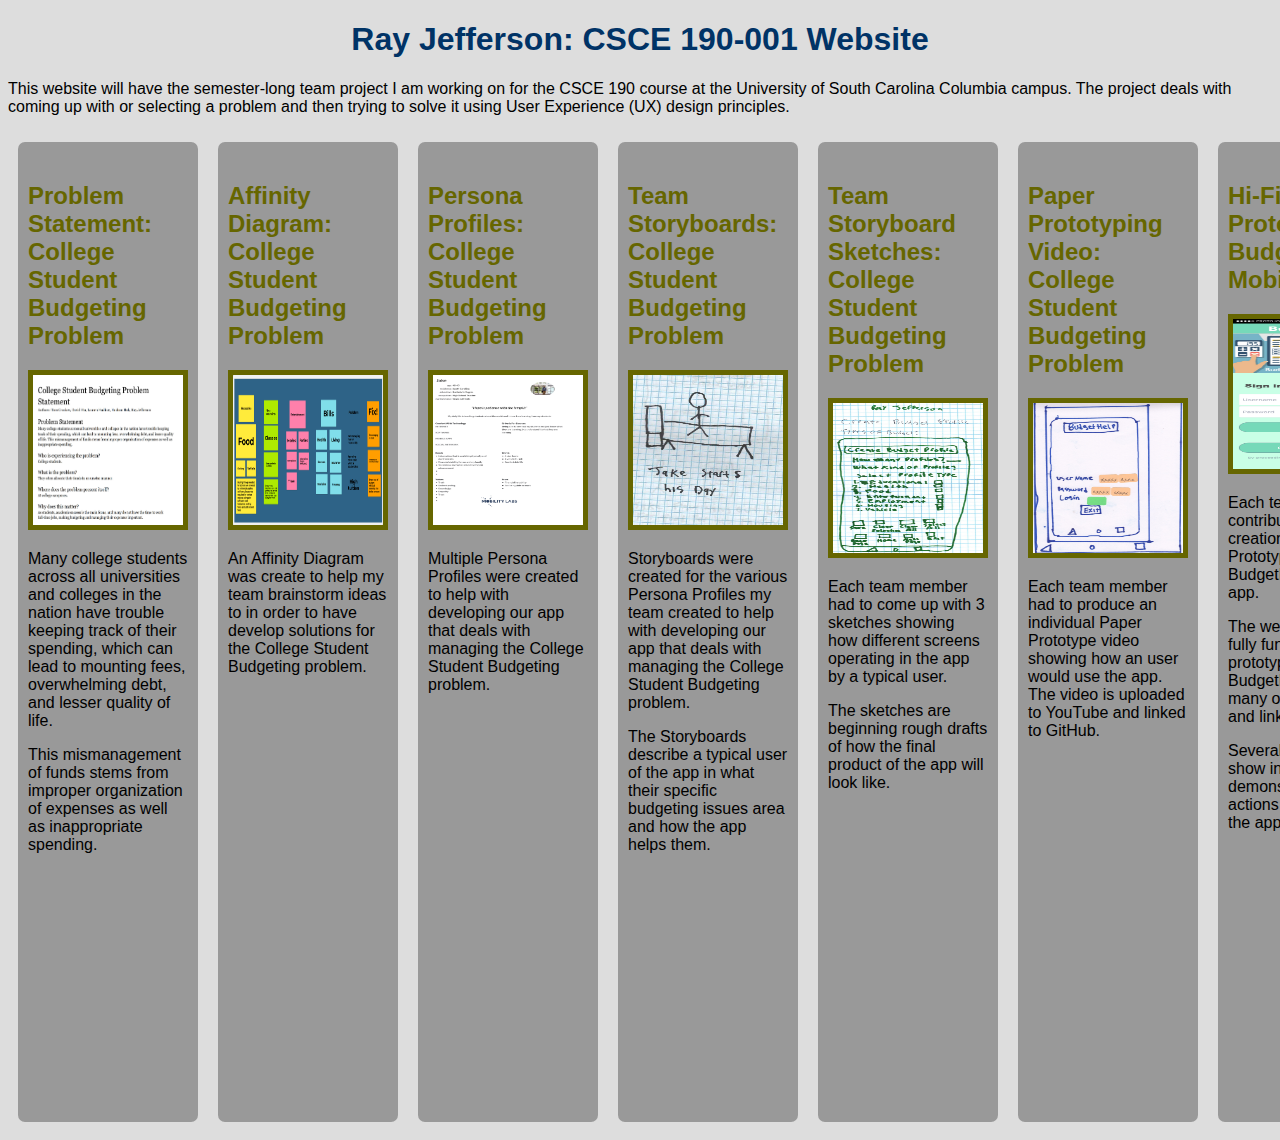
<file: index.html>
<!DOCTYPE html>
<html>
	<head>
		<!-- Homepage title -->
		<title>Ray Jefferson: CSCE 190-001 Webpage</title>
		
		<!--Webpage meta character set -->
		 <meta charset="utf-8">
		
		<!-- Link to CSS file -->
		<link rel="stylesheet" href="190css/190style.css">
	</head>
	
	<body>
		<!-- Homepage Body Title -->
		<h1>Ray Jefferson: CSCE 190-001 Website</h1>
		
		<!-- Describing what the website is about  -->
			<p>
				This website will have the semester-long team project I am working on for the CSCE 190 course at the University of South Carolina Columbia campus. The project deals with coming up with or selecting a problem and then trying to solve it using User Experience (UX) design principles.
			</p>
			
			<!--CSS code for display flex (tile) of assignment & assigndetail class sections on webpage-->
			<div class="displayassignments">
			
				<!-- Assigning Section Class for the Problem statement PDF file and image file. -->
					<section class="assignment">
				
					<!--Title description of clickable image-->
					<a href="190docs/teambprobstatement.pdf"><h2>Problem Statement: College Student Budgeting Problem</h2></a>
					
					<!-- Linked Problem Statement PDF file that is clickable to open image of Problem Statement PDF file on GitHub	-->
						<a href="190docs/teambprobstatement.pdf"><img src="190images/teambprobstatement.jpg" height="150" width="150" style="border:5px solid"></a>
											
							<p>
								<!--The Problem Statement is being described-->
								Many college students across all universities and colleges in the nation have trouble keeping track of their spending, which can lead to mounting fees, overwhelming debt, and lesser quality of life.
							</p>
							
							<p>
								 This mismanagement of funds stems from improper organization of expenses as well as inappropriate spending. 
							</p>
					</section>				
				<!--Assigning Section Class dealing with the Affinity Statement  -->
					<section class="assignment">
					
						<!--Title description of clickable image -->		
						<a href="190docs/teambaffinitydiagram.pdf"><h2>Affinity Diagram: College Student Budgeting Problem</h2></a>
						
						<!--Linked Affinity Diagram PDF file that is clickable to open image of Affinity Diagram PDF file on GitHub -->
						<a href="190docs/teambaffinitydiagram.pdf"><img src="190images/teambaffinitydiagram.jpg" height="150" width="150" style="border:5px solid"></a>
								<p>
									<!--The Affinity Diagram is being described-->
									An Affinity Diagram was create to help my team brainstorm ideas to in order to have develop solutions for the College Student Budgeting problem.
								</p>
					</section>
						
					<!--Assigning Section Class for the Persona profiles.  -->
					<section class="assignment">
					
						<!--Title description of clickable image -->
						<a href="190docs/teambpersonaspdf.pdf"><h2>Persona Profiles: College Student Budgeting Problem</h2></a>
						
						<!--Linked Persona profile PDF file that is clickable to open image of Persona profile PDF file on GitHub -->
						<a href="190docs/teambpersonaspdf.pdf"><img src="190images/teambpersonasimages/teambpersonapageone.jpg" height="150" width="150" style="border:5px solid"></a>
								<p>
									<!-- Describing the Persona Profiles -->
									Multiple Persona Profiles were created to help with developing our app that deals with managing the College Student Budgeting problem.
								</p>
					</section>
					<!--Assigning Section Class for the Team Storyboard.  -->
					<section class="assignment">
					
						<!--Title description of clickable link -->
						<a href="190docs/teambstoryboard/190teambstoryboard.pdf"><h2>Team Storyboards: College Student Budgeting Problem</h2></a>
						
						<!--Linked Team Storyboard PDF file that is clickable to open image of Team Storyboard PDF file on GitHub -->
						<a href="190docs/teambstoryboard/190teambstoryboard.pdf"><img src="190images/jakepersonascans/jakepersonasceneone.jpg" height="150" width="150" style="border:5px solid"></a>
									<p>
										<!-- Describing the team Storyboards -->
										Storyboards were created for the various Persona Profiles my team created to help with developing our app that deals with
										managing the College Student Budgeting problem. 
									</p>
									
									<p>
										The Storyboards describe a typical user of the app in what their specific budgeting issues area
										and how the app helps them.
									</P>
									
					</section>
							
					<!--Assigning Section Class for the Team Storyboard sketches.  -->
					<section class="assignment">
					
						<!--Title description of clickable image -->
						<a href="190docs/teambstoryboardsketches/teambteamsketches.pdf"><h2>Team Storyboard Sketches: College Student Budgeting Problem</h2></a>
						
						<!--Linked Team Storyboard sketches PDF file that is clickable to open image of Team Storybaord sketch PDF file on GitHub -->
						<a href="190docs/teambstoryboardsketches/teambteamsketches.pdf"><img src="190images/teambsketchrayjefferson/appsketchrayjeffersonone.jpg" height="150" width="150"style="border:5px solid"></a>
								
									<p>
										<!-- Describing the Team Storyboard sketches -->
										Each team member had to come up with 3 sketches showing how different screens operating in the app by a typical user. 
									</P>
									
									<p>
										The sketches are beginning rough drafts of how the final product of the app will look like. 
									</P>
					</section>
				

					<!--Assigning Section Class for Paper Prototype video.  -->
					<section class="assignment">
									
						<!--Title description of clickable image -->
						<a href="https://youtu.be/2dvtO7HIzz8hockwavefireexplosion.mp4"><h2>Paper Prototyping Video: College Student Budgeting Problem</h2></a>	
						
						<!--Linked individual app Paper Prototype sketch image PDF file that is clickable to Paper Prototype video file on GitHub -->
						<a href="https://youtu.be/2dvtO7HIzz8"><img src="190images/teambappsketchimagerayjefferson/appsketchimageonerayjeff.jpg" height="150" width="150"style="border:5px solid"></a>
								<p>
								<!-- Describing the Paper Prototype sketches -->
									Each team member had to produce an individual Paper Prototype video showing how an user would use the app. The video is uploaded to YouTube and 
									linked to GitHub.
								</p>						
											
					</section>
					
					<!--Assigning Section Class for High-Fi Prototype app.  -->
					<section class="assignment">
									
						<!--Title description of clickable image -->
						<a href="190docs/budgethelpwebpage/index.html"><h2>Hi-Fi Prototype: BudgetHelp Mobile App</h2></a>	
						
						<!--Linked individual app Hi-Fi Prototype screenshot image file that is clickable to the Hi-Fi Prototype webpage on GitHub -->
						<a href="190docs/budgethelpwebpage/index.html"><img src="190images/teambbudgethelpappscreenshots/signinscreen.png" height="150" width="150"style="border:5px solid"></a>
								<p>
								<!-- Describing the Hi-Fi Prototype website-->
									Each team member contributed to the creation of the Hi-Fi Prototype of BudgetHelp mobile app. 
								</p>		
								
								<p>
									The website shows a fully functioning prototype
									of the BudgetHelp app, with many of the buttons and links functional.
								</p>
								
								<p>
									 Several of the screens show information to demonstrate the actions of a user of the app.
								</p>
								
											
					</section>
					
						<!--Assigning Section Class for High-Fi Prototype presentation video  -->
					<section class="assignment">
									
						<!--Title description of clickable image -->
						<a href="https://www.youtube.com/watch?v=PR2qbeM0Pak"><h2>Hi-Fi Prototype Presentation Video: BudgetHelp Mobile App</h2></a>	
						
						<a href="https://www.youtube.com/watch?v=PR2qbeM0Pak"><img src="190images/teambbudgethelpappscreenshots/signinscreen.png" height="150" width="150"style="border:5px solid"></a>
								<p>
								<!-- Describing the Hi-Fi Prototype Presentation video-->
									The Hi-Fi Prototype Presentation video is my Team B group's final presentation of the semester long User Experience (UX) design project. 
								</p>
								
								<p>
									The problem my team decided on solving was creating a mobile application to help college/university students of all types in the process of managing their personal budget or to give them a way to create and manage a budget.
								</p>
								
								<p>
									 The presentation starts off with an introduction of the app and while there is a need for such an app.The remainder of the presentation is a walkthrough of how the app works.
								</p>						
								</p>
											
					</section>
					
					
				
				<!--Ending div tag -->
				</div>
			
	<!-- End Body tag -->		
	</body>
<!-- End HTML tag -->	
</htm
</file>
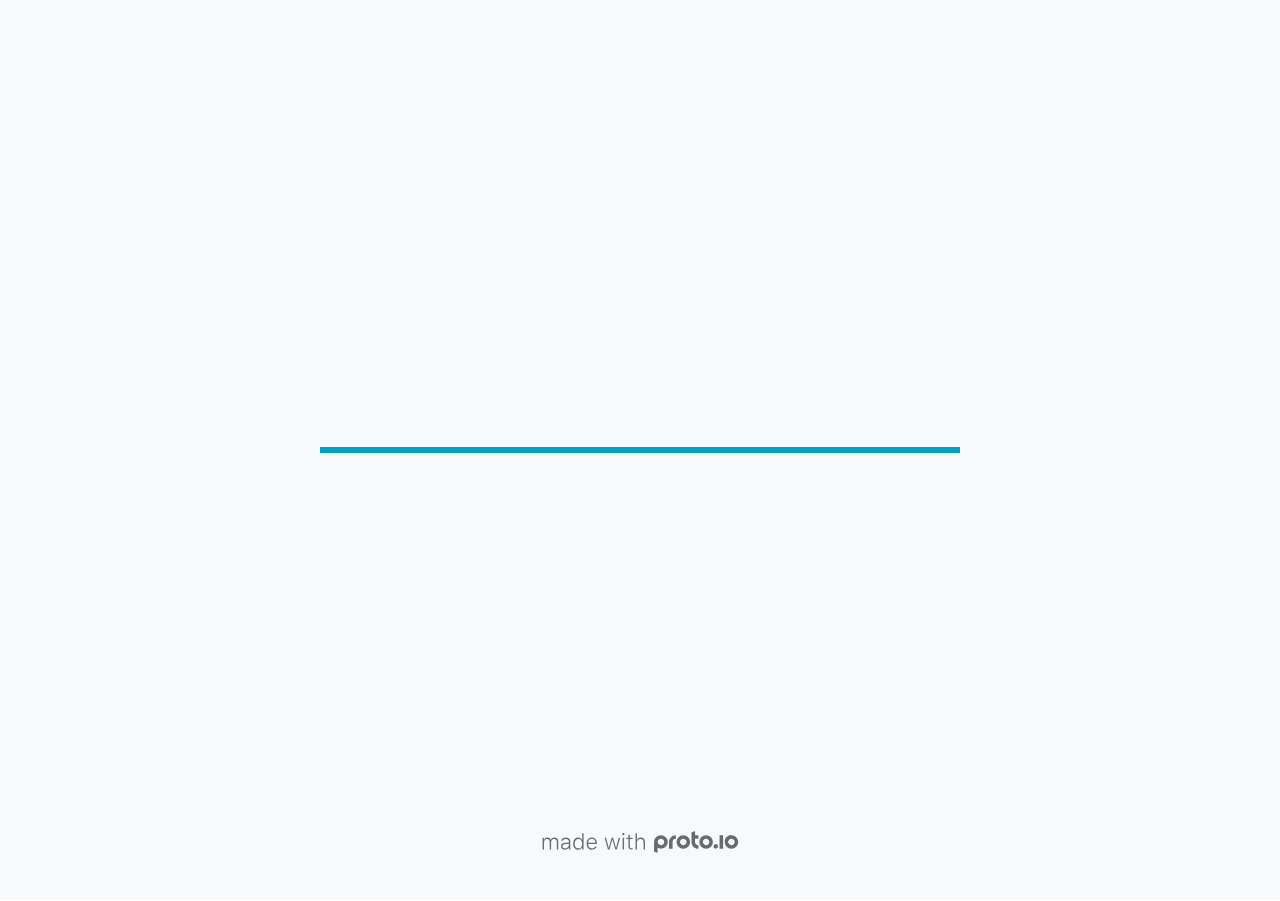
<file: 190docs/budgethelpwebpage/index.html>
<!DOCTYPE HTML>
	<head>

		<meta charset="utf-8">

		<title>Budget Help - Proto.io</title>

		
			<meta name="HandheldFriendly" content="True">
			<meta name="MobileOptimized" content="360"> 

			
			
			
			<meta name="viewport" content="minimum-scale=1.00, maximum-scale=1.00, initial-scale=1.00, user-scalable=no, shrink-to-fit=no" />

			

			<meta name="format-detection" content="telephone=no">


			
				<meta name="mobile-web-app-capable" content="yes">
            

            
            <link rel="icon" sizes="192x192" href="./assets/branding/android-icon-hires.png">
            <link rel="icon" sizes="128x128" href="./assets/branding/android-icon.png">

            
            <link href="./assets/branding/apple-touch-icon-retina180.png" sizes="180x180" rel="apple-touch-icon">

            
            <link href="./assets/branding/apple-touch-icon-retina.png" sizes="114x114" rel="apple-touch-icon">

            
            <link href="./assets/branding/apple-touch-icon.png" sizes="57x57" rel="apple-touch-icon">

            
            <link href="./assets/branding/startup.png" media="(device-width: 320px)" rel="apple-touch-startup-image">

            
            <link href="./assets/branding/startup-retina.png" media="(device-width: 320px) and (device-height: 480px) and (-webkit-device-pixel-ratio: 2)" rel="apple-touch-startup-image">

            
            <link href="./assets/branding/startup-568.png" media="(device-width: 320px) and (device-height: 568px) and (-webkit-device-pixel-ratio: 2)" rel="apple-touch-startup-image">

            
            <link href="./assets/branding/startup-retina-6.png" media="(device-width: 375px) and (device-height: 667px) and (orientation: portrait) and (-webkit-device-pixel-ratio: 2)" rel="apple-touch-startup-image">

            
            <link href="./assets/branding/startup-retina-6plus.png" media="(device-width: 414px) and (device-height: 736px) and (orientation: portrait) and (-webkit-device-pixel-ratio: 3)" rel="apple-touch-startup-image">

            
            <link href="./assets/branding/startup-retina-6plus-landscape.png" media="(device-width: 414px) and (device-height: 736px) and (orientation: landscape) and (-webkit-device-pixel-ratio: 3)" rel="apple-touch-startup-image">

            
            <link href="./assets/branding/startup-ipad.png" media="(device-width: 768px) and (orientation: portrait)" rel="apple-touch-startup-image">

            
            <link href="./assets/branding/startup-ipad-landscape.png" media="(device-width: 768px) and (orientation: landscape)" rel="apple-touch-startup-image">

            
            <link href="./assets/branding/startup-ipad-retina.png" media="(device-width: 768px) and (orientation: portrait) and (-webkit-device-pixel-ratio: 2)" rel="apple-touch-startup-image">

            
            <link href="./assets/branding/startup-ipad-landscape-retina.png" media="(device-width: 768px) and (orientation: landscape) and (-webkit-device-pixel-ratio: 2)" rel="apple-touch-startup-image">

            
            <link href="./assets/branding/startup-ipad-pro.png" media="(device-width: 1024px) and (orientation: portrait) and (-webkit-device-pixel-ratio: 2)" rel="apple-touch-startup-image">

            
            <link href="./assets/branding/startup-ipad-pro-landscape.png" media="(device-width: 1024px) and (orientation: landscape) and (-webkit-device-pixel-ratio: 2)" rel="apple-touch-startup-image">

			<meta http-equiv="cleartype" content="on"> 


			 
		    <script type="text/javascript" src="./scripts/plugins/jquery/jquery.js"></script>

			
				<link rel="stylesheet" href="./stylesheets/player-export.css" />
				<script type="text/javascript" src="./scripts/player-export.js"></script>
			

			
			<script type="text/javascript" src="./libraries/common/components.js"></script> 
			<link type="text/css" rel="Stylesheet" href="./libraries/common/components.1.00.css" /> 

			
					<script type="text/javascript" src="./libraries/generic2/components.js"></script> 
					<link type="text/css" rel="Stylesheet" href="./libraries/generic2/components.1.00.css" /> 
				
					<script type="text/javascript" src="./libraries/ios7/components.js"></script> 
					<link type="text/css" rel="Stylesheet" href="./libraries/ios7/components.1.00.css" /> 
				
					<script type="text/javascript" src="./libraries/material/components.js"></script> 
					<link type="text/css" rel="Stylesheet" href="./libraries/material/components.1.00.css" /> 
				
				<script type="text/javascript" src="./data/data.js"></script> 
			

		<style>
			body { width: 360px; height: 760px; }
			.landscape, .landscape .prx-page { min-height: 360px; }
			.portrait, .portrait .prx-page { min-height: 760px; }
		</style>

		<script type="text/javascript">

			prx.ver = '6.6.76.0';
			prx.url.account = 'https://hudsonhok.proto.io';
			prx.url.staticassets = 'https://gal.proto.io';
			prx.url.devices = 'https://dteyv52hbg2at.cloudfront.net/devices';
			prx.url.static = 'https://dteyv52hbg2at.cloudfront.net';
			prx.url.siteurl = 'proto.io';
			prx.url.crossmsg = 'https://hudsonhok.proto.io';

			prx.nodejsassetsserver = {};
			prx.nodejsassetsserver.host = ".proto.io";
			prx.nodejsassetsserver.subdomainprefix = "https://at";
			prx.nodejsassetsserver.maxsubdomains = "20";

			prx.device_library = 'material';
			prx.devices[prx.device] = {
				name: prx.device
				,defaultOrientation: 'portrait'
				,portrait_applies: 1 //new
				,portrait: [360,760]
				,landscape_applies: 1 //new
				,landscape: [760,360]
				,allow_orientation_change: 1 //new
				,statusbar_skin: 'default' // new
				,statusbarheightportrait: 0
				,statusbarheightlandscape: 0
				,navigationbar_skin: 'default' //new
				,navigationbarheightportrait: 0
				,navigationbarheightlandscape: 0
				,normalportrait: [360,760]
				,normallandscape: [760,360]
				,device_s3bucket: '56b27814-0e70-4def-ab95-fb1dc7d1b049'
				,dpr: '1.00'
				,deviceType: "default"
                ,showiPhoneXNotch: false
                ,hasCustomSkinNotch: false
				,appleWatchRoundedCorners: false
				,scrollType: "default"
				,initialscale: 1.00
				,targetdensitydpi: "device-dpi"
			}
			// save a copy of the device in the player state
			prx.currentPlayerStatus.projectDevice = prx.toolbox.clone(prx.devices[prx.device]);
			prx.currentPlayerStatus.targetDevice = {"ISANDROIDTABLET":0,"ISIPOD":0,"ISCHROME":0,"ISIOS":0,"ISMSIE":0,"ISMOZILLA":0,"isAndroid-Pad":0,"ISOPERA":0,"ISWEBKIT":0,"SOSVERSION":{"CBUILDVER":"","CMAJORVER":"","CMINORVER":"","CTEXT":"","IMINORVER":0,"IMAJORVER":0,"IBUILDVER":0},"ISIPAD":0,"ISMOBILE":1,"ISSAFARI":0,"ISIPHONE":0,"ISWINDOWS":0,"ISWINDOWSTOUCH":0,"ISDEVICE":1,"ISANDROID":1,"ISCUSTOM":0};
			prx.releaseChannel = 'stable';

			prx.projectsettings.id = 'd636b712-4683-4184-aee6-32e5b6d64939';
			prx.projectsettings.s3b = 'hudsonhok-1159038-be38c606-edb1-fa23-8924bbb30961642b';
			prx.projectsettings.account = 'hudsonhok';
			prx.projectsettings.statusbar = '0'; 
			prx.projectsettings.statusbarapplies = '0';
			prx.projectsettings.navigationbar = '0';
			prx.projectsettings.navigationbarapplies = '0';
			prx.projectsettings.initialpageid = -1;
			
			
			prx.projectsettings.flashactions = 1;
			prx.projectsettings.gatrackingcode = '';

			prx.export2html = '1' == true;
			prx.mobPlayer = 0;

			prx.user.country = 'US';

			prx.s3Links = []; 
			var sLinkedAssets = [];
			

			prx.csrf_token = '19DF19ECB0C69CEC8FA8EC33C070A4E7CF22C0B406564F5730CFB6FD62DA5C44';

            

            
                            prx.assetsAccessToken = "eyJ0eXAiOiJKV1QiLCJhbGciOiJIUzI1NiJ9.eyJkIjp7InVpZCI6Ii0xIiwicHJvamVjdF9pZCI6ImQ2MzZiNzEyLTQ2ODMtNDE4NC1hZWU2LTMyZTViNmQ2NDkzOSJ9LCJ2IjowLCJleHAiOjE2MTg0MzM1NTIsImlhdCI6MTYxODI1MzU1Mn0.bM0t4YoII1XZQHGBdQenLplu1aGfjrNXVDS8fNIaREs";

			prx.iniPlayer.iniPreLoad();

		</script>
	</head>

	

			<body class="player device-cursor-touch mobile-device-true " " id="mbd" >

				
				<div id="window-wrapper">
					<div id="dragarea"></div>
					<div id="statusbar"></div>
					<div id="underlay" style=""></div>

					<div class="prx-page" data-role="page" id="p-1" data-id="1"></div>
					
								<div class="prx-page" data-role="page" id="p-5" data-id="5"></div>
							
								<div class="prx-page" data-role="page" id="p-6" data-id="6"></div>
							
								<div class="prx-page" data-role="page" id="p-7" data-id="7"></div>
							
								<div class="prx-page" data-role="page" id="p-10" data-id="10"></div>
							
								<div class="prx-page" data-role="page" id="p-11" data-id="11"></div>
							
								<div class="prx-page" data-role="page" id="p-17" data-id="17"></div>
							
								<div class="prx-page" data-role="page" id="p-18" data-id="18"></div>
							
								<div class="prx-page" data-role="page" id="p-19" data-id="19"></div>
							
								<div class="prx-page" data-role="page" id="p-20" data-id="20"></div>
							
								<div class="prx-page" data-role="page" id="p-21" data-id="21"></div>
							
								<div class="prx-page" data-role="page" id="p-22" data-id="22"></div>
							
								<div class="prx-page" data-role="page" id="p-23" data-id="23"></div>
							
								<div class="prx-page" data-role="page" id="p-24" data-id="24"></div>
							
								<div class="prx-page" data-role="page" id="p-25" data-id="25"></div>
							
					<div id="navigationbar"></div>
					<div id="overlay"></div>
					<div id="trash"></div>
					<div id="quick-audios"></div>
				</div>

				 
			<div id="loader-wrapper">
				
				<div class="progress">
					<div class="progress-bar"></div>
				</div>
				<div id="poweredby"></div>
			</div>
			


			</body>
		

</html>
</file>
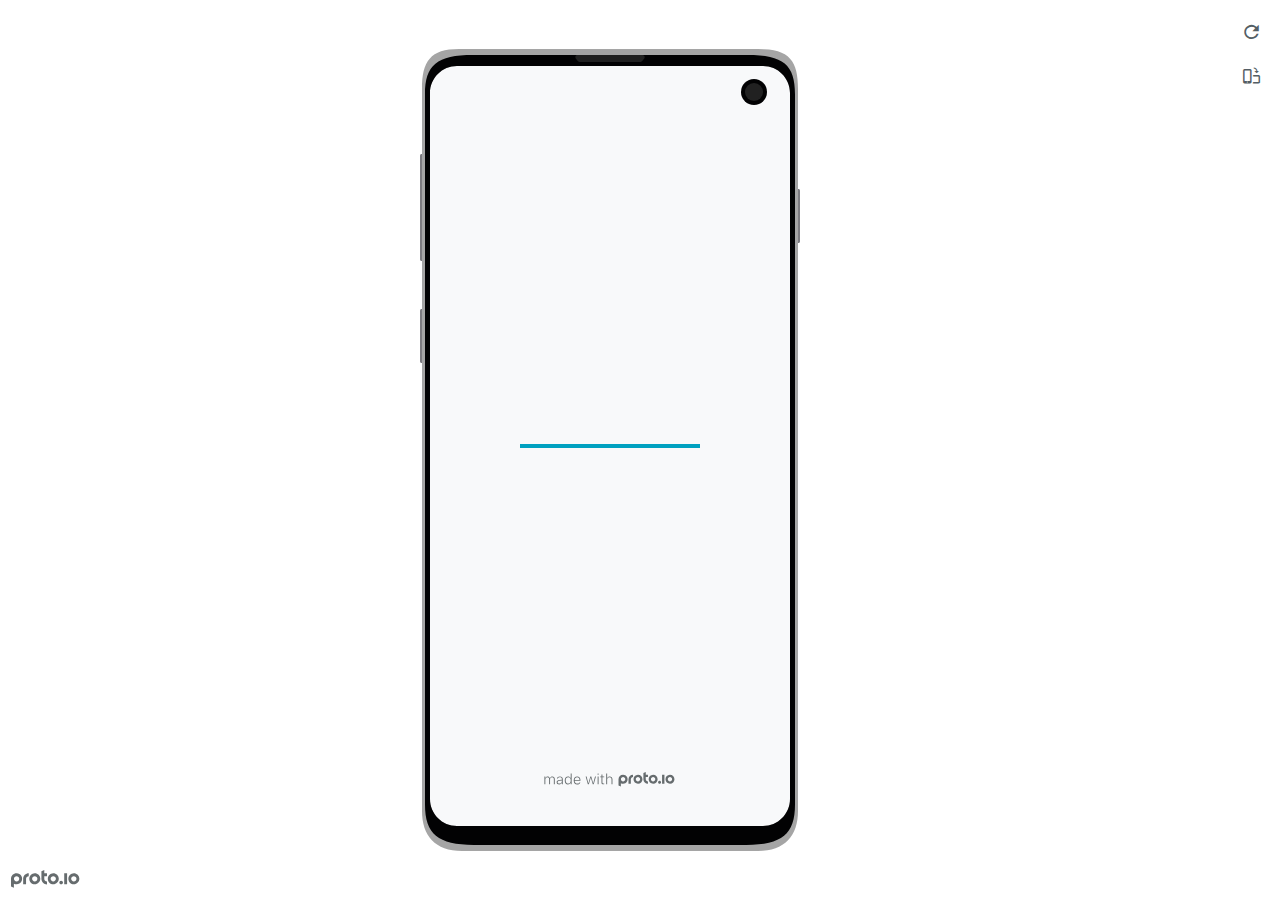
<file: 190docs/budgethelpwebpage/frame.html>
<!DOCTYPE HTML>
    <head>
    <meta charset="utf-8">

    <title>Budget Help - Proto.io player</title>

    

			<link type="text/css" rel="stylesheet" href="./stylesheets/preview-export-min.css">
			<script type="text/javascript" src="./scripts/preview-export-min.js"></script>

		

    <script type="text/javascript">
        var prx = window.prx || {};
        prx.orientation = 'portrait';
        prx.orientations = {};
        prx.orientations.portrait = 1;
        prx.orientations.landscape = 1;
        prx.project = {};
        prx.project.id = 'd636b712-4683-4184-aee6-32e5b6d64939';
        prx.project.title = 'Budget Help';
        prx.project.version = 0;
        prx.project.livepreview = 0;
        prx.project.account = "hudsonhok";
        prx.activePage = {};
        prx.usercountry = "us";
        
            prx.user = false;
        
        prx.skin = 'android-phone-samsungs10-1';
        prx.ver = '6.6.76.0';
        //prx.flashactions = 1;
		prx.flashactions = 1; //we are not using the DB value anymore

        prx.nodejsassetsserver = {};
        prx.nodejsassetsserver.host = ".proto.io";
        prx.nodejsassetsserver.subdomainprefix = "https://at";
        prx.nodejsassetsserver.maxsubdomains = "20";
        prx.account = "hudsonhok";
        prx.browserShowScreenshots = 'true';
        prx.url.crossmsg = 'https://hudsonhok.proto.io';
        prx.playerUrl = 'https://hudsonhok.proto.io/player/';
        prx.spaces = false;
        prx.csrf_token = '8773631B9D31BB3CB5FD65664F8F12A91AA74C7DF3EFCCB1389FEB3B68ED4CDB';

        prx.bShowPlayerBetaPrompt = false;

        
    </script>

    

</head>


<body style="background-color:#FFFFFF">

    

    <div class="page-sidebar">
        
        <div class="sidebar-action-buttons">

            
                <span class="header-action-button player-icon-reload embed-icon-reload" id="refresh-preview">
                    <span class="tooltip">Refresh preview</span>
                </span>
                
                    <span  class="header-action-button player-icon-rotate embed-icon-rotate" id="change-orientation">
                        <span class="tooltip">Change orientation</span>
                    </span>
                

        </div>

    </div>

    <div id="maincontent" class="portrait">

        <div id="shortcut-pressed-outer">
            <div id="shortcut-pressed"></div>
        </div>
        

			<div class="frame_generic">
				
				<div class="body_generic skin_android-phone-samsungs10-1 skin-wrapper skin-os-android skin-device-phone skin-model-samsungs10 skin-size-1 skin-color-white skin-orientation-portrait skin-dimensions-360-760">

					<div class="buttons top"></div>
					<div class="detail-top"></div>
					<div class="web-search"></div>
					<div class="buttons left"></div>

					<div class="body_generic_inner">
						
						<iframe id="pio-playerframe" src="index.html" scrolling="NO" style="width: 360px; height: 760px;" webkitAllowFullScreen mozallowfullscreen allowFullScreen allowvr allow="autoplay"></iframe>
						
                                <script type="text/javascript">
                                    // remove parameter from address bar immediately if no changes
                                    let url = new URL(window.location.href);
                                    url.searchParams.delete('hc');
									url.searchParams.delete('ap');
                                    window.history.replaceState({}, document.title, url.toString());
                                </script>
                            
					</div>

					<div class="buttons right"></div>
					<div class="detail-bottom"></div>
				</div>
				
			</div>
		
    </div>

    

    
            <div id="branding"></div>
        
</body>


<script type="text/javascript">
    
</script>
</html>
</file>
<file: 190css/190style.css>
body {
		background-color: #DDDDDD;
		font-family: "Arial", "Courier New","Times New Roman", "Serif", sans-serif;
		
	}
	 
.assignment {
				width: 20%
				padding: 10px;
				margin: 10px;
				background:#999999;
				padding:20px 10px;
				border-radius: 7px;
	
				
			}
			
.displayassignments {	
											
						display:flex;
						flex-wrap:nowrap;
				
						
							
}

.assignment 190images	{
							width:150px;
							margin:10px;
							border: 5px solid #00FFFF;
							display:block;
							
							
}

h1	{
		color: #003366;
		text-align: center;
}	
										
h1:hover	{
				color: #660000;
			
}

h2: {
		text-align: center;
	
}

	
a {
			text-decoration: none;
			color: #666600;
}


a:hover	{
			color: #00FFFF;
}
</file>
<file: 190docs/budgethelpwebpage/stylesheets/player-export.css>
/*!
 * 
 *                                                                       
 *                              ::;;;;                                   
 *    ::,,,,::    ::,,  ,,,,::::::11ii::,,::,,,,::      ::::,,::,,,,::   
 *  ,,111111ii,,::1111::111111ii::111111::111111ii,,    ii11,,ii111111,, 
 *  11ii::;;11;;ii11::iiii::;;11;;11ii::ii11::::11ii    ii11;;11;;::ii11 
 *  11;;  ::11ii11;;::11ii  ::11ii11ii,,iiii..  iiii    ii11;;11::  ;;11 
 *  1111;;ii11;;11;;,,ii11::ii11;;ii11;;;;11;;;;11;;;;;;ii11::11ii;;11ii 
 *  11111111;;::11;;  ::ii1111;;  ::ii11::ii1111ii::11ii;;11,,;;1111ii:: 
 *  11;;,,::  ,,::,,      ::,,        ::::  ::::    ,,,,::::    ::,,     
 *  ;;;;                                                                 
 *                                                                       
 *  Build: 4/7/2021, 10:17:08 AM
 */

/*!
 * Waves v0.5.5
 * http://fian.my.id/Waves
 *
 * Copyright 2014 Alfiana E. Sibuea and other contributors
 * Released under the MIT license
 * https://github.com/fians/Waves/blob/master/LICENSE
 */.mask-inner{position:relative;background-size:100% 100%;background-repeat:no-repeat}.mask-inner .mask-inner{transform:none!important}.mask-border .mborder,.mask-filter{height:100%;width:100%}.mask-border .mborder{border:1px solid hsla(0,0%,100%,.8);position:absolute;pointer-events:none}.mask-border .area-border{border:1px solid #00a1c0;left:0;top:0;position:absolute;transform-origin:0 0;box-sizing:border-box}.mask-border .mask-radius{width:100%;height:100%;overflow:hidden;position:absolute}.mask-border .mask-radius .mask-radius-border{position:relative;width:100%;height:100%;border:1px solid hsla(0,0%,100%,.8)}.mask-border.hide-handles .prx-resizable-handle{opacity:0;pointer-events:none!important}.mask-border.hide-handles .area-border{border:1px dashed #b4bcbf}.mask-wrapper{overflow:hidden;height:100%;pointer-events:none}.mask-wrapper.borderPos-inside{box-sizing:border-box}.mask-wrapper.borderPos-outside{width:100%;height:100%}.mask-wrapper.borderPos-outside .mask-inner{box-sizing:content-box}.mask-edit-mode-handles{pointer-events:none}.mask-edit-mode-handles.hide-handles .prx-resizable-handle,.mask-edit-mode-handles.hide-handles .prx-rotate-handle{opacity:0;pointer-events:none!important}.mask-edit-mode-handles.hide-handles .xborder{border-color:#b4bcbf!important}abbr,address,article,aside,audio,b,blockquote,body,caption,cite,code,dd,del,dfn,div,dl,dt,em,fieldset,figure,footer,form,h1,h2,h3,h4,h5,h6,header,hgroup,html,i,iframe,img,ins,kbd,label,legend,li,mark,menu,nav,object,ol,p,pre,q,samp,section,small,span,strong,sub,sup,table,tbody,td,tfoot,th,thead,time,tr,ul,var,video{margin:0;padding:0;border:0;outline:0;font-size:100%;background:transparent}article,aside,details,figcaption,figure,footer,header,hgroup,nav,section{display:block}audio,canvas,video{display:inline-block;*display:inline;*zoom:1}[hidden],audio:not([controls]){display:none}html{font-size:100%;-webkit-text-size-adjust:100%;-ms-text-size-adjust:100%}body{margin:0;font-size:13px}body,button,input,select,textarea{font-family:sans-serif;color:#222}a{color:#00e}a:visited{color:#551a8b}a:hover{color:#06e}a:focus{outline:thin dotted}a:active,a:hover{outline:0}abbr[title]{border-bottom:1px dotted}b,strong{font-weight:700}blockquote{margin:1em 40px}dfn{font-style:italic}hr{display:block;height:1px;border:0;border-top:1px solid #ccc;margin:1em 0;padding:0}ins{background:#ff9;text-decoration:none}ins,mark{color:#000}mark{background:#ff0;font-style:italic;font-weight:700}code,kbd,pre,samp{font-family:monospace,serif;_font-family:courier new,monospace;font-size:1em}pre{white-space:pre;white-space:pre-wrap;word-wrap:break-word}q{quotes:none}q:after,q:before{content:"";content:none}small{font-size:85%}sub,sup{font-size:75%;line-height:0;position:relative;vertical-align:baseline}sup{top:-.5em}sub{bottom:-.25em}ol,ul{margin:1em 0;padding:0 0 0 40px}dd{margin:0 0 0 40px}nav ol,nav ul{list-style:none;list-style-image:none;margin:0;padding:0}img{border:0;-ms-interpolation-mode:bicubic}svg:not(:root){overflow:hidden}figure,form{margin:0}fieldset{margin:0}fieldset,legend{border:0;padding:0}legend{*margin-left:-7px}button,input,select,textarea{font-size:100%;margin:0;vertical-align:baseline;*vertical-align:middle}button,input{line-height:normal;*overflow:visible}table button,table input{*overflow:auto}[role=button],button,input[type=button],input[type=reset],input[type=submit]{-webkit-appearance:button}input[type=checkbox],input[type=radio]{box-sizing:border-box;padding:0}input[type=search]{-webkit-appearance:textfield;-moz-box-sizing:content-box;-webkit-box-sizing:content-box;box-sizing:content-box}input[type=search]::-webkit-search-decoration{-webkit-appearance:none}button::-moz-focus-inner{border:0;padding:0}textarea{overflow:auto;vertical-align:top;resize:vertical}input:invalid,textarea:invalid{background-color:#f0dddd}table{border-collapse:collapse;border-spacing:0}td{vertical-align:top}.nocallout{-webkit-touch-callout:none}textarea[contenteditable]{-webkit-appearance:none}.gifhidden{position:absolute;left:-100%}.ir{display:block;border:0;text-indent:-999em;overflow:hidden;background-color:transparent;background-repeat:no-repeat;text-align:left;direction:ltr}.ir br{display:none}.hidden{display:none!important;visibility:hidden}.visuallyhidden{border:0;clip:rect(0 0 0 0);height:1px;margin:-1px;overflow:hidden;padding:0;position:absolute;width:1px}.visuallyhidden.focusable:active,.visuallyhidden.focusable:focus{clip:auto;height:auto;margin:0;overflow:visible;position:static;width:auto}.invisible{visibility:hidden}.clearfix:after,.clearfix:before{content:"";display:table}.clearfix:after{clear:both}.clearfix{*zoom:1}@media print{*{background:transparent!important;color:#000!important;text-shadow:none!important;filter:none!important;-ms-filter:none!important}a,a:visited{text-decoration:underline}a[href]:after{content:" (" attr(href) ")"}abbr[title]:after{content:" (" attr(title) ")"}.ir a:after,a[href^="#"]:after,a[href^="javascript:"]:after{content:""}blockquote,pre{border:1px solid #999;page-break-inside:avoid}thead{display:table-header-group}img,tr{page-break-inside:avoid}img{max-width:100%!important}@page{margin:.5cm}h2,h3,p{orphans:3;widows:3}h2,h3{page-break-after:avoid}}#eval-iframe{display:none}body{-webkit-appearance:none;-webkit-box-flex:1;-webkit-touch-callout:none;-webkit-tap-highlight-color:rgba(0,0,0,0)}*{-webkit-user-select:none;-khtml-user-select:none;-moz-user-select:-moz-none;-o-user-select:none;user-select:none}input,textarea{-webkit-user-select:text;-khtml-user-select:text;-moz-user-select:text;-o-user-select:text;user-select:text}#dragarea{font-family:Helvetica,Arial,sans-serif;text-align:left}.text{height:95%;overflow:auto}.wrap{overflow:hidden}.pos,.spos{position:absolute}.action-highlight{position:absolute;top:0;left:0;height:100%;width:100%;background:rgba(255,255,0,.5);background:rgba(64,208,255,.3);opacity:0;pointer-events:none;-webkit-transition:opacity .2s ease-in;transition:opacity .2s ease-in;border:2px solid #40c8f4;padding:3px;box-sizing:border-box}.action-highlight-simple-visible,.action-highlight-visible{opacity:1}#appModeNote{background-color:#333;border-top:5px solid #000;bottom:0;color:#f0f0f0;display:none;font-family:helvetica;left:0;padding:10px 0;position:fixed;text-align:center;width:100%}#appModeNote em{display:block;font-size:20px;font-weight:700;line-height:26px}#appModeNote span{display:block;font-size:14px;line-height:20px}.hidden{display:none}.prx-page.loadedFrom{display:block}.prx-page.loadedTo{z-index:999999}.prx-page.loadedTo-1{z-index:10000000}.prx-page.loadedTo-2{z-index:10000001}.prx-page.loadedTo-3{z-index:10000002}.prx-page.loadedTo-4{z-index:10000003}.prx-page.loadedTo-5{z-index:10000004}.prx-page.loadedTo-6{z-index:10000005}.prx-page.loadedTo-7{z-index:10000006}.prx-page.loadedTo-8{z-index:10000007}.prx-page.loadedTo-9{z-index:10000008}.prx-page.loadedTo-10{z-index:10000009}.prx-page.loadedTo-11{z-index:10000010}.prx-page.loadedTo-12{z-index:10000011}.prx-page.loadedTo-13{z-index:10000012}.prx-page.loadedTo-14{z-index:10000013}.prx-page.loadedTo-15{z-index:10000014}.prx-page.loadedTo-16{z-index:10000015}.prx-page.loadedTo-17{z-index:10000016}.prx-page.loadedTo-18{z-index:10000017}.prx-page.loadedTo-19{z-index:10000018}.prx-page.loadedTo-20{z-index:10000019}.prx-page.loadedTo-21{z-index:10000020}.prx-page.loadedTo-22{z-index:10000021}.prx-page.loadedTo-23{z-index:10000022}.prx-page.loadedTo-24{z-index:10000023}.prx-page.loadedTo-25{z-index:10000024}.prx-page.loadedTo-26{z-index:10000025}.prx-page.loadedTo-27{z-index:10000026}.prx-page.loadedTo-28{z-index:10000027}.prx-page.loadedTo-29{z-index:10000028}.prx-page.loadedTo-30{z-index:10000029}#navigationbar,#statusbar{background:transparent 0 0;display:block;width:100%;border:0;top:0;position:fixed;z-index:1}#loader-wrapper{background:#f8f9fa;height:100%;left:0;position:fixed;top:0;width:100%;z-index:99999;font-size:11px}#loader-wrapper .progress{position:absolute;top:50%;left:50%;transform:translate(-50%,-50%);-ms-transform:translate(-50%,-50%);-webkit-transform:translate(-50%,-50%);width:50%;height:4px;background-color:#ddd}#loader-wrapper .progress-bar{position:relative;width:0;height:4px;-webkit-transition:.4s linear;-moz-transition:.4s linear;-o-transition:.4s linear;transition:.4s linear;-webkit-transition-property:width,background-color;-moz-transition-property:width,background-color;-o-transition-property:width,background-color;transition-property:width,background-color}#loader-wrapper .progress-bar:before,.progress-bar:after{content:"";position:absolute;top:0;left:0;right:0}#loader-wrapper .progress-bar:before{bottom:0;background-color:#ddd}#loader-wrapper .progress-bar:after{z-index:2;bottom:0;background:#00a1c0}#loader-wrapper #app-icon{position:absolute;top:50%;left:50%;transform:translate(-50%,-150%);-ms-transform:translate(-50%,-150%);-webkit-transform:translate(-50%,-150%);width:114px;height:114px}#loader-wrapper #poweredby{position:absolute;bottom:5%;left:50%;transform:translate(-50%);-ms-transform:translate(-50%);-webkit-transform:translate(-50%);width:100%;height:16px;background-image:url(/images/player/player-logo.svg);background-repeat:no-repeat;background-position:top;background-size:auto 200%;z-index:99999}body{-moz-transition:opacity .3s linear;-o-transition:opacity .3s linear;-webkit-transition:opacity .3s linear;transition:opacity .3s linear}.reloading{background:#fff!important;opacity:0}@media (min-width:481px) and (max-width:1079px){#loader-wrapper .progress,#loader-wrapper .progress-bar{height:4px}}@media (min-width:1080px){#loader-wrapper #poweredby{height:24px}#loader-wrapper .progress,#loader-wrapper .progress-bar{height:6px}}@media (width:1280px) and (height:768px){#loader-wrapper .progress,#loader-wrapper .progress-bar{height:2px}}.pointer-events-none{pointer-events:none!important}body .prx-page{-webkit-trans1form:translate3d(0,0,0)}.prx-page .type-symbol .box{-w1ebkit-transform:translateZ(0)}html{background:transparent}body{background:#fff;overflow:hidden}body.mobile-device-true *{-webkit-text-size-adjust:100%}body.mobile-device-false *{-webkit-text-size-adjust:initial}#window-wrapper{width:100%;height:100%;overflow:hidden;position:relative}#dragarea{background:transparent;display:none}#overlay,#quick-audios,#trash,#underlay{position:absolute;top:0;left:0}#quick-audios,#trash{display:none}.visible{display:block!important}.iScrollHorizontalScrollbar,.iScrollVerticalScrollbar{z-index:auto!important}.overlay{position:fixed;left:0;right:0;bottom:0;top:0}.ui-mobile-viewport-transitioning,.ui-mobile-viewport-transitioning .prx-page{o1verflow:visible!important}.box[style*="z-index:0;"],.box[style*="z-index: 0;"]{z-index:auto!important}.box[data-mpoverlay="1"]{pos1ition:fixed}#temp-for-external-link{display:none}#dragarea,html{background:transparent!important}.hide{display:none!important}*{outline:none}.ghost-component,.ghost-component *,.ghost-component .box *{pointer-events:none!important}#statusbar{position:fixed!important}.prx-page{position:absolute;display:none}.prx-page.prx-page-active,.prx-page[class*=prx-page-transitioning-]{display:block}.prx-page[class*=prx-page-transitioning-]{overflow:hidden}.prx-page.prx-page-transitioning-overlay-in-source,.prx-page.prx-page-transitioning-overlay-out-target{overflow:visible}.prx-page.prx-page-below{z-index:10}.prx-page.prx-page-above{z-index:20}#overlay{z-index:30}.prx-page.prx-page-transition-flip,.prx-page.prx-page-transition-turn{-webkit-backface-visibility:hidden;-moz-backface-visibility:hidden;backface-visibility:hidden}.prx-page.prx-page-transition-turn{-webkit-transform:translateZ(0);-moz-transform:translateZ(0);-webkit-transform-origin:0 center;-moz-transform-origin:0 center;transform-origin:0 center;transform:translateZ(0)}.prx-page.prx-page-transition-flow:not(.prx-page-transition-flow-overlay),.prx-page.prx-page-transition-overlay-top{box-shadow:0 0 20px rgba(0,0,0,.4)}.prx-page-above.prx-page-transition-notificationInWatchOS{transition:background-color .45s ease-out}.prx-page-above.prx-page-transition-notificationInWatchOS.prx-page-transition-notificationInWatchOS-notification-in{background-color:transparent!important;transition:background-color 0s ease-out}.device-cursor-touch,.device-cursor-touch *{cursor:url(/images/player/touch-cursor-64.png) 32 32,default!important;cursor:-webkit-image-set(url("/images/player/touch-cursor-64.png") 1x,url("/images/player/touch-cursor-64@2x.png") 2x) 32 32,default!important}.device-cursor-web,.device-cursor-web *{cursor:default}.device-cursor-web .delayedtap,.device-cursor-web .delayedtap *,.device-cursor-web .interaction-click,.device-cursor-web .interaction-click *,.device-cursor-web .interaction-tap,.device-cursor-web .interaction-tap *,.device-cursor-web .release,.device-cursor-web .release *,.device-cursor-web .touch,.device-cursor-web .touch *{cursor:pointer;cursor:hand}.device-cursor-web [data-component-type=text]{cursor:default}.device-cursor-web .move,.device-cursor-web .move *{cursor:move}.device-cursor-web input,.device-cursor-web textarea{cursor:text}.do-chrome-fix #window-wrapper{-webkit-perspective:1}.do-chrome-fix .pos{-webkit-backface-visibility:hidden;-webkit-transform:translateZ(0)}.do-chrome-fix *{-w1ebkit-transform:translateZ(0) scale(1) scaleX(1) skew(0deg,0deg) skewX(0deg) skewY(0deg) rotateX(0deg) rotateY(0deg) rotate(0deg)}.do-chrome-fix.dont-do-chrome-fix #window-wrapper{-webkit-perspective:none}.do-chrome-fix.dont-do-chrome-fix .pos{-webkit-backface-visibility:visible;-webkit-transform:none}.prx-page-transitioning:not(.prx-page-transitioning-overlay-in-source):not(.loadedFrom) [data-mpoverlay="1"]{display:none}#fps{position:fixed;z-index:9999;font-size:18px;top:20px;left:20px;background:rgba(0,0,0,.8);border-radius:6px;color:#fff;padding:3px 10px}#fps,.cbutton{pointer-events:none}.cbutton{position:absolute;display:inline-block;padding:0;border:none;background:none;color:#286aab;font-size:1.4em;overflow:visible;-webkit-transition:color .7s;transition:color .7s;-webkit-tap-highlight-color:rgba(0,0,0,0)}.cbutton.cbutton--click,.cbutton:focus{outline:none;color:#3c8ddc}.cbutton:after{position:absolute;width:100%;height:100%;border-radius:50%;content:"";opacity:0;pointer-events:none}.cbutton--effect-jelena:after{border:3px solid hsla(0,0%,82.7%,.7)}.cbutton--effect-jelena.cbutton--click:after{-webkit-animation:anim-effect-jelena .3s ease-out forwards;animation:anim-effect-jelena .3s ease-out forwards}@-webkit-keyframes anim-effect-jelena{0%{opacity:1;-webkit-transform:scale3d(.6,.6,1);transform:scale3d(.6,.6,1)}to{opacity:0;-webkit-transform:scale3d(1.2,1.2,1);transform:scale3d(1.2,1.2,1)}}@keyframes anim-effect-jelena{0%{opacity:1;-webkit-transform:scale3d(.5,.5,1);transform:scale3d(.5,.5,1)}to{opacity:0;-webkit-transform:scale3d(1.2,1.2,1);transform:scale3d(1.2,1.2,1)}}.cbutton--effect-sanja:after{background:hsla(0,0%,75.3%,.3)}.cbutton--effect-sanja.cbutton--click:after{-webkit-animation:anim-effect-sanja 1s ease-out forwards;animation:anim-effect-sanja 1s ease-out forwards}@-webkit-keyframes anim-effect-sanja{0%{opacity:1;-webkit-transform:scale3d(.5,.5,1);transform:scale3d(.5,.5,1)}25%{opacity:1;-webkit-transform:scaleX(1);transform:scaleX(1)}to{opacity:0;-webkit-transform:scaleX(1);transform:scaleX(1)}}@keyframes anim-effect-sanja{0%{opacity:1;-webkit-transform:scale3d(.5,.5,1);transform:scale3d(.5,.5,1)}25%{opacity:1;-webkit-transform:scaleX(1);transform:scaleX(1)}to{opacity:0;-webkit-transform:scaleX(1);transform:scaleX(1)}}#log{position:fixed;z-index:9999;font-size:24px;top:20px;right:20px;pointer-events:none}.watchOSscrollbars .iScrollVerticalScrollbar{position:fixed!important;width:12px!important;background-color:hsla(0,0%,100%,.3)!important;border-radius:8px!important;z-index:99999!important}.watchOSscrollbars .iScrollIndicator{background:#fff!important;border-radius:8px!important;left:2px!important;width:8px!important}.applewatch-rounded-corners{-webkit-clip-path:inset(0 0 0 0 round 63px);clip-path:inset(0 0 0 0 round 63px)}.group-action-prediv{position:absolute}.player .type-symbol.type-symbol-transparent .group-action-prediv{pointer-events:auto}.initialise-hidden-container{display:block!important;visibility:hidden!important}.a-enter-vr{height:0!important}.fullscreen-vr .prx-page{transform:none!important;position:fixed!important}

/*!
 * Waves v0.5.5
 * http://fian.my.id/Waves
 *
 * Copyright 2014 Alfiana E. Sibuea and other contributors
 * Released under the MIT license
 * https://github.com/fians/Waves/blob/master/LICENSE
 */.waves-effect{position:relative;overflow:hidden}.waves-effect.box{position:absolute}.waves-effect .waves-ripple{position:absolute;border-radius:50%;width:100px;height:100px;margin-top:-50px;margin-left:-50px;opacity:0;background-color:rgba(0,0,0,.2);pointer-events:none}.waves-effect.waves-light .waves-ripple{background-color:hsla(0,0%,100%,.4)}.waves-button,.waves-circle{-webkit-mask-image:-webkit-radial-gradient(circle,#fff 100%,#000 0);mask-image:radial-gradient(circle,#fff 100%,#000 0)}.waves-button,.waves-button-input,.waves-button:hover,.waves-button:link,.waves-button:visited{white-space:nowrap;vertical-align:middle;cursor:pointer;border:none;outline:none;color:inherit;background-color:transparent;font-size:14px;text-align:center;text-decoration:none;z-index:1}.waves-button{padding:10px 15px;border-radius:2px}.waves-button-input{margin:0;padding:10px 15px}.waves-input-wrapper{border-radius:2px;vertical-align:bottom}.waves-input-wrapper.waves-button{padding:0}.waves-input-wrapper .waves-button-input{position:relative;top:0;left:0;z-index:1}.waves-block{display:block}a.waves-effect .waves-ripple{z-index:-1}#loader-wrapper #poweredby{background-image:url(../images/player/player-logo.svg)!important}.device-cursor-touch,.device-cursor-touch *{cursor:url(../images/player/touch-cursor-64.png) 32 32,default!important;cursor:-webkit-image-set(url("../images/player/touch-cursor-64.png") 1x,url("../images/player/touch-cursor-64@2x.png") 2x) 32 32,default!important}
</file>
<file: 190docs/budgethelpwebpage/libraries/common/components.1.00.css>
.type-shapes .shape-wrapper{width:100%;height:100%;-moz-box-sizing:border-box;-webkit-box-sizing:border-box;box-sizing:border-box;background-clip:content-box}.type-shapes .shapes-text-container{position:absolute;top:0;left:0;right:0;display:table;width:100%;height:100%;text-align:center}.type-shapes .shapes-text-container>span{display:table-cell;vertical-align:middle}.type-shapes svg{overflow:visible}.player .type-symbol{overflow:hidden}.player .type-symbol.symbol-scroll{-webkit-perspective:1000}.player .type-symbol.type-symbol-transparent{pointer-events:none !important}.player .type-symbol.type-symbol-transparent .box{pointer-events:auto}.type-symbol.fullscreen{transform:none !important;width:100vw !important;height:100vh !important}.type-symbol>.type-symbol-hover-message,.type-symbol.ui-draggable-dragging:hover>.type-symbol-hover-message,.type-symbol.prx-resizable-resizing:hover>.type-symbol-hover-message{display:none;position:absolute;color:#fff;font-family:Helvetica, Arial, sans-serif !important;background:rgba(0,0,0,0.7);top:50%;left:50%;text-align:center;position:absolute;pointer-events:none;width:70px;height:30px;line-height:15px;font-size:10px !important;border-radius:3px;margin:-20px 0 0 -40px;padding:5px}.type-symbol:hover>.type-symbol-hover-message{display:block}.type-vrsymbol.fullscreen{transform:none !important;width:100vw !important;height:100vh !important}.type-vrsymbol.fullscreen canvas{width:100vw !important;height:100vh !important}.type-vrsymbol>.type-vrsymbol-hover-message,.type-vrsymbol.ui-draggable-dragging:hover>.type-vrsymbol-hover-message,.type-vrsymbol.prx-resizable-resizing:hover>.type-vrsymbol-hover-message{display:none;position:absolute;color:#fff;font-family:Helvetica, Arial, sans-serif !important;background:rgba(0,0,0,0.7);top:50%;left:50%;text-align:center;position:absolute;pointer-events:none;width:70px;height:30px;line-height:15px;font-size:10px !important;border-radius:3px;margin:-20px 0 0 -40px;padding:5px}.type-vrsymbol:hover>.type-vrsymbol-hover-message{display:block}.type-text.v2-text .text-contents{o1verflow:hidden;width:100%;height:100%}.type-text.v2-text.box [data-editableProperty]{word-wrap:break-word !important}.type-text .autoresize{white-space:nowrap}.player .type-text .autoResize-true{white-space:nowrap}.type-richtext p{margin:0;line-height:normal}.type-rectangle .inner-rec{position:absolute;width:100%;height:100%;-moz-box-sizing:border-box;-webkit-box-sizing:border-box;box-sizing:border-box;background-clip:content-box}.type-rectangle .shapes-image-background{top:0;left:0;width:100%;height:100%;position:absolute;background-position:center;background-repeat:no-repeat}.type-rectangle[data-shape-type="oval"] .shapes-image-background{border-radius:50%}.type-rectangle .shapes-text-container{display:table;width:100%;height:100%;text-align:center}.type-rectangle .shapes-text-container>span{display:table-cell;vertical-align:middle}.type-horizontalline .inner{width:100%;height:0}.type-verticalline .inner{width:0;height:100%}.type-actionarea .inner-rec{width:100%;height:100%}.type-actionarea .inner-rec div{width:100%;height:100%;background:#40C8F4;opacity:0.4;-moz-box-sizing:border-box;-webkit-box-sizing:border-box;box-sizing:border-box}.type-actionarea .inner-rec div:before{content:" ";display:block;position:absolute;top:50%;left:50%;width:24px;height:24px;margin:-12px 0 0 -12px}.player .type-actionarea .inner-rec div{background:transparent}.player .type-actionarea .inner-rec div:before{background-image:none}.type-image,.type-image .type-image-wrapper{background:0 0 repeat;background-size:100% 100%;width:100%;height:100%;background-clip:content-box}.type-image .type-image-wrapper.type-image-svg{background:center center no-repeat;background-size:contain}.type-image .type-image-wrapper img{display:none}.player .type-image .type-image-wrapper.gif img{display:block !important;width:1px;height:1px;opacity:0.1}.type-image.type-image-repeater,.type-image.type-image-repeater .type-image-wrapper{background-size:auto}.type-image .image-inner{width:100%;height:100%}.type-image .image-inner.borderPos-inside .type-image-wrapper{box-sizing:border-box;background-origin:border-box}.type-image .image-inner.borderPos-outside{display:-webkit-box;display:-moz-box;display:-ms-flexbox;display:-webkit-flex;display:flex;-moz-flex-flow:row;-ms-flex-flow:row;-webkit-flex-flow:row;flex-flow:row;-moz-box-orient:horizontal;-ms-box-orient:horizontal;-webkit-box-orient:horizontal;box-orient:horizontal;-ms-align-items:center;-webkit-align-items:center;align-items:center;-ms-box-align:center;-webkit-box-align:center;box-align:center;-ms-flex-align:center;-webkit-flex-align:center;flex-align:center;-ms-justify-content:center;-webkit-justify-content:center;justify-content:center;-ms-box-pack:center;-webkit-box-pack:center;box-pack:center;-ms-flex-pack:center;-webkit-flex-pack:center;flex-pack:center}.type-image .image-inner.borderPos-outside .type-image-wrapper{-ms-flex-shrink:0;-webkit-flex-shrink:0;flex-shrink:0;box-sizing:content-box}.type-image>.type-image-hover-message,.type-image.ui-draggable-dragging:hover>.type-image-hover-message,.type-image.prx-resizable-resizing:hover>.type-image-hover-message{display:none;position:absolute;color:#fff;font-family:Helvetica, Arial, sans-serif !important;background:rgba(0,0,0,0.7);top:50%;left:50%;text-align:center;position:absolute;pointer-events:none;width:70px;height:30px;line-height:15px;font-size:10px !important;border-radius:3px;margin:-20px 0 0 -40px;padding:5px}.type-image:hover>.type-image-hover-message{display:block}.type-placeholder .bg{position:absolute;width:100%;height:100%;-moz-box-sizing:border-box;-webkit-box-sizing:border-box;box-sizing:border-box}.type-placeholder .diagonal{border:0px solid transparent;position:absolute;-moz-box-sizing:border-box;-webkit-box-sizing:border-box;box-sizing:border-box}.type-placeholder .diagonal1{-moz-transform-origin:0 0;-webkit-transform-origin:0 0;-o-transform-origin:0 0;transform-origin:0 0}.type-placeholder .diagonal2{-moz-transform-origin:right top;-webkit-transform-origin:right top;-o-transform-origin:right top;transform-origin:right top}.type-placeholder .contents{width:100%;height:100%;display:-webkit-box;display:-moz-box;display:-ms-flexbox;display:-webkit-flex;display:flex;-ms-justify-content:center;-webkit-justify-content:center;justify-content:center;-ms-box-pack:center;-webkit-box-pack:center;box-pack:center;-ms-flex-pack:center;-webkit-flex-pack:center;flex-pack:center;-ms-align-items:center;-webkit-align-items:center;align-items:center;-ms-box-align:center;-webkit-box-align:center;box-align:center;-ms-flex-align:center;-webkit-flex-align:center;flex-align:center}.type-placeholder .contents>span{display:inline-block}.type-placeholder .contents span[data-editableproperty]:empty{padding:0}.type-webview .webview-scroll-wrapper{width:100%;height:100%;-webkit-overflow-scrolling:touch;overflow:auto}.type-webview iframe{width:100%;height:100%;border:none}.type-html iframe{width:100%;height:100%;overflow:hidden;border:none}.type-animationtarget{position:relative}.type-animationtarget.type-animatiotarget-fixed-positioning{position:absolute}.type-animationtarget .animationtarget-circle{-moz-box-sizing:border-box;-webkit-box-sizing:border-box;box-sizing:border-box;width:0;height:0;position:absolute;top:0;left:0;border-radius:50%;display:none}.type-animationtarget .animationtarget-vertical{position:absolute;top:0}.type-animationtarget .animationtarget-horizontal{position:absolute;top:0%;left:0}.player .type-animationtarget{opacity:0 !important;pointer-events:none !important}.type-bannerad .bannerad-outer{display:table;height:100%;width:100%}.type-bannerad .bannerad-inner{display:table-cell;position:relative;text-align:center;vertical-align:middle;width:100%;background-size:100% 100%}.type-tooltip .tooltip-content-wrapper{width:100%;height:100%;position:relative}.type-tooltip .tooltip-content-wrapper .tooltip-outer{position:absolute;overflow:hidden}.type-tooltip .tooltip-content-wrapper .tooltip{position:absolute;-moz-transform:rotate(45deg);-webkit-transform:rotate(45deg);transform:rotate(45deg);filter:progid:DXImageTransform.Microsoft.Matrix(sizingMethod='auto expand', M11=0.7071067811865476, M12=-0.7071067811865475, M21=0.7071067811865475, M22=0.7071067811865476);-ms-filter:"progid:DXImageTransform.Microsoft.Matrix(SizingMethod='auto expand', M11=0.7071067811865476, M12=-0.7071067811865475, M21=0.7071067811865475, M22=0.7071067811865476)";-moz-box-sizing:border-box;-webkit-box-sizing:border-box;box-sizing:border-box}.type-tooltip .tooltip-content-wrapper .tooltip-content-outer{position:absolute;width:100%;height:100%;-moz-box-sizing:border-box;-webkit-box-sizing:border-box;box-sizing:border-box}.type-tooltip .tooltip-content-wrapper .tooltip-content{width:100%;height:100%;overflow:hidden;padding:10px;-moz-box-sizing:border-box;-webkit-box-sizing:border-box;box-sizing:border-box}.type-tooltip.verticalAlignCenter .tooltip-content{display:-webkit-box;display:-moz-box;display:-ms-flexbox;display:-webkit-flex;display:flex;-ms-box-align:center;-webkit-box-align:center;box-align:center;-ms-flex-align:center;-webkit-flex-align:center;flex-align:center;-ms-align-items:center;-webkit-align-items:center;align-items:center}.type-tooltip.verticalAlignCenter .tooltip-content .tooltip-text{width:100%}.type-vectoranimation .type-vectoranimation-wrapper{width:100%;height:100%}.type-vectoranimation .bodymovin,.type-vectoranimation .bodymovin-player{width:100%;height:100%}.type-vectoranimation .vector-inner{width:100%;height:100%}.type-vectoranimation .vector-inner.borderPos-inside .type-vectoranimation-wrapper{box-sizing:border-box;background-origin:border-box;overflow:hidden}.type-vectoranimation .vector-inner.borderPos-outside{display:-webkit-box;display:-moz-box;display:-ms-flexbox;display:-webkit-flex;display:flex;-moz-flex-flow:row;-ms-flex-flow:row;-webkit-flex-flow:row;flex-flow:row;-moz-box-orient:horizontal;-ms-box-orient:horizontal;-webkit-box-orient:horizontal;box-orient:horizontal;-ms-align-items:center;-webkit-align-items:center;align-items:center;-ms-box-align:center;-webkit-box-align:center;box-align:center;-ms-flex-align:center;-webkit-flex-align:center;flex-align:center;-ms-justify-content:center;-webkit-justify-content:center;justify-content:center;-ms-box-pack:center;-webkit-box-pack:center;box-pack:center;-ms-flex-pack:center;-webkit-flex-pack:center;flex-pack:center}.type-vectoranimation .vector-inner.borderPos-outside .type-vectoranimation-wrapper{-ms-flex-shrink:0;-webkit-flex-shrink:0;flex-shrink:0;box-sizing:content-box}.type-vectoranimation>.type-vectoranimation-hover-message,.type-vectoranimation.ui-draggable-dragging:hover>.type-vectoranimation-hover-message,.type-vectoranimation.prx-resizable-resizing:hover>.type-vectoranimation-hover-message{display:none;position:absolute;color:#fff;font-family:Helvetica, Arial, sans-serif !important;background:rgba(0,0,0,0.7);top:50%;left:50%;text-align:center;position:absolute;pointer-events:none;width:70px;height:45px;line-height:15px;font-size:10px !important;border-radius:3px;margin:-27px 0 0 -40px;padding:5px}.type-vectoranimation:hover>.type-vectoranimation-hover-message{display:block}.type-basic-tabbar ul{margin:0;padding:0;list-style:none;height:100%}.type-basic-tabbar ul li{margin:0;padding:0;float:left;text-align:center;height:100%;position:relative}.type-basic-tabbar ul li:first-child{border-left:0 none !important}.type-basic-tabbar ul li input{display:none}.type-basic-tabbar ul li label{width:100%;height:100%;display:block}.type-basic-tabbar ul li label .icon-wrapper{width:100%;height:100%;display:block}.type-basic-tabbar ul li label .icon{height:100%;background-position:center center;background-repeat:no-repeat;background-size:auto 60%;-webkit-mask-size:auto 60%;mask-size:auto 60%;-webkit-mask-repeat:no-repeat;mask-repeat:no-repeat;-webkit-mask-position:center center;mask-position:center center}.type-basic-tabbar.type-basic-tabbar-icon-top ul li label .icon{height:75%}.type-basic-tabbar.type-basic-tabbar-icon-top ul li label .caption{display:inline-block;width:100%;height:25%;float:left}.type-generic-onoffswitch input[type=checkbox]{display:none}.type-generic-onoffswitch label{display:block;overflow:hidden}.type-generic-onoffswitch .onoffswitch-inner{width:200%;margin-left:-100%;-moz-transition:margin 0.3s ease-in 0s;-webkit-transition:margin 0.3s ease-in 0s;-ms-transition:margin 0.3s ease-in 0s;-o-transition:margin 0.3s ease-in 0s;transition:margin 0.3s ease-in 0s}.type-generic-onoffswitch input:checked+label .onoffswitch-inner{margin-left:0}.type-generic-onoffswitch .onoffswitch-inner div{float:left;width:50%;color:white;font-family:Trebuchet, Arial, sans-serif;font-weight:bold;-moz-box-sizing:border-box;-webkit-box-sizing:border-box;-ms-box-sizing:border-box;-o-box-sizing:border-box;box-sizing:border-box}.type-generic-onoffswitch .onoffswitch-inner .active{background-color:#2FCCFF;color:#FFFFFF}.type-generic-onoffswitch .onoffswitch-inner .inactive{background-color:#EEEEEE;color:#999999;text-align:right}.type-generic-onoffswitch .onoffswitch-switch{background:#FFFFFF;position:absolute;top:0;bottom:0;-moz-transition:right 0.3s ease-in 0s;-webkit-transition:right 0.3s ease-in 0s;-ms-transition:right 0.3s ease-in 0s;-o-transition:right 0.3s ease-in 0s;transition:right 0.3s ease-in 0s}.type-generic-onoffswitch input:checked+label .onoffswitch-switch{right:0px !important}.type-datetime #background{box-sizing:border-box;margin:0;padding:0;height:100%;overflow:hidden;display:-webkit-box;display:-moz-box;display:-ms-flexbox;display:-webkit-flex;display:flex;-ms-justify-content:center;-webkit-justify-content:center;justify-content:center;-ms-box-pack:center;-webkit-box-pack:center;box-pack:center;-ms-flex-pack:center;-webkit-flex-pack:center;flex-pack:center;-ms-align-items:center;-webkit-align-items:center;align-items:center;-ms-box-align:center;-webkit-box-align:center;box-align:center;-ms-flex-align:center;-webkit-flex-align:center;flex-align:center}.type-datetime #datetime{width:100%}.type-basic-button .basic-button-inner{height:100%;width:100%;-moz-box-sizing:border-box;box-sizing:border-box;display:-webkit-box;display:-moz-box;display:-ms-flexbox;display:-webkit-flex;display:flex;-ms-box-pack:center;-webkit-box-pack:center;box-pack:center;-ms-flex-pack:center;-webkit-flex-pack:center;flex-pack:center;-ms-align-items:center;-webkit-align-items:center;align-items:center;-ms-box-align:center;-webkit-box-align:center;box-align:center;-ms-flex-align:center;-webkit-flex-align:center;flex-align:center;-moz-flex-flow:row;-ms-flex-flow:row;-webkit-flex-flow:row;flex-flow:row;-moz-box-orient:horizontal;-ms-box-orient:horizontal;-webkit-box-orient:horizontal;box-orient:horizontal;-ms-align-items:center;-webkit-align-items:center;align-items:center;-ms-box-align:center;-webkit-box-align:center;box-align:center;-ms-flex-align:center;-webkit-flex-align:center;flex-align:center}.type-basic-button .basic-button-icon{height:50%}.type-basic-button .basic-button-icon img{height:50%;vertical-align:middle}.type-basic-slider .slider-bar{position:absolute;top:50%;width:100%}.type-basic-slider .slider-bar-filled{height:100%}.type-basic-slider .slider-button{display:block;position:absolute;top:0;bottom:0}#iphoneX-notch-player{display:none}#iphoneX-notch,#iphoneX-notch-player{background:#000000;position:absolute;z-index:9999999;pointer-events:none}#iphoneX-notch:before,#iphoneX-notch:after,#iphoneX-notch-player:before,#iphoneX-notch-player:after{content:'';display:block;background-color:#191919;position:absolute}#iphoneX-notch:after,#iphoneX-notch-player:after{border-radius:50%}#iphoneX-notch.portrait,#iphoneX-notch.portrait-p,#iphoneX-notch-player.portrait,#iphoneX-notch-player.portrait-p{left:50%;transform:translateX(-50%)}#iphoneX-notch.portrait:before,#iphoneX-notch.portrait-p:before,#iphoneX-notch-player.portrait:before,#iphoneX-notch-player.portrait-p:before{left:50%;transform:translateX(-50%)}#iphoneX-notch.portrait-p,#iphoneX-notch-player.portrait-p{display:block !important}#iphoneX-notch.landscape,#iphoneX-notch.landscape-p,#iphoneX-notch-player.landscape,#iphoneX-notch-player.landscape-p{top:50%;left:0;transform:translateY(-50%)}#iphoneX-notch.landscape:before,#iphoneX-notch.landscape-p:before,#iphoneX-notch-player.landscape:before,#iphoneX-notch-player.landscape-p:before{top:50%;transform:translateY(-50%)}#iphoneX-notch.landscape .iphoneX-notch-corners:before,#iphoneX-notch.landscape .iphoneX-notch-corners:after,#iphoneX-notch.landscape-p .iphoneX-notch-corners:before,#iphoneX-notch.landscape-p .iphoneX-notch-corners:after,#iphoneX-notch-player.landscape .iphoneX-notch-corners:before,#iphoneX-notch-player.landscape .iphoneX-notch-corners:after,#iphoneX-notch-player.landscape-p .iphoneX-notch-corners:before,#iphoneX-notch-player.landscape-p .iphoneX-notch-corners:after{left:auto;top:auto;right:auto}#iphoneX-notch.landscape-p-minus90,#iphoneX-notch-player.landscape-p-minus90{display:block !important;top:50%;right:0 !important;transform:translateY(-50%) rotate(180deg) !important}#iphoneX-notch.landscape-p-minus90:before,#iphoneX-notch-player.landscape-p-minus90:before{top:50%;transform:translateY(-50%)}#iphoneX-notch.landscape-p-minus90 .iphoneX-notch-corners:before,#iphoneX-notch.landscape-p-minus90 .iphoneX-notch-corners:after,#iphoneX-notch-player.landscape-p-minus90 .iphoneX-notch-corners:before,#iphoneX-notch-player.landscape-p-minus90 .iphoneX-notch-corners:after{left:auto;top:auto;right:auto}#iphoneX-notch.landscape-p,#iphoneX-notch-player.landscape-p{display:block !important}#iphoneX-notch .iphoneX-notch-corners,#iphoneX-notch-player .iphoneX-notch-corners{width:100%;height:100%;display:block}#iphoneX-notch .iphoneX-notch-corners:before,#iphoneX-notch .iphoneX-notch-corners:after,#iphoneX-notch-player .iphoneX-notch-corners:before,#iphoneX-notch-player .iphoneX-notch-corners:after{content:" ";display:block;position:absolute;top:0;background-position:0 0;background-repeat:no-repeat}#dragarea,.timeline-dragarea{font-size:16px}.type-richtext{font-size:12px !important}.type-richtext .fr-element{font-size:12px !important;f1ont-family:'Arial,sans-serif'}.type-basic-button.generic .basic-button-inner{padding:0px 10px}.type-basic-button.generic .basic-button-icon,.type-basic-button.generic .basic-button-text{margin:0px 6px}.type-placeholder .bg{border:5px solid #999}.type-placeholder .diagonal1{left:2px}.type-placeholder .diagonal2{right:2px}.type-placeholder .contents>span{margin:0 1px}.type-placeholder .contents span[data-editableproperty]{padding:5px}.type-placeholder .contents span[data-editableproperty] textarea{margin-left:-5px}.type-animationtarget .animationtarget-circle{border:2px solid #09c}.type-animationtarget .animationtarget-vertical{border-left:2px solid #09c;height:24px;margin-top:-4px}.type-animationtarget .animationtarget-horizontal{border-top:2px solid #09c;width:24px;margin-left:-4px}.type-tooltip .tooltip-content-wrapper .tooltip{width:40px;height:40px}.type-tooltip .tooltip-content-wrapper .tooltip-content{padding:10px}.type-basic-tabbar.type-basic-tabbar-icon-top ul li label .caption{margin-top:-5px}.type-generic-onoffswitch label{border:2px solid #999;border-radius:20px}.type-generic-onoffswitch .onoffswitch-inner div{padding:0px 10px;line-height:30px}.type-generic-onoffswitch .onoffswitch-switch{width:32px;border:2px solid #999;border-radius:20px;right:56px;margin:-1px}#iphoneX-notch:before,#iphoneX-notch-player:before{border-radius:6px}#iphoneX-notch:after,#iphoneX-notch-player:after{width:11px;height:11px}#iphoneX-notch.portrait,#iphoneX-notch.portrait-p,#iphoneX-notch-player.portrait,#iphoneX-notch-player.portrait-p{width:210px;height:30px;border-radius:0 0 22px 22px}#iphoneX-notch.portrait:before,#iphoneX-notch.portrait-p:before,#iphoneX-notch-player.portrait:before,#iphoneX-notch-player.portrait-p:before{width:50px;height:6px;top:6px}#iphoneX-notch.portrait:after,#iphoneX-notch.portrait-p:after,#iphoneX-notch-player.portrait:after,#iphoneX-notch-player.portrait-p:after{top:4px;right:54px}#iphoneX-notch.landscape,#iphoneX-notch.landscape-p,#iphoneX-notch.landscape-p-minus90,#iphoneX-notch-player.landscape,#iphoneX-notch-player.landscape-p,#iphoneX-notch-player.landscape-p-minus90{width:30px;height:210px;border-radius:0 22px 22px 0}#iphoneX-notch.landscape:before,#iphoneX-notch.landscape-p:before,#iphoneX-notch.landscape-p-minus90:before,#iphoneX-notch-player.landscape:before,#iphoneX-notch-player.landscape-p:before,#iphoneX-notch-player.landscape-p-minus90:before{width:6px;height:50px;left:6px}#iphoneX-notch.landscape:after,#iphoneX-notch.landscape-p:after,#iphoneX-notch.landscape-p-minus90:after,#iphoneX-notch-player.landscape:after,#iphoneX-notch-player.landscape-p:after,#iphoneX-notch-player.landscape-p-minus90:after{left:4px;top:54px}#iphoneX-notch .iphoneX-notch-corners,#iphoneX-notch-player .iphoneX-notch-corners{width:100%;height:100%}#iphoneX-notch .iphoneX-notch-corners:before,#iphoneX-notch .iphoneX-notch-corners:after,#iphoneX-notch-player .iphoneX-notch-corners:before,#iphoneX-notch-player .iphoneX-notch-corners:after{width:6px;height:6px}#iphoneX-notch .iphoneX-notch-corners:before,#iphoneX-notch-player .iphoneX-notch-corners:before{left:-6px;background-image:radial-gradient(circle at 0 100%, transparent 6px, #000 7px)}#iphoneX-notch .iphoneX-notch-corners:after,#iphoneX-notch-player .iphoneX-notch-corners:after{right:-6px;background-image:radial-gradient(circle at 100% 100%, transparent 6px, #000 7px)}#iphoneX-notch.landscape .iphoneX-notch-corners:before,#iphoneX-notch.landscape-p .iphoneX-notch-corners:before,#iphoneX-notch-player.landscape .iphoneX-notch-corners:before,#iphoneX-notch-player.landscape-p .iphoneX-notch-corners:before{top:-6px;background-image:radial-gradient(circle at 100% 0, transparent 6px, #000 7px)}#iphoneX-notch.landscape .iphoneX-notch-corners:after,#iphoneX-notch.landscape-p .iphoneX-notch-corners:after,#iphoneX-notch-player.landscape .iphoneX-notch-corners:after,#iphoneX-notch-player.landscape-p .iphoneX-notch-corners:after{bottom:-6px;background-image:radial-gradient(circle at 100% 100%, transparent 6px, #000 7px)}a-scene.round-corners-device .a-enter-vr{margin-right:10px}.type-basic-segmentedcontrol .icon{margin:5px}
</file>
<file: 190docs/budgethelpwebpage/libraries/generic2/components.1.00.css>
.type-basic-checkbox label{display:-webkit-box;display:-moz-box;display:-ms-flexbox;display:-webkit-flex;display:flex;-ms-align-items:top;-webkit-align-items:top;align-items:top;-ms-box-align:top;-webkit-box-align:top;box-align:top;-ms-flex-align:top;-webkit-flex-align:top;flex-align:top;height:100%;width:100%}.type-basic-checkbox label .basic-checkbox-text{word-wrap:break-word}.type-basic-checkbox label .basic-checkbox-inner{position:absolute;-moz-box-sizing:border-box;box-sizing:border-box;display:-webkit-box;display:-moz-box;display:-ms-flexbox;display:-webkit-flex;display:flex;-ms-align-items:center;-webkit-align-items:center;align-items:center;-ms-box-align:center;-webkit-box-align:center;box-align:center;-ms-flex-align:center;-webkit-flex-align:center;flex-align:center;-moz-box-orient:horizontal;-ms-box-orient:horizontal;-webkit-box-orient:horizontal;box-orient:horizontal;-ms-justify-content:center;-webkit-justify-content:center;justify-content:center;-ms-box-pack:center;-webkit-box-pack:center;box-pack:center;-ms-flex-pack:center;-webkit-flex-pack:center;flex-pack:center}.type-basic-checkbox input{display:none}.type-basic-checkbox label .basic-checkbox-icon{display:none;height:50%}.type-basic-checkbox input:checked+label .basic-checkbox-inner .basic-checkbox-icon{display:block}.type-basic-searchbar input,.type-basic-searchbar .basic-searchbar-faux-input{-moz-box-sizing:border-box;-webkit-box-sizing:border-box;box-sizing:border-box;height:100%;width:100%;border:medium none;-webkit-appearance:none;-moz-appearance:none;appearance:none}.type-basic-searchbar .basic-searchbar-faux-input{overflow:hidden}.type-basic-searchbar.box.current-component [data-editableProperty] textarea{height:100% !important;vertical-align:initial}.type-basic-searchbar .basic-searchbar-icon{background:center center no-repeat;background-size:contain;display:block;height:100%}.type-basic-searchbar .basic-searchbar-icon-faux{height:100%}.type-basic-searchbar .basic-searchbar-icon-erase{height:40%;background:center center no-repeat;background-size:contain;visibility:hidden}.type-basic-searchbar input,.type-basic-searchbar .basic-searchbar-faux-input{background-color:transparent}.type-basic-searchbar input:valid+.basic-searchbar-input-overlay,.type-basic-searchbar input:focus+.basic-searchbar-input-overlay,.type-basic-searchbar .basic-searchbar-faux-input:not(:empty)+.basic-searchbar-faux-input-overlay{-ms-flex-line-pack:start;-webkit-flex-line-pack:start;align-flex-line-pack:start;-ms-align-content:flex-start;-webkit-align-content:flex-start;align-content:flex-start;-ms-box-pack:start;-webkit-box-pack:start;box-pack:start;-ms-flex-pack:start;-webkit-flex-pack:start;flex-pack:start;-ms-justify-content:flex-start;-webkit-justify-content:flex-start;justify-content:flex-start}.type-basic-searchbar input:valid ~ .basic-searchbar-icon-erase{visibility:visible}.type-basic-searchbar .basic-searchbar-faux-input:not(:empty) ~ .basic-searchbar-icon-erase{visibility:visible}.type-basic-searchbar .basic-searchbar-faux-input:not(:empty)+.basic-searchbar-faux-input-overlay .placeholder-input{display:none}.type-basic-searchbar input:invalid{box-shadow:none}.type-basic-searchbar .basic-searchbar-input-overlay,.type-basic-searchbar .basic-searchbar-faux-input-overlay{width:100%;height:100%;position:absolute;left:0;top:0;pointer-events:none;display:-webkit-box;display:-moz-box;display:-ms-flexbox;display:-webkit-flex;display:flex;-ms-box-align:center;-webkit-box-align:center;box-align:center;-ms-flex-align:center;-webkit-flex-align:center;flex-align:center;-ms-align-items:center;-webkit-align-items:center;align-items:center;-ms-box-pack:center;-webkit-box-pack:center;box-pack:center;-ms-flex-pack:center;-webkit-flex-pack:center;flex-pack:center;-ms-justify-content:center;-webkit-justify-content:center;justify-content:center}.type-basic-searchbar.textAlign-left .basic-searchbar-input-overlay,.type-basic-searchbar.textAlign-left .basic-searchbar-faux-input-overlay{-ms-box-pack:start;-webkit-box-pack:start;box-pack:start;-ms-flex-pack:start;-webkit-flex-pack:start;flex-pack:start;-ms-justify-content:flex-start;-webkit-justify-content:flex-start;justify-content:flex-start}.type-basic-searchbar.textAlign-right input:valid+.basic-searchbar-input-overlay,.type-basic-searchbar.textAlign-right input:focus+.basic-searchbar-input-overlay,.type-basic-searchbar.textAlign-right .basic-searchbar-faux-input:not(:empty)+.basic-searchbar-faux-input-overlay{-ms-flex-line-pack:justify;-webkit-flex-line-pack:justify;align-flex-line-pack:justify;-ms-align-content:space-between;-webkit-align-content:space-between;align-content:space-between;-ms-box-pack:justify;-webkit-box-pack:justify;box-pack:justify;-ms-flex-pack:justify;-webkit-flex-pack:justify;flex-pack:justify;-ms-justify-content:space-between;-webkit-justify-content:space-between;justify-content:space-between}.type-basic-searchbar.textAlign-right .basic-searchbar-input-overlay,.type-basic-searchbar.textAlign-right .basic-searchbar-faux-input-overlay{-ms-box-pack:justify;-webkit-box-pack:justify;box-pack:justify;-ms-flex-pack:justify;-webkit-flex-pack:justify;flex-pack:justify;-ms-justify-content:space-between;-webkit-justify-content:space-between;justify-content:space-between}.type-basic-searchbar .basic-searchbar-input-flex{width:100%;height:100%;position:absolute;-moz-box-sizing:border-box;-webkit-box-sizing:border-box;box-sizing:border-box;display:-webkit-box;display:-moz-box;display:-ms-flexbox;display:-webkit-flex;display:flex;-ms-box-align:center;-webkit-box-align:center;box-align:center;-ms-flex-align:center;-webkit-flex-align:center;flex-align:center;-ms-align-items:center;-webkit-align-items:center;align-items:center;-ms-box-pack:start;-webkit-box-pack:start;box-pack:start;-ms-flex-pack:start;-webkit-flex-pack:start;flex-pack:start;-ms-justify-content:flex-start;-webkit-justify-content:flex-start;justify-content:flex-start}.type-basic-searchbar .basic-searchbar-input-flex .basic-searchbar-icon,.type-basic-searchbar .basic-searchbar-input-flex .basic-searchbar-icon-faux{-ms-flex-grow:0;-webkit-flex-grow:0;flex-grow:0;-ms-flex-shrink:0;-webkit-flex-shrink:0;flex-shrink:0}.type-basic-select .basic-select-contextmenu{display:none;position:absolute;min-width:75%;box-sizing:border-box}.type-basic-select.current-component .basic-select-contextmenu{display:block}.type-basic-select .basic-select-item{position:relative;white-space:nowrap;display:-webkit-box;display:-moz-box;display:-ms-flexbox;display:-webkit-flex;display:flex;-ms-flex-direction:row;-moz-flex-direction:row;-webkit-flex-direction:row;flex-direction:row}.type-basic-select .basic-select-item .error-msg{-ms-align-self:center;-webkit-align-self:center;align-self:center;-ms-flex-item-align:center;-webkit-flex-item-align:center;flex-item-align:center;width:100%}.type-basic-select .basic-select-item .image{-ms-align-self:center;-webkit-align-self:center;align-self:center;-ms-flex-item-align:center;-webkit-flex-item-align:center;flex-item-align:center;display:-webkit-box;display:-moz-box;display:-ms-flexbox;display:-webkit-flex;display:flex;-ms-justify-content:center;-webkit-justify-content:center;justify-content:center;-ms-box-pack:center;-webkit-box-pack:center;box-pack:center;-ms-flex-pack:center;-webkit-flex-pack:center;flex-pack:center}.type-basic-select .basic-select-item .image img{-ms-align-self:center;-webkit-align-self:center;align-self:center;-ms-flex-item-align:center;-webkit-flex-item-align:center;flex-item-align:center;display:none}.type-basic-select .basic-select-item.active img{display:block}.type-basic-select .select-trigger{overflow:hidden;height:100%;-moz-box-sizing:border-box;-webkit-box-sizing:border-box;box-sizing:border-box;text-overflow:ellipsis}.type-basic-select .select-trigger-icon{height:100%;float:right;background:center center no-repeat;background-size:50%}.type-basic-dropdown.position-dropdown-flex-end .basic-dropdown-wrapper{-ms-justify-content:flex-end;-webkit-justify-content:flex-end;justify-content:flex-end;-ms-box-pack:end;-webkit-box-pack:end;box-pack:end;-ms-flex-pack:end;-webkit-flex-pack:end;flex-pack:end}.type-basic-dropdown.position-dropdown-center .basic-dropdown-wrapper{-ms-justify-content:center;-webkit-justify-content:center;justify-content:center;-ms-box-pack:center;-webkit-box-pack:center;box-pack:center;-ms-flex-pack:center;-webkit-flex-pack:center;flex-pack:center}.type-basic-dropdown.position-dropdown-flex-start .basic-dropdown-wrapper{-ms-justify-content:flex-start;-webkit-justify-content:flex-start;justify-content:flex-start;-ms-box-pack:start;-webkit-box-pack:start;box-pack:start;-ms-flex-pack:start;-webkit-flex-pack:start;flex-pack:start}.type-basic-dropdown .basic-dropdown-wrapper{display:-webkit-box;display:-moz-box;display:-ms-flexbox;display:-webkit-flex;display:flex}.type-basic-dropdown .basic-dropdown-contextmenu{display:none}.type-basic-dropdown.current-component .basic-dropdown-contextmenu{display:block}.type-basic-dropdown .basic-dropdown-item{position:relative;white-space:nowrap}.type-basic-dropdown .dropdown-trigger{overflow:hidden;height:100%;-moz-box-sizing:border-box;-webkit-box-sizing:border-box;box-sizing:border-box;display:-webkit-box;display:-moz-box;display:-ms-flexbox;display:-webkit-flex;display:flex;-ms-flex-wrap:nowrap;-moz-flex-wrap:nowrap;-webkit-flex-wrap:nowrap;flex-wrap:nowrap;-ms-justify-content:space-between;-webkit-justify-content:space-between;justify-content:space-between;-ms-box-pack:justify;-webkit-box-pack:justify;box-pack:justify;-ms-flex-pack:justify;-webkit-flex-pack:justify;flex-pack:justify}.type-basic-dropdown .basic-dropdown-active-value{overflow:hidden;text-overflow:ellipsis;white-space:nowrap;display:block;min-width:1px;-ms-flex-grow:99999;-webkit-flex-grow:99999;flex-grow:99999}.type-basic-dropdown .dropdown-trigger-icon{height:100%;-ms-flex-grow:1;-webkit-flex-grow:1;flex-grow:1;display:-webkit-box;display:-moz-box;display:-ms-flexbox;display:-webkit-flex;display:flex;-ms-align-items:center;-webkit-align-items:center;align-items:center}.type-basic-dropdown .dropdown-trigger-icon img{width:auto;height:60%}.type-basic-dropdown iframe.fr-iframe{width:100%}.type-basic-radiobutton label{display:-webkit-box;display:-moz-box;display:-ms-flexbox;display:-webkit-flex;display:flex;-ms-align-items:top;-webkit-align-items:top;align-items:top;-ms-box-align:top;-webkit-box-align:top;box-align:top;-ms-flex-align:top;-webkit-flex-align:top;flex-align:top}.type-basic-radiobutton .bordered-circle{box-sizing:border-box;border-radius:50%;border-style:solid;position:relative}.type-basic-radiobutton .bordered-circle .circle{top:50%;left:50%;display:none;box-sizing:border-box;border-radius:50%;background-clip:content-box;border:0px solid transparent;position:absolute}.type-basic-radiobutton input:checked+label .circle{display:block}.type-basic-switch input{display:none}.type-basic-switch label{display:flex;align-items:center;height:100%;width:100%}.type-basic-switch .switch-background{display:block;position:relative;-webkit-box-sizing:border-box;-moz-box-sizing:border-box;box-sizing:border-box;-webkit-transition:all 0.3s ease-in;-moz-transition:all 0.3s ease-in;-o-transition:all 0.3s ease-in;transition:all 0.3s ease-in}.type-basic-switch .switch{position:absolute;-webkit-box-sizing:border-box;-moz-box-sizing:border-box;box-sizing:border-box;-webkit-transition:all 0.3s ease-in;-moz-transition:all 0.3s ease-in;-o-transition:all 0.3s ease-in;transition:all 0.3s ease-in;top:50%;-webkit-transform:translate(0, -50%);-moz-transform:translate(0, -50%);-o-transform:translate(0, -50%);transform:translate(0, -50%)}.type-basic-pagecontroller .basic-pagecontroller-inner{width:100%;height:100%;-moz-box-sizing:border-box;box-sizing:border-box;display:-webkit-box;display:-webkit-flexbox;display:-ms-flexbox;display:-webkit-flex;display:flex}.type-basic-pagecontroller .basic-pagecontroller-button{height:100%;-webkit-box-flex:1;-webkit-flex-grow:1;-ms-flex-grow:1;flex-grow:1;display:-webkit-box;-webkit-box-orient:horizontal;-webkit-box-pack:center;-webkit-box-align:center;display:-webkit-flexbox;display:-ms-flexbox;display:-webkit-flex;display:flex;-ms-justify-content:center;-webkit-justify-content:center;justify-content:center}.type-basic-pagecontroller .basic-pagecontroller-button input{display:none}.type-basic-pagecontroller .basic-pagecontroller-button label{height:100%;display:block}.type-basic-progressbar .progressbar-bar{width:100%;height:100%}.type-basic-progressbar .progressbar-bar-filled{height:100%}.type-basic-buttongroup .basic-buttongroup-inner{width:100%;height:100%;-moz-box-sizing:border-box;box-sizing:border-box;display:-webkit-box;display:-moz-box;display:-ms-flexbox;display:-webkit-flex;display:flex}.type-basic-buttongroup .basic-buttongroup-button{-webkit-box-flex:1;-ms-flex-grow:1;-webkit-flex-grow:1;flex-grow:1;-ms-flex-basis:1px;-webkit-flex-basis:1px;flex-basis:1px;position:relative;overflow:hidden}.type-basic-buttongroup .basic-buttongroup-button input{display:none}.type-basic-buttongroup .basic-buttongroup-button label{width:100%;height:100%;text-align:center;box-sizing:border-box;display:-webkit-box;-webkit-box-orient:horizontal;-webkit-box-pack:center;-webkit-box-align:center;display:-webkit-box;display:-moz-box;display:-ms-flexbox;display:-webkit-flex;display:flex;-ms-align-items:center;-webkit-align-items:center;align-items:center;-ms-box-align:center;-webkit-box-align:center;box-align:center;-ms-flex-align:center;-webkit-flex-align:center;flex-align:center;-ms-justify-content:center;-webkit-justify-content:center;justify-content:center;-ms-box-pack:center;-webkit-box-pack:center;box-pack:center;-ms-flex-pack:center;-webkit-flex-pack:center;flex-pack:center;position:absolute;top:0;left:0;right:0;bottom:0}.type-basic-buttongroup .basic-buttongroup-button label .icon-wrapper{max-width:100%;position:relative}.type-basic-buttongroup .basic-buttongroup-button label .icon-wrapper .icon{position:absolute;top:0;left:0;right:0;bottom:0}.type-basic-buttongroup .basic-buttongroup-button:first-child{border-left:0 none !important}.type-basic-buttongroup.iconpos-top .basic-buttongroup-button label{-ms-flex-direction:column;-moz-flex-direction:column;-webkit-flex-direction:column;flex-direction:column}.type-basic-buttongroup.iconpos-left .basic-buttongroup-button label,.type-basic-buttongroup.iconpos-right .basic-buttongroup-button label,.type-basic-buttongroup.iconpos-none .basic-buttongroup-button label,.type-basic-buttongroup.iconpos-notext .basic-buttongroup-button label{-ms-flex-direction:row;-moz-flex-direction:row;-webkit-flex-direction:row;flex-direction:row}.type-basic-buttongroup.iconpos-top .basic-buttongroup-button label .caption{-ms-flex-grow:1;-webkit-flex-grow:1;flex-grow:1}.type-basic-buttongroup.iconpos-top.iconSize-1 .basic-buttongroup-button label .icon-wrapper{-ms-flex-grow:1.5;-webkit-flex-grow:1.5;flex-grow:1.5}.type-basic-buttongroup.iconpos-top.iconSize-2 .basic-buttongroup-button label .icon-wrapper{-ms-flex-grow:3;-webkit-flex-grow:3;flex-grow:3}.type-basic-buttongroup.iconpos-top.iconSize-3 .basic-buttongroup-button label .icon-wrapper{-ms-flex-grow:4.5;-webkit-flex-grow:4.5;flex-grow:4.5}.type-basic-buttongroup.iconpos-top.iconSize-4 .basic-buttongroup-button label .icon-wrapper{-ms-flex-grow:6;-webkit-flex-grow:6;flex-grow:6}.type-basic-buttongroup.iconpos-top.iconSize-5 .basic-buttongroup-button label .icon-wrapper{-ms-flex-grow:8.5;-webkit-flex-grow:8.5;flex-grow:8.5}.type-basic-buttongroup .icon{overflow:hidden;background-position:center center;background-repeat:no-repeat;background-size:auto 60%;-webkit-mask-size:auto 60%;mask-size:auto 60%;-webkit-mask-repeat:no-repeat;mask-repeat:no-repeat;-webkit-mask-position:center center;mask-position:center center}.type-basic-buttongroup .icon img{opacity:0}.type-basic-buttongroup.type-basic-buttongroup div div label .top{display:inline-block;width:100%;height:25%;float:left}.type-basic-buttongroup.horizontal.textAlign-right:not(.iconpos-top) .basic-buttongroup-button label{-ms-justify-content:flex-end;-webkit-justify-content:flex-end;justify-content:flex-end;-ms-box-pack:end;-webkit-box-pack:end;box-pack:end;-ms-flex-pack:end;-webkit-flex-pack:end;flex-pack:end;text-align:right}.type-basic-buttongroup.horizontal.textAlign-left:not(.iconpos-top) .basic-buttongroup-button label{-ms-justify-content:flex-start;-webkit-justify-content:flex-start;justify-content:flex-start;-ms-box-pack:flex-start;-webkit-box-pack:flex-start;box-pack:flex-start;-ms-flex-pack:flex-start;-webkit-flex-pack:flex-start;flex-pack:flex-start;text-align:left}.type-basic-buttongroup.horizontal.textAlign-center:not(.iconpos-top) .basic-buttongroup-button label{-ms-justify-content:center;-webkit-justify-content:center;justify-content:center;-ms-box-pack:center;-webkit-box-pack:center;box-pack:center;-ms-flex-pack:center;-webkit-flex-pack:center;flex-pack:center;text-align:center}.type-basic-buttongroup.horizontal.textAlign-right.iconpos-top .basic-buttongroup-button label{-ms-align-items:flex-end;-webkit-align-items:flex-end;align-items:flex-end;-ms-box-align:flex-end;-webkit-box-align:flex-end;box-align:flex-end;-ms-flex-align:flex-end;-webkit-flex-align:flex-end;flex-align:flex-end;text-align:right}.type-basic-buttongroup.horizontal.textAlign-left.iconpos-top .basic-buttongroup-button label{-ms-align-items:flex-start;-webkit-align-items:flex-start;align-items:flex-start;-ms-box-align:flex-start;-webkit-box-align:flex-start;box-align:flex-start;-ms-flex-align:flex-start;-webkit-flex-align:flex-start;flex-align:flex-start;text-align:left}.type-basic-buttongroup.horizontal.textAlign-center.iconpos-top .basic-buttongroup-button label{-ms-align-items:center;-webkit-align-items:center;align-items:center;-ms-box-align:center;-webkit-box-align:center;box-align:center;-ms-flex-align:center;-webkit-flex-align:center;flex-align:center;text-align:center}.type-basic-buttongroup.horizontal.textAlign-justify .basic-buttongroup-button label{text-align:justify}.type-basic-buttongroup.vertical.textAlign-right .basic-buttongroup-button label{-ms-justify-content:flex-end;-webkit-justify-content:flex-end;justify-content:flex-end;-ms-box-pack:end;-webkit-box-pack:end;box-pack:end;-ms-flex-pack:end;-webkit-flex-pack:end;flex-pack:end;text-align:right}.type-basic-buttongroup.vertical.textAlign-left .basic-buttongroup-button label{-ms-justify-content:left;-webkit-justify-content:left;justify-content:left;-ms-box-pack:left;-webkit-box-pack:left;box-pack:left;-ms-flex-pack:left;-webkit-flex-pack:left;flex-pack:left;text-align:left}.type-basic-buttongroup.vertical.textAlign-center .basic-buttongroup-button label{-ms-justify-content:center;-webkit-justify-content:center;justify-content:center;-ms-box-pack:center;-webkit-box-pack:center;box-pack:center;-ms-flex-pack:center;-webkit-flex-pack:center;flex-pack:center;text-align:center}.type-basic-buttongroup.vertical.textAlign-justify .basic-buttongroup-button label{text-align:justify}.type-basic-buttongroup.vertical .icon-wrapper{-ms-flex-shrink:0;-webkit-flex-shrink:0;flex-shrink:0}.type-basic-buttongroup.vertical .basic-buttongroup-inner{-ms-flex-direction:column;-moz-flex-direction:column;-webkit-flex-direction:column;flex-direction:column}.type-basic-buttongroup.vertical .basic-buttongroup-button{position:relative}.type-basic-buttongroup.vertical .basic-buttongroup-button label{position:absolute;top:0;right:0;bottom:0;left:0}.type-basic-checkboxlist .basic-checkboxlist-inner{width:100%;height:100%;-moz-box-sizing:border-box;box-sizing:border-box;overflow:hidden;display:-webkit-box;display:-moz-box;display:-ms-flexbox;display:-webkit-flex;display:flex}.type-basic-checkboxlist .basic-checkboxlist-button{position:relative;-webkit-box-flex:1;-ms-flex-grow:1;-webkit-flex-grow:1;flex-grow:1;-ms-flex-basis:1px;-webkit-flex-basis:1px;flex-basis:1px}.type-basic-checkboxlist .basic-checkboxlist-button:first-child{border-left:0 none !important}.type-basic-checkboxlist .basic-checkboxlist-button input{display:none}.type-basic-checkboxlist .basic-checkboxlist-button label{width:auto;height:100%;text-align:center;box-sizing:border-box;display:-webkit-box;-webkit-box-orient:horizontal;-webkit-box-pack:center;-webkit-box-align:center;display:-webkit-box;display:-moz-box;display:-ms-flexbox;display:-webkit-flex;display:flex;-ms-align-items:center;-webkit-align-items:center;align-items:center;-ms-box-align:center;-webkit-box-align:center;box-align:center;-ms-flex-align:center;-webkit-flex-align:center;flex-align:center;-ms-justify-content:space-between;-webkit-justify-content:space-between;justify-content:space-between;-ms-box-pack:space-between;-webkit-box-pack:space-between;box-pack:space-between;-ms-flex-pack:space-between;-webkit-flex-pack:space-between;flex-pack:space-between}.type-basic-checkboxlist.iconpos-top .basic-checkboxlist-button label{-ms-flex-direction:column;-moz-flex-direction:column;-webkit-flex-direction:column;flex-direction:column}.type-basic-checkboxlist.iconpos-left .basic-checkboxlist-button label,.type-basic-checkboxlist.iconpos-right .basic-checkboxlist-button label,.type-basic-checkboxlist.iconpos-none .basic-checkboxlist-button label,.type-basic-checkboxlist.iconpos-notext .basic-checkboxlist-button label{-ms-flex-direction:row;-moz-flex-direction:row;-webkit-flex-direction:row;flex-direction:row}.type-basic-checkboxlist.iconpos-left .caption{order:2}.type-basic-checkboxlist.iconpos-left .icon{order:1}.type-basic-checkboxlist.iconpos-right .caption{order:1}.type-basic-checkboxlist.iconpos-right .icon{order:2}.type-basic-checkboxlist .icon-box{display:-webkit-box;display:-moz-box;display:-ms-flexbox;display:-webkit-flex;display:flex;-ms-justify-content:space-between;-webkit-justify-content:space-between;justify-content:space-between;-ms-box-pack:space-between;-webkit-box-pack:space-between;box-pack:space-between;-ms-flex-pack:space-between;-webkit-flex-pack:space-between;flex-pack:space-between;-ms-flex-shrink:0;-webkit-flex-shrink:0;flex-shrink:0}.type-basic-checkboxlist label .activeIcon{display:none}.type-basic-checkboxlist label .inactiveIcon{display:block}.type-basic-checkboxlist input:checked+label .activeIcon{display:block}.type-basic-checkboxlist input:checked+label .inactiveIcon{display:none}.type-basic-checkboxlist .icon img{-ms-align-self:center;-webkit-align-self:center;align-self:center;-ms-flex-item-align:center;-webkit-flex-item-align:center;flex-item-align:center;max-width:100%;max-height:100%}.type-basic-checkboxlist .caption{width:100%;-ms-flex-shrink:9999;-webkit-flex-shrink:9999;flex-shrink:9999}.type-basic-checkboxlist.type-basic-checkboxlist div div label .top{display:inline-block;width:100%;height:25%;float:left}.type-basic-checkboxlist.horizontal.textAlign-right:not(.iconpos-top) .basic-checkboxlist-button label{text-align:right}.type-basic-checkboxlist.horizontal.textAlign-left:not(.iconpos-top) .basic-checkboxlist-button label{text-align:left}.type-basic-checkboxlist.horizontal.textAlign-center:not(.iconpos-top) .basic-checkboxlist-button label{text-align:center}.type-basic-checkboxlist.horizontal.textAlign-justify .basic-checkboxlist-button label{text-align:justify}.type-basic-checkboxlist.vertical.textAlign-right .basic-checkboxlist-button label{text-align:right}.type-basic-checkboxlist.vertical.textAlign-left .basic-checkboxlist-button label{text-align:left}.type-basic-checkboxlist.vertical.textAlign-center .basic-checkboxlist-button label{text-align:center}.type-basic-checkboxlist.vertical.textAlign-justify .basic-checkboxlist-button label{text-align:justify}.type-basic-checkboxlist.vertical .basic-checkboxlist-inner{-ms-flex-direction:column;-moz-flex-direction:column;-webkit-flex-direction:column;flex-direction:column}.type-basic-checkboxlist.vertical .basic-checkboxlist-button label{position:absolute;top:0;right:0;bottom:0;left:0}.type-basic-circularprogressbar.type-basic-loader .circularprogressbar{animation:basic-loader-rotation infinite .75s linear}.type-basic-circularprogressbar .circularprogressbar-bar{width:100%;height:100%}.type-basic-circularprogressbar .circularprogressbar-bar-filled{height:100%}@-webkit-keyframes basic-loader-rotation{0%{-webkit-transform:rotate(0);-ms-transform:rotate(0);-o-transform:rotate(0);transform:rotate(0)}100%{-webkit-transform:rotate(360deg);-ms-transform:rotate(360deg);-o-transform:rotate(360deg);transform:rotate(360deg)}}@-moz-keyframes basic-loader-rotation{0%{-webkit-transform:rotate(0);-ms-transform:rotate(0);-o-transform:rotate(0);transform:rotate(0)}100%{-webkit-transform:rotate(360deg);-ms-transform:rotate(360deg);-o-transform:rotate(360deg);transform:rotate(360deg)}}@-o-keyframes basic-loader-rotation{0%{-webkit-transform:rotate(0);-ms-transform:rotate(0);-o-transform:rotate(0);transform:rotate(0)}100%{-webkit-transform:rotate(360deg);-ms-transform:rotate(360deg);-o-transform:rotate(360deg);transform:rotate(360deg)}}@keyframes basic-loader-rotation{0%{-webkit-transform:rotate(0);-ms-transform:rotate(0);-o-transform:rotate(0);transform:rotate(0)}100%{-webkit-transform:rotate(360deg);-ms-transform:rotate(360deg);-o-transform:rotate(360deg);transform:rotate(360deg)}}.type-basic-textfield input,.type-basic-textfield .faux-input{-moz-box-sizing:border-box;-webkit-box-sizing:border-box;box-sizing:border-box;height:100%;width:100%;border:medium none;-webkit-appearance:none;-moz-appearance:none;appearance:none;overflow:hidden}.type-basic-textfield .faux-input{display:-webkit-box;-webkit-box-orient:horizontal;-webkit-box-pack:center;-webkit-box-align:center;display:-webkit-flexbox;display:-ms-flexbox;display:-webkit-flex;display:flex;-webkit-flex-align:center;-ms-flex-align:center;-webkit-align-items:center;align-items:center;white-space:nowrap;overflow:hidden}.type-basic-textfield .faux-input:empty,.type-basic-textfield .faux-input.placeholder-input{display:none}.type-basic-textfield .faux-input:empty+.faux-input.placeholder-input{display:-webkit-box;display:-webkit-flexbox;display:-ms-flexbox;display:-webkit-flex;display:flex}.type-basic-textfield.box.current-component [data-editableProperty] textarea{height:100% !important}.type-basic-textfield.type-basic-textfield-password .faux-input:not(.placeholder-input),.type-basic-textfield.type-basic-textfield-password.box.current-component [data-editableProperty] textarea{-webkit-text-security:disc}.type-basic-textfield input[type=number]::-webkit-inner-spin-button,.type-basic-textfield input[type=number]::-webkit-outer-spin-button{-webkit-appearance:none;margin:0}.type-basic-textarea>textarea,.type-basic-textarea .faux-input{-moz-box-sizing:border-box;-webkit-box-sizing:border-box;box-sizing:border-box;height:100%;width:100%;resize:none;border:medium none;-webkit-appearance:none;-moz-appearance:none;appearance:none}.type-basic-textarea .faux-input:empty,.type-basic-textarea .faux-input.placeholder-input{display:none}.type-basic-textarea .faux-input:empty+.faux-input.placeholder-input{display:block}.type-basic-searchbar input,.type-basic-searchbar .basic-searchbar-faux-input{margin:0 16px}.type-basic-searchbar .basic-searchbar-icon{margin-left:17px}.type-basic-searchbar .basic-searchbar-icon-faux{margin-left:17px}.type-basic-searchbar .basic-searchbar-icon-erase{margin-right:13px}.type-basic-searchbar .basic-searchbar-input-overlay .placeholder-input,.type-basic-searchbar .basic-searchbar-faux-input-overlay .placeholder-input{margin-left:16px;margin-right:17px}.type-basic-searchbar.textAlign-right .basic-searchbar-faux-input-overlay .placeholder-input,.type-basic-searchbar.textAlign-right .basic-searchbar-input-overlay .placeholder-input{margin-right:38px}.type-basic-searchbar .basic-searchbar-icon-faux ~ input,.type-basic-searchbar .basic-searchbar-icon-faux ~ .basic-searchbar-faux-input{margin:0 12px}.type-basic-searchbar .basic-searchbar-icon-faux ~ .basic-searchbar-input-overlay .placeholder-input,.type-basic-searchbar .basic-searchbar-icon-faux ~ .basic-searchbar-faux-input-overlay .placeholder-input{margin-left:12px}.type-basic-select .basic-select-contextmenu{padding:8px 0px}.type-basic-select .basic-select-contextmenu .basic-select-item .error-msg{margin-right:8px}.type-basic-select .basic-select-contextmenu .basic-select-item .image{width:16px;height:16px;margin:0px 8px}.type-basic-select .basic-select-contextmenu .basic-select-item .image img{max-width:16px;max-height:16px}.type-basic-select .select-trigger{padding-left:16px}.type-basic-dropdown .basic-dropdown-contextmenu{padding:8px 0px}.type-basic-dropdown .basic-dropdown-item{padding:8px 26px}.type-basic-dropdown .dropdown-trigger{padding-left:10px}.type-basic-dropdown .dropdown-trigger-icon img{padding:0 16px 0 12px}.type-basic-radiobutton label{border-width:2px}.type-basic-tabbar.type-basic-tabbar-icon-top ul li label .caption{margin-top:-5px}.type-basic-checkboxlist label{padding:0px 12px}.type-basic-checkboxlist .icon,.type-basic-checkboxlist .caption{margin:0px 4px}.type-basic-buttongroup label{padding:0 12px}.type-basic-buttongroup .icon-wrapper,.type-basic-buttongroup .caption{margin:0 4px}.type-basic-buttongroup.iconpos-top .caption{margin-top:8px}.type-basic-buttongroup.iconpos-top .icon-wrapper{margin-top:8px}.type-basic-textfield input,.type-basic-textfield .faux-input{padding:0 16px}.type-basic-textarea>textarea,.type-basic-textarea .faux-input{padding:16px}
</file>
<file: 190docs/budgethelpwebpage/libraries/ios7/components.1.00.css>
.type-ios7-navbar .ios7-navbar-inner{width:100%;height:100%;-moz-box-sizing:border-box;box-sizing:border-box;background-clip:padding-box}.type-ios7-navbar .ios7-navbar-title{display:-webkit-box;display:-moz-box;display:-ms-flexbox;display:-webkit-flex;display:flex;-ms-justify-content:center;-webkit-justify-content:center;justify-content:center;-ms-box-pack:center;-webkit-box-pack:center;box-pack:center;-ms-flex-pack:center;-webkit-flex-pack:center;flex-pack:center;-ms-align-items:center;-webkit-align-items:center;align-items:center;-ms-box-align:center;-webkit-box-align:center;box-align:center;-ms-flex-align:center;-webkit-flex-align:center;flex-align:center;text-align:center;height:100%}.type-ios7-navbar .ios7-navbar-button{display:-webkit-box;display:-moz-box;display:-ms-flexbox;display:-webkit-flex;display:flex;-ms-align-items:center;-webkit-align-items:center;align-items:center;-ms-box-align:center;-webkit-box-align:center;box-align:center;-ms-flex-align:center;-webkit-flex-align:center;flex-align:center;height:100%}.type-ios7-navbar .ios7-navbar-button-left{position:absolute;top:0;-ms-justify-content:flex-start;-webkit-justify-content:flex-start;justify-content:flex-start;-ms-box-pack:start;-webkit-box-pack:start;box-pack:start;-ms-flex-pack:start;-webkit-flex-pack:start;flex-pack:start}.type-ios7-navbar .ios7-navbar-button-right{position:absolute;top:0;-ms-justify-content:flex-end;-webkit-justify-content:flex-end;justify-content:flex-end;-ms-box-pack:end;-webkit-box-pack:end;box-pack:end;-ms-flex-pack:end;-webkit-flex-pack:end;flex-pack:end}.type-ios7-navbar .ios7-navbar-button-icon{height:50%}.type-ios7-toolbar .ios7-toolbar-inner{height:100%;-moz-box-sizing:border-box;box-sizing:border-box;display:-webkit-box;-webkit-box-orient:horizontal;display:-webkit-flexbox;display:-ms-flexbox;display:-webkit-flex;display:flex}.type-ios7-toolbar .ios7-toolbar-button{position:relative;height:100%;float:left;background:no-repeat center center;background-size:auto 50%;-webkit-box-flex:1;-webkit-flex-grow:1;-ms-flex-grow:1;flex-grow:1;-webkit-flex-basis:1px;-ms-flex-basis:1px;flex-basis:1px}.type-ios7-statusbar .ios7-statusbar-inner{width:100%;height:100%;display:-webkit-box;-webkit-box-orient:horizontal;-webkit-box-pack:center;-webkit-box-align:center;display:-webkit-flexbox;display:-ms-flexbox;display:-webkit-flex;display:flex;-ms-justify-content:center;-webkit-justify-content:center;justify-content:center;-webkit-flex-align:center;-ms-flex-align:center;-webkit-align-items:center;align-items:center;position:relative}.type-ios7-statusbar .ios7-statusbar-signal{-webkit-box-flex:1;-webkit-flex-grow:1;-ms-flex-grow:1;flex-grow:1;-webkit-flex-basis:1px;-ms-flex-basis:1px;flex-basis:1px}.type-ios7-statusbar .ios7-statusbar-signal-dot{border-radius:50%;float:left}.type-ios7-statusbar .ios7-statusbar-signal-dot-empty{background-color:transparent !important}.type-ios7-statusbar .ios7-statusbar-provider{float:left;height:100%}.type-ios7-statusbar .ios7-statusbar-time{font-family:HelveticaNeue-Medium,Helvetica,Verdana,Arial,sans-serif;-webkit-box-flex:0;-webkit-flex-grow:0;-ms-flex-grow:0;flex-grow:0;text-align:center}.type-ios7-statusbar .ios7-statusbar-battery-life{-webkit-box-flex:1;-webkit-flex-grow:1;-ms-flex-grow:1;flex-grow:1;-webkit-flex-basis:1px;-ms-flex-basis:1px;flex-basis:1px;text-align:right}.type-ios7-statusbar .ios7-statusbar-battery-life-text{float:right;height:100%}.type-ios7-statusbar .ios7-statusbar-battery-life-icon{float:right;background:#000;background-clip:content-box;-moz-box-sizing:border-box;box-sizing:border-box;position:relative}.type-ios7-statusbar .ios7-statusbar-battery-life-icon-battery-pole{position:absolute;top:0;bottom:0;overflow:hidden}.type-ios7-statusbar .ios7-statusbar-battery-life-icon-battery-pole-inner{content:" ";display:block;position:absolute}.type-ios11-statusbar .ios11-statusbar-inner{display:-webkit-box;display:-moz-box;display:-ms-flexbox;display:-webkit-flex;display:flex;-ms-align-items:center;-webkit-align-items:center;align-items:center;-ms-box-align:center;-webkit-box-align:center;box-align:center;-ms-flex-align:center;-webkit-flex-align:center;flex-align:center;width:100%;height:100%;box-sizing:border-box}.type-ios11-statusbar .ios11-statusbar-inner .ios11-statusbar-time{-ms-flex-grow:1;-webkit-flex-grow:1;flex-grow:1;display:-webkit-box;display:-moz-box;display:-ms-flexbox;display:-webkit-flex;display:flex;-ms-align-items:center;-webkit-align-items:center;align-items:center;-ms-box-align:center;-webkit-box-align:center;box-align:center;-ms-flex-align:center;-webkit-flex-align:center;flex-align:center}.type-ios11-statusbar .ios11-statusbar-inner .ios11-statusbar-icons{-ms-flex-grow:0;-webkit-flex-grow:0;flex-grow:0;-ms-flex-shrink:0;-webkit-flex-shrink:0;flex-shrink:0;display:-webkit-box;display:-moz-box;display:-ms-flexbox;display:-webkit-flex;display:flex;-ms-align-items:center;-webkit-align-items:center;align-items:center;-ms-box-align:center;-webkit-box-align:center;box-align:center;-ms-flex-align:center;-webkit-flex-align:center;flex-align:center}.type-ios7-button .ios7-button-inner{height:100%;width:100%;-moz-box-sizing:border-box;box-sizing:border-box;display:-webkit-box;-webkit-box-orient:horizontal;-webkit-box-pack:center;-webkit-box-align:center;display:-webkit-flexbox;display:-ms-flexbox;display:-webkit-flex;display:flex;-webkit-flex-align:center;-ms-flex-align:center;-webkit-align-items:center;align-items:center}.type-ios7-button .ios7-button-icon{height:50%}.type-ios7-button .ios7-button-icon img{height:50%;v1ertical-align:middle}.type-ios7-segmentedcontrol .ios7-segmentedcontrol-inner{width:100%;height:100%;-moz-box-sizing:border-box;box-sizing:border-box;display:-webkit-box;display:-webkit-flexbox;display:-ms-flexbox;display:-webkit-flex;display:flex}.type-ios7-segmentedcontrol .ios7-segmentedcontrol-button{height:100%;-webkit-box-flex:1;-webkit-flex-grow:1;-ms-flex-grow:1;flex-grow:1;-webkit-flex-basis:1px;-ms-flex-basis:1px;flex-basis:1px;position:relative}.type-ios7-segmentedcontrol .ios7-segmentedcontrol-button:first-child{border-left:0 none !important}.type-ios7-segmentedcontrol .ios7-segmentedcontrol-button input{display:none}.type-ios7-segmentedcontrol .ios7-segmentedcontrol-button label{width:100%;height:100%;text-align:center;display:-webkit-box;-webkit-box-orient:horizontal;-webkit-box-pack:center;-webkit-box-align:center;display:-webkit-flexbox;display:-ms-flexbox;display:-webkit-flex;display:flex;-webkit-flex-align:center;-ms-flex-align:center;-webkit-align-items:center;align-items:center;-ms-justify-content:center;-webkit-justify-content:center;justify-content:center}.type-ios7-segmentedcontrol.type-ios13-segmentedcontrol .ios7-segmentedcontrol-inner{overflow:hidden}.type-ios7-segmentedcontrol.type-ios13-segmentedcontrol .ios7-segmentedcontrol-button input:not(:checked)+label .label-separator{content:"";height:40%;width:0;position:absolute}.type-ios7-pagecontroller .ios7-pagecontroller-inner{width:100%;height:100%;-moz-box-sizing:border-box;box-sizing:border-box;display:-webkit-box;display:-webkit-flexbox;display:-ms-flexbox;display:-webkit-flex;display:flex}.type-ios7-pagecontroller .ios7-pagecontroller-button{height:100%;-webkit-box-flex:1;-webkit-flex-grow:1;-ms-flex-grow:1;flex-grow:1;display:-webkit-box;-webkit-box-orient:horizontal;-webkit-box-pack:center;-webkit-box-align:center;display:-webkit-flexbox;display:-ms-flexbox;display:-webkit-flex;display:flex;-ms-justify-content:center;-webkit-justify-content:center;justify-content:center}.type-ios7-pagecontroller .ios7-pagecontroller-button input{display:none}.type-ios7-pagecontroller .ios7-pagecontroller-button label{height:100%;display:block}.type-ios7-label .ios7-label-inner{height:100%;width:100%;display:-webkit-box;-webkit-box-orient:horizontal;-webkit-box-pack:center;-webkit-box-align:center;display:-webkit-flexbox;display:-ms-flexbox;display:-webkit-flex;display:flex;-webkit-flex-align:center;-ms-flex-align:center;-webkit-align-items:center;align-items:center}.type-ios7-textfield input,.type-ios7-textfield .faux-input{-moz-box-sizing:border-box;-webkit-box-sizing:border-box;box-sizing:border-box;height:100%;width:100%;border:medium none;-webkit-appearance:none;-moz-appearance:none;appearance:none;overflow:hidden}.type-ios7-textfield .faux-input{display:-webkit-box;-webkit-box-orient:horizontal;-webkit-box-pack:center;-webkit-box-align:center;display:-webkit-flexbox;display:-ms-flexbox;display:-webkit-flex;display:flex;-webkit-flex-align:center;-ms-flex-align:center;-webkit-align-items:center;align-items:center;white-space:nowrap;overflow:hidden}.type-ios7-textfield .faux-input:empty,.type-ios7-textfield .faux-input.placeholder-input{display:none}.type-ios7-textfield .faux-input:empty+.faux-input.placeholder-input{display:-webkit-box;display:-webkit-flexbox;display:-ms-flexbox;display:-webkit-flex;display:flex}.type-ios7-textfield.box.current-component [data-editableProperty] textarea{height:100% !important}.type-ios7-textfield.type-ios7-textfield-password .faux-input:not(.placeholder-input),.type-ios7-textfield.type-ios7-textfield-password.box.current-component [data-editableProperty] textarea{-webkit-text-security:disc}.type-ios7-textfield input[type=number]::-webkit-inner-spin-button,.type-ios7-textfield input[type=number]::-webkit-outer-spin-button{-webkit-appearance:none;margin:0}.type-ios7-textarea>textarea,.type-ios7-textarea .faux-input{-moz-box-sizing:border-box;-webkit-box-sizing:border-box;box-sizing:border-box;height:100%;width:100%;resize:none;border:medium none;-webkit-appearance:none;-moz-appearance:none;appearance:none}.type-ios7-textarea .faux-input:empty,.type-ios7-textarea .faux-input.placeholder-input{display:none}.type-ios7-textarea .faux-input:empty+.faux-input.placeholder-input{display:block}.type-ios7-checkbox .ios7-checkbox-inner{height:100%;width:100%;-moz-box-sizing:border-box;box-sizing:border-box;display:-webkit-box;-webkit-box-orient:horizontal;-webkit-box-pack:center;-webkit-box-align:center;display:-webkit-flexbox;display:-ms-flexbox;display:-webkit-flex;display:flex;-webkit-flex-align:center;-ms-flex-align:center;-webkit-align-items:center;align-items:center;-ms-justify-content:center;-webkit-justify-content:center;justify-content:center}.type-ios7-checkbox input{display:none}.type-ios7-checkbox input:checked+.ios7-checkbox-inner{border-width:0 !important}.type-ios7-checkbox .ios7-checkbox-icon{display:none;height:50%}.type-ios7-checkbox input:checked+.ios7-checkbox-inner .ios7-checkbox-icon{display:block}.type-ios7-switch input{display:none}.type-ios7-switch label{display:block;width:100%;height:100%;-moz-box-sizing:border-box;-webkit-box-sizing:border-box;box-sizing:border-box;-moz-transition:all 0.3s ease-in;-webkit-transition:all 0.3s ease-in;transition:all 0.3s ease-in}.type-ios7-switch .switch{position:absolute;border-radius:50%;-moz-box-sizing:border-box;-webkit-box-sizing:border-box;box-sizing:border-box;-moz-transition:all 0.3s ease-in;-webkit-transition:all 0.3s ease-in;transition:all 0.3s ease-in}.type-ios7-slider .slider-bar{position:absolute;top:50%;width:100%}.type-ios7-slider .slider-bar-filled{height:100%}.type-ios7-slider .slider-button{display:block;position:absolute;top:0;bottom:0}.player .type-ios7-picker ul{-webkit-perspective:1000;margin:0;right:0}.type-ios7-picker .outer{height:100%}.type-ios7-picker .inner{height:100%;overflow:hidden;position:relative;background:white}.type-ios7-picker .inner ul{list-style:none}.type-ios7-picker .inner ul input{display:none}.type-ios7-picker .inner ul label{display:inline;white-space:nowrap;overflow:hidden;text-overflow:ellipsis}.type-ios7-picker .inner ul input:checked+label{color:#2A3666;font-size:120%}.type-ios7-picker .inner ul input+label span{visibility:hidden;float:left;display:inline-block}.type-ios7-picker .inner ul input:checked+label span{visibility:visible}.type-ios7-picker .bar{width:100%;position:absolute;top:50%;pointer-events:none}.type-ios8-searchbar input,.type-ios8-searchbar .ios8-searchbar-faux-input{-moz-box-sizing:border-box;-webkit-box-sizing:border-box;box-sizing:border-box;height:100%;width:100%;border:medium none;-webkit-appearance:none;-moz-appearance:none;appearance:none}.type-ios8-searchbar .ios8-searchbar-faux-input{overflow:hidden}.type-ios8-searchbar.box.current-component [data-editableProperty] textarea{height:100% !important}.type-ios8-searchbar .ios8-searchbar-icon{background:center center no-repeat;background-size:contain;display:block;height:100%}.type-ios8-searchbar .ios8-searchbar-icon-faux{height:100%}.type-ios8-searchbar .ios8-searchbar-icon-erase{height:40%;background:center center no-repeat;background-size:contain;display:none}.type-ios8-searchbar input,.type-ios8-searchbar .ios8-searchbar-faux-input{background-color:transparent;text-align:left !important}.type-ios8-searchbar input:valid+.ios8-searchbar-input-overlay,.type-ios8-searchbar input:focus+.ios8-searchbar-input-overlay,.type-ios8-searchbar .ios8-searchbar-faux-input:not(:empty)+.ios8-searchbar-faux-input-overlay{-webkit-box-pack:start;-webkit-box-align:start;-ms-justify-content:flex-start;-webkit-justify-content:flex-start;justify-content:flex-start}.type-ios8-searchbar input:valid ~ .ios8-searchbar-icon-erase,.type-ios8-searchbar .ios8-searchbar-faux-input:not(:empty) ~ .ios8-searchbar-icon-erase{display:block}.type-ios8-searchbar .ios8-searchbar-faux-input:not(:empty)+.ios8-searchbar-faux-input-overlay .placeholder-input{display:none}.type-ios8-searchbar input:invalid{box-shadow:none}.type-ios8-searchbar .ios8-searchbar-input-overlay,.type-ios8-searchbar .ios8-searchbar-faux-input-overlay{width:100%;height:100%;position:absolute;left:0;top:0;pointer-events:none;display:-webkit-box;display:-moz-box;display:-ms-flexbox;display:-webkit-flex;display:flex;-ms-justify-content:center;-webkit-justify-content:center;justify-content:center;-ms-box-pack:center;-webkit-box-pack:center;box-pack:center;-ms-flex-pack:center;-webkit-flex-pack:center;flex-pack:center;-ms-align-items:center;-webkit-align-items:center;align-items:center;-ms-box-align:center;-webkit-box-align:center;box-align:center;-ms-flex-align:center;-webkit-flex-align:center;flex-align:center}.type-ios8-searchbar .ios8-searchbar-input-overlay.ios13,.type-ios8-searchbar .ios8-searchbar-faux-input-overlay.ios13{-ms-justify-content:flex-start;-webkit-justify-content:flex-start;justify-content:flex-start;-ms-box-pack:start;-webkit-box-pack:start;box-pack:start;-ms-flex-pack:start;-webkit-flex-pack:start;flex-pack:start}.type-ios8-searchbar .ios8-searchbar-input-flex{width:100%;height:100%;position:absolute;-moz-box-sizing:border-box;-webkit-box-sizing:border-box;box-sizing:border-box;display:-webkit-box;-webkit-box-orient:horizontal;-webkit-box-pack:center;-webkit-box-align:center;display:-webkit-flexbox;display:-ms-flexbox;display:-webkit-flex;display:flex;-webkit-flex-align:center;-ms-flex-align:center;-webkit-align-items:center;align-items:center;-ms-justify-content:flex-start;-webkit-justify-content:flex-start;justify-content:flex-start}.type-ios8-searchbar .ios8-searchbar-input-flex .ios8-searchbar-icon,.type-ios8-searchbar .ios8-searchbar-input-flex .ios8-searchbar-icon-faux{-webkit-flex-grow:0;-ms-flex-grow:0;flex-grow:0;-webkit-flex-shrink:0;-ms-flex-shrink:0;flex-shrink:0}.type-ios7-list .ios7-list-inner{display:-webkit-box;-webkit-box-orient:vertical;-webkit-box-pack:center;-webkit-box-align:center;display:-webkit-flexbox;display:-ms-flexbox;display:-webkit-flex;display:flex;-webkit-flex-align:center;-ms-flex-align:center;-webkit-align-items:center;align-items:center;-ms-justify-content:center;-webkit-justify-content:center;justify-content:center;-webkit-flex-direction:column;-ms-flex-direction:column;flex-direction:column;height:100%;-moz-box-sizing:border-box;box-sizing:border-box;border-left:0 none !important;border-right:0 none !important}.type-ios7-list .ios7-list-listitem{width:100%;-webkit-box-flex:1;-webkit-flex-grow:1;-ms-flex-grow:1;flex-grow:1;-webkit-flex-basis:1px;-ms-flex-basis:1px;flex-basis:1px;position:relative}.type-ios7-list .ios7-list-listitem label{-moz-box-sizing:border-box;box-sizing:border-box;display:-webkit-box;-webkit-box-orient:horizontal;-webkit-box-pack:center;-webkit-box-align:center;display:-webkit-flexbox;display:-ms-flexbox;display:-webkit-flex;display:flex;-ms-justify-content:center;-webkit-justify-content:center;justify-content:center;-webkit-flex-align:center;-ms-flex-align:center;-webkit-align-items:center;align-items:center;position:absolute;top:0;left:0;right:0;bottom:0}.type-ios7-list .ios7-list-listitem input{display:none}.type-ios7-list .ios7-list-thumb,.type-ios7-list .ios7-list-icon{background:center center no-repeat;background-clip:content-box;background-size:contain;-ms-flex-shrink:0;-webkit-flex-shrink:0;flex-shrink:0}.type-ios7-list .ios7-list-thumb{height:60%}.type-ios7-list .ios7-list-listitem .bordered-container{-webkit-box-flex:1;-webkit-flex-grow:1;-ms-flex-grow:1;flex-grow:1;display:-webkit-box;-webkit-box-orient:horizontal;-webkit-box-pack:center;-webkit-box-align:center;display:-webkit-flexbox;display:-ms-flexbox;display:-webkit-flex;display:flex;-ms-justify-content:center;-webkit-justify-content:center;justify-content:center;-webkit-flex-align:center;-ms-flex-align:center;-webkit-align-items:center;align-items:center;height:100%}.type-ios7-list .ios7-list-listitem:first-child .bordered-container{border-top:0 none !important}.type-ios7-list .ios7-list-listitem .bordered-container .text-and-subtitle{-webkit-box-flex:1;-webkit-flex-grow:1;-ms-flex-grow:1;flex-grow:1}.type-ios7-list .ios7-list-listitem-type-checkbox .ios7-list-icon,.type-ios7-list .ios7-list-listitem-type-radio .ios7-list-icon{visibility:hidden}.type-ios7-list .ios7-list-listitem-type-checkbox input:checked+label .ios7-list-icon,.type-ios7-list .ios7-list-listitem-type-radio input:checked+label .ios7-list-icon{visibility:visible}.type-ios7-list label,.type-ios7-list label .ios7-list-subtitle,.type-ios7-list label .ios7-list-value{-webkit-transition:all 0.2s ease-in;-moz-transition:all 0.2s ease-in;-o-transition:all 0.2s ease-in;transition:all 0.2s ease-in}.type-ios7-list label:active,.type-ios7-list label:active .ios7-list-subtitle,.type-ios7-list label:active .ios7-list-value{-webkit-transition:all 0s ease-in;-moz-transition:all 0s ease-in;-o-transition:all 0s ease-in;transition:all 0s ease-in}.type-ios7-list-header .ios7-list-header-inner{text-align:center;display:-webkit-box;-webkit-box-orient:horizontal;-webkit-box-pack:center;-webkit-box-align:center;display:-webkit-flexbox;display:-ms-flexbox;display:-webkit-flex;display:flex;-webkit-flex-align:center;-ms-flex-align:center;-webkit-align-items:center;align-items:center;-ms-justify-content:center;-webkit-justify-content:center;justify-content:center;height:100%;width:100%;-moz-box-sizing:border-box;box-sizing:border-box}.type-ios7-alert .ios7-alert-inner{height:100%;overflow:hidden}.type-ios7-alert .ios7-alert-text,.type-ios7-alert .ios7-alert-title{text-align:center}.type-ios7-alert .ios7-alert-buttons{position:absolute;bottom:0;left:0;right:0;display:-webkit-box;display:-webkit-box;display:-moz-box;display:-ms-flexbox;display:-webkit-flex;display:flex}.type-ios7-alert .ios7-alert-button{-webkit-box-flex:1;-ms-flex-grow:1;-webkit-flex-grow:1;flex-grow:1;-ms-flex-basis:1px;-webkit-flex-basis:1px;flex-basis:1px;display:-webkit-box;display:-moz-box;display:-ms-flexbox;display:-webkit-flex;display:flex;-ms-justify-content:center;-webkit-justify-content:center;justify-content:center;-ms-box-pack:center;-webkit-box-pack:center;box-pack:center;-ms-flex-pack:center;-webkit-flex-pack:center;flex-pack:center;-ms-align-items:center;-webkit-align-items:center;align-items:center;-ms-box-align:center;-webkit-box-align:center;box-align:center;-ms-flex-align:center;-webkit-flex-align:center;flex-align:center;position:relative}.type-ios7-alert .ios7-alert-button:first-child{border-left:0 none}.type-ios10-vertical-alert .ios7-alert-buttons{-moz-flex-flow:column;-ms-flex-flow:column;-webkit-flex-flow:column;flex-flow:column;-moz-box-orient:vertical;-ms-box-orient:vertical;-webkit-box-orient:vertical;box-orient:vertical}.type-ios10-vertical-alert .ios7-alert-button{-ms-flex-basis:auto;-webkit-flex-basis:auto;flex-basis:auto;box-sizing:border-box}.type-ios10-vertical-alert .ios7-alert-button:first-child{border-top:0 none}.type-ios7-actionsheet .ios7-actionsheet-inner{display:-webkit-box;-webkit-box-orient:vertical;-webkit-box-pack:center;-webkit-box-align:center;display:-webkit-flexbox;display:-ms-flexbox;display:-webkit-flex;display:flex;-webkit-flex-align:center;-ms-flex-align:center;-webkit-align-items:center;align-items:center;-ms-justify-content:center;-webkit-justify-content:center;justify-content:center;-webkit-flex-direction:column;-ms-flex-direction:column;flex-direction:column;height:100%}.type-ios7-actionsheet .ios7-actionsheet-buttons{width:100%;text-align:center;display:-webkit-box;-webkit-box-orient:vertical;-webkit-box-pack:center;-webkit-box-align:center;display:-webkit-flexbox;display:-ms-flexbox;display:-webkit-flex;display:flex;-webkit-flex-align:center;-ms-flex-align:center;-webkit-align-items:center;align-items:center;-ms-justify-content:center;-webkit-justify-content:center;justify-content:center;-webkit-flex-direction:column;-ms-flex-direction:column;flex-direction:column;-webkit-box-flex:1;-webkit-flex-grow:1;-ms-flex-grow:1;flex-grow:1}.type-ios7-actionsheet .ios7-actionsheet-button{-webkit-box-flex:1;-webkit-flex-grow:1;-ms-flex-grow:1;flex-grow:1;display:-webkit-box;-webkit-box-orient:vertical;-webkit-box-pack:center;-webkit-box-align:center;display:-webkit-flexbox;display:-ms-flexbox;display:-webkit-flex;display:flex;-webkit-flex-align:center;-ms-flex-align:center;-webkit-align-items:center;align-items:center;-ms-justify-content:center;-webkit-justify-content:center;justify-content:center;-webkit-flex-direction:column;-ms-flex-direction:column;flex-direction:column;width:100%;position:relative}.type-ios7-actionsheet .ios7-actionsheet-button:first-child{border-top:0 none}.type-ios7-actionsheet .ios7-actionsheet-button-title{-webkit-box-flex:1;-webkit-flex-grow:1;-ms-flex-grow:1;flex-grow:1;-moz-box-sizing:border-box;box-sizing:border-box}.type-ios7-control-popover .ios7-control-popover-inner{width:100%;height:100%;-moz-box-sizing:border-box;box-sizing:border-box;display:-webkit-box;display:-webkit-flexbox;display:-ms-flexbox;display:-webkit-flex;display:flex;border:0px solid transparent}.type-ios7-control-popover .ios7-control-popover-buttons{width:100%;height:100%;display:-webkit-box;display:-webkit-flexbox;display:-ms-flexbox;display:-webkit-flex;display:flex}.type-ios7-control-popover .ios7-control-popover-button{height:100%;-webkit-box-flex:1;-webkit-flex-grow:1;-ms-flex-grow:1;flex-grow:1;text-align:center;display:-webkit-box;-webkit-box-orient:horizontal;-webkit-box-pack:center;-webkit-box-align:center;display:-webkit-flexbox;display:-ms-flexbox;display:-webkit-flex;display:flex;-webkit-flex-align:center;-ms-flex-align:center;-webkit-align-items:center;align-items:center;-ms-justify-content:center;-webkit-justify-content:center;justify-content:center}.type-ios7-control-popover .ios7-control-popover-button:first-child{border-left:0 none !important}.type-ios7-control-popover .ios7-control-popover-tooltip{position:absolute;bottom:0;overflow:hidden}.type-ios7-control-popover .ios7-control-popover-tooltip-inner{width:100%;height:200%;-moz-transform:rotate(45deg);-webkit-transform:rotate(45deg);-o-transform:rotate(45deg);-ms-transform:rotate(45deg);transform:rotate(45deg)}.type-ios7-popover .ios7-popover-inner{width:100%;height:100%;-moz-box-sizing:border-box;box-sizing:border-box;border:0px solid transparent;position:absolute}.type-ios7-popover .ios7-popover-body{width:100%;height:100%}.type-ios7-popover .ios7-popover-tooltip{position:absolute;overflow:hidden}.type-ios7-popover .ios7-popover-tooltip-inner{width:100%;height:100%;-moz-transform:rotate(45deg);-webkit-transform:rotate(45deg);-o-transform:rotate(45deg);-ms-transform:rotate(45deg);transform:rotate(45deg)}.type-ios7-progressbar .progressbar-bar{width:100%;height:100%}.type-ios7-progressbar .progressbar-bar-filled{height:100%}.type-ios7-badge .ios7-badge-inner{width:100%;height:100%;display:-webkit-box;-webkit-box-orient:horizontal;-webkit-box-pack:center;-webkit-box-align:center;display:-webkit-flexbox;display:-ms-flexbox;display:-webkit-flex;display:flex;-webkit-flex-align:center;-ms-flex-align:center;-webkit-align-items:center;align-items:center;-ms-justify-content:center;-webkit-justify-content:center;justify-content:center}.type-ios8-map-tag .ios8-map-tag-wrapper{display:-webkit-box;-webkit-box-orient:horizontal;-webkit-box-pack:center;-webkit-box-align:center;display:-webkit-flexbox;display:-ms-flexbox;display:-webkit-flex;display:flex;-webkit-flex-align:center;-ms-flex-align:center;-webkit-align-items:center;align-items:center;-ms-justify-content:center;-webkit-justify-content:center;justify-content:center;height:100%;position:relative}.type-ios8-map-tag .ios8-map-tag-point{display:block;width:0;height:0;border-style:solid;border-right-color:transparent !important;border-bottom-color:transparent !important;border-left-color:transparent !important;position:absolute;left:50%}.type-ios8-map-tag .ios8-map-tag-icon-right{background:center center no-repeat;background-size:contain}.type-ios8-map-tag .ios8-map-tag-text{-webkit-box-flex:1;-webkit-flex-grow:1;-ms-flex-grow:1;flex-grow:1}.type-ios8-map-tag .ios8-map-tag-left-info{height:100%;position:relative;-webkit-flex-shrink:0;-ms-flex-shrink:0;flex-shrink:0;display:-webkit-box;-webkit-box-orient:vertical;-webkit-box-pack:center;-webkit-box-align:center;display:-webkit-flexbox;display:-ms-flexbox;display:-webkit-flex;display:flex;-webkit-flex-align:center;-ms-flex-align:center;-webkit-align-items:center;align-items:center;-ms-justify-content:center;-webkit-justify-content:center;justify-content:center;-webkit-flex-direction:column;-ms-flex-direction:column;flex-direction:column}.type-ios8-map-tag .ios8-map-tag-icon-left{width:100%;background:center center no-repeat;background-size:contain;background-clip:content-box;background-origin:content-box;margin:0 auto;-webkit-box-flex:1;-webkit-flex-grow:1;-ms-flex-grow:1;flex-grow:1;-webkit-box-sizing:border-box;-moz-box-sizing:border-box;box-sizing:border-box}.type-ios8-map-tag .ios8-map-tag-duration{text-align:center}.type-ios8-map-tag .ios8-map-tag-duration:empty{padding:0}.type-ios8-message-bubble .ios8-message-bubble-wrapper{position:relative;border-style:solid;border-width:0px;width:100%;height:100%;-moz-box-sizing:border-box;-webkit-box-sizing:border-box;box-sizing:border-box;overflow:hidden;text-align:left}.type-ios8-message-bubble .ios8-message-bubble-wrapper:before,.type-ios8-message-bubble .ios8-message-bubble-wrapper:after{content:"";display:table}.type-ios8-message-bubble .ios8-message-bubble-wrapper:after{clear:both}.type-ios8-message-bubble .ios8-message-bubble-thumb{background-size:cover;background-position:center center;display:inline-block}.type-ios8-message-bubble .ios8-message-bubble-tip{position:absolute;border:0 solid transparent;-webkit-transform:rotate(-81deg);-moz-transform:rotate(-81deg);-ms-transform:rotate(-81deg);-o-transform:rotate(-81deg)}.type-ios8-message-bubble .ios8-message-bubble-tip.right{left:auto;-webkit-transform:rotate(81deg);-moz-transform:rotate(81deg);-ms-transform:rotate(81deg);-o-transform:rotate(81deg)}.type-ios10-widget .ios10-widget-wrapper{width:100%;height:100%}.type-ios10-widget .ios10-widget-wrapper .ios10-widget-title-bar{display:-webkit-box;display:-moz-box;display:-ms-flexbox;display:-webkit-flex;display:flex;-ms-align-items:center;-webkit-align-items:center;align-items:center;-ms-box-align:center;-webkit-box-align:center;box-align:center;-ms-flex-align:center;-webkit-flex-align:center;flex-align:center;box-sizing:border-box}.type-ios10-widget .ios10-widget-wrapper .ios10-widget-title-bar .ios10-widget-title-bar-icon{-ms-flex-grow:0;-webkit-flex-grow:0;flex-grow:0;-ms-flex-shrink:0;-webkit-flex-shrink:0;flex-shrink:0;background:rgba(255,255,255,0.5);background-size:contain !important;background-position:center center !important}.type-ios10-widget .ios10-widget-wrapper .ios10-widget-title-bar .ios10-widget-title-bar-title{-ms-flex-grow:1;-webkit-flex-grow:1;flex-grow:1}.type-ios10-widget .ios10-widget-wrapper .ios10-widget-title-bar .ios10-widget-title-bar-more{-ms-flex-grow:0;-webkit-flex-grow:0;flex-grow:0;-ms-flex-shrink:0;-webkit-flex-shrink:0;flex-shrink:0}.type-ios10-widget .ios10-widget-wrapper .ios10-widget-content{box-sizing:border-box}.type-ios11-home-indicator .ios11-home-indicator-wrapper{width:100%;height:100%;box-sizing:border-box}.type-ios11-home-indicator .ios11-home-indicator-wrapper .ios11-home-indicator-inner{margin:0 auto}.type-ios13-contextmenu .ios7-list-listitem label{padding-left:0 !important;padding-right:0 !important}.player .type-ios11-home-indicator{pointer-events:none}.player .type-ios11-home-indicator .ios11-home-indicator-inner{pointer-events:auto}.type-ios7-navbar .ios7-navbar-inner{padding:0 8px}.type-ios7-navbar .ios7-navbar-button-left{left:8px}.type-ios7-navbar .ios7-navbar-button-right{right:8px}.type-ios7-navbar .ios7-navbar-button-left .ios7-navbar-button-icon{margin-right:3px}.type-ios7-navbar .ios7-navbar-button-right .ios7-navbar-button-icon{margin-left:3px}.ios7-statusbar-signal{padding-left:8px}.type-ios7-statusbar .ios7-statusbar-inner{font-size:12px}.type-ios7-statusbar .ios7-statusbar-signal-dot{height:5px;width:5px;margin:auto 2px auto 0;border:1px solid #000}.type-ios7-statusbar .ios7-statusbar-signal-dot-empty{margin-right:5px}.type-ios7-statusbar .ios7-statusbar-battery-life{padding-right:8px}.type-ios7-statusbar .ios7-statusbar-battery-life-icon{border:1px solid #000;border-radius:2px;padding:1px 2px 1px 1px;margin:auto 2px 0 5px}.type-ios7-statusbar .ios7-statusbar-battery-life-icon-battery-pole{right:-3px;width:2px}.type-ios7-statusbar .ios7-statusbar-battery-life-icon-battery-pole-inner{width:3px;height:3px;border-radius:25px;left:-2px;top:3px}.type-ios11-statusbar .ios11-statusbar-inner{padding:12px 14px 9px 29px}.type-ios11-statusbar .ios11-statusbar-inner .ios11-statusbar-time{font-size:15px}.type-ios11-statusbar .ios11-statusbar-inner .ios11-statusbar-icons{padding-top:2px}.type-ios11-statusbar .ios11-statusbar-inner .ios11-statusbar-icons>div{display:-webkit-box;display:-moz-box;display:-ms-flexbox;display:-webkit-flex;display:flex}.type-ios11-statusbar .ios11-statusbar-inner .ios11-statusbar-icons .ios11-statusbar-signal{margin-right:4px}.type-ios11-statusbar .ios11-statusbar-inner .ios11-statusbar-icons .ios11-statusbar-wifi{margin-right:5px}.type-ios7-textfield input,.type-ios7-textfield .faux-input{padding:0 8px}.type-ios7-textarea>textarea,.type-ios7-textarea .faux-input{padding:4px}.type-ios7-slider .slider-bar,.type-ios7-slider .slider-bar-filled{border-radius:2px}.type-ios7-slider .slider-button{box-shadow:0 0 1px 1px rgba(0,0,0,0.3)}.type-ios7-picker .inner{font-size:16px}.type-ios7-picker .inner ul li{height:32px;line-height:32px;padding:0 20px}.type-ios7-picker .inner ul input+label span{padding:0 10px 0 0}.type-ios7-picker .bar{height:32px;margin:-16px 0 auto;border:1px solid #000;border-width:1px 0}.type-ios8-searchbar input,.type-ios8-searchbar .ios8-searchbar-faux-input{margin:0 5px}.type-ios8-searchbar .ios8-searchbar-icon{margin-left:5px}.type-ios8-searchbar .ios8-searchbar-icon-faux{margin-left:5px}.type-ios8-searchbar .ios8-searchbar-icon-erase{margin-right:2px}.type-ios8-searchbar .ios8-searchbar-input-overlay .placeholder-input,.type-ios8-searchbar .ios8-searchbar-faux-input-overlay .placeholder-input{margin-left:5px}.type-ios7-list .ios7-list-listitem label{padding-left:15px}.type-ios7-list .ios7-list-listitem label .bordered-container{padding-right:15px}.type-ios7-list .ios7-list-thumb{margin-right:15px}.type-ios7-list .ios7-list-icon-left{margin-right:15px}.type-ios7-list .ios7-list-icon-right{margin-left:15px}.type-ios7-list .ios7-list-value{margin-left:15px}.type-ios7-list .ios7-list-badge{border-radius:10px;padding:1px 4px;margin-left:15px}.type-ios7-list-header .ios7-list-header-inner{padding:0 15px}.type-ios7-alert .ios7-alert-text,.type-ios7-alert .ios7-alert-title{margin:15px 15px 0}.type-ios7-alert .ios7-alert-text{margin-top:8px}.type-ios7-alert .ios7-alert-buttons{border-top:1px solid #ccc}.type-ios7-alert .ios7-alert-button{border-left:1px solid #ccc;padding:10px 3px}.type-ios10-vertical-alert .ios7-alert-button{height:40px}.type-ios10-vertical-alert .ios7-alert-button{border-left:0 none;border-top:1px solid #ccc;padding:10px 3px}.type-ios7-actionsheet .ios7-actionsheet-buttons+.ios7-actionsheet-buttons{margin-top:5px}.type-ios7-actionsheet .ios7-actionsheet-button{border-top:1px solid transparent}.type-ios7-actionsheet .ios7-actionsheet-button-title{padding:5px 10px}.type-ios7-progressbar .progressbar-bar,.type-ios7-progressbar .progressbar-bar-filled{border-radius:2px}.type-ios8-map-tag .ios8-map-tag-icon-right{width:8px;height:8px;margin-right:5px}.type-ios8-map-tag .ios8-map-tag-text{padding:0 5px}.type-ios8-map-tag .ios8-map-tag-icon-left{padding:5px}.type-ios8-map-tag .ios8-map-tag-duration{padding:0 3px 3px 3px}.type-ios8-map-tag .ios8-map-tag-duration:first-child{padding-top:3px}.type-ios8-message-bubble .ios8-message-bubble-wrapper{padding:8px;border-radius:10px 10px 10px 5px}.type-ios8-message-bubble .ios8-message-bubble-wrapper.right{border-radius:10px 10px 5px 10px}.type-ios8-message-bubble .ios8-message-bubble-thumb-wrapper{margin-top:5px}.type-ios8-message-bubble .ios8-message-bubble-thumb{width:50px;height:50px}.type-ios8-message-bubble .ios8-message-bubble-tip{border-bottom:4px solid;border-radius:0 0 0 10px;bottom:-3px;left:-5px;width:8px;height:5px}.type-ios8-message-bubble .ios8-message-bubble-tip.right{border-radius:0 0 10px 0;right:-5px}.type-ios10-widget .ios10-widget-title-bar{padding:6px 8px}.type-ios10-widget .ios10-widget-title-bar .ios10-widget-title-bar-icon{width:20px;height:20px;margin-right:10px;border-radius:5px}.type-ios10-widget .ios10-widget-title-bar .ios10-widget-title-bar-more{margin-left:10px}.type-ios10-widget .ios10-widget-content{padding:12px 14px}.type-ios11-home-indicator .ios11-home-indicator-wrapper{padding:9px 0 0}.type-ios11-home-indicator .ios11-home-indicator-wrapper .ios11-home-indicator-inner{width:134px;height:5px;padding:10px 5px}.type-ios11-home-indicator .ios11-home-indicator-wrapper .ios11-home-indicator-inner .ios11-home-indicator-icon{width:134px;height:5px;border-radius:100px}.type-ios13-contextmenu .ios7-list-inner{border-radius:15px;border:none !important}.type-ios13-contextmenu .ios7-list-inner .ios7-list-listitem label .bordered-container{padding-left:15px !important;padding-right:15px !important}.type-ios13-contextmenu .ios7-list-inner .ios7-list-listitem:first-child label{border-radius:15px 15px 0 0}.type-ios13-contextmenu .ios7-list-inner .ios7-list-listitem:last-child label{border-radius:0 0 15px 15px}.type-ios13-segmentedcontrol .ios7-segmentedcontrol-button label{border-radius:7px;border:1px solid transparent}.type-ios13-segmentedcontrol .ios7-segmentedcontrol-button input:checked+label{box-shadow:0px 3px 3px rgba(0,0,0,0.12)}.type-ios13-segmentedcontrol .ios7-segmentedcontrol-inner{padding:1px}.type-ios13-segmentedcontrol .ios7-segmentedcontrol-button:not(:last-child) input:not(:checked)+label .label-separator{border-right:1px solid rgba(142,142,147,0.3);right:-3px}
</file>
<file: 190docs/budgethelpwebpage/libraries/material/components.1.00.css>
.prx-material-ripple-roundoverflow{width:100%;height:100%;position:absolute;left:0;top:0;border-radius:50%;pointer-events:none}.type-material-tabbar-fixed .material-tabbar-fixed-indicator{position:absolute;left:0;bottom:0}.type-material-tabbar-fixed .material-tabbar-fixed-list{width:100%;height:100%;margin:0;padding:0;overflow:hidden;display:-webkit-box;display:-moz-box;display:-ms-flexbox;display:-webkit-flex;display:flex;-moz-flex-flow:row;-ms-flex-flow:row;-webkit-flex-flow:row;flex-flow:row;-moz-box-orient:horizontal;-ms-box-orient:horizontal;-webkit-box-orient:horizontal;box-orient:horizontal;-ms-justify-content:center;-webkit-justify-content:center;justify-content:center;-ms-box-pack:center;-webkit-box-pack:center;box-pack:center;-ms-flex-pack:center;-webkit-flex-pack:center;flex-pack:center;-ms-align-items:center;-webkit-align-items:center;align-items:center;-ms-box-align:center;-webkit-box-align:center;box-align:center;-ms-flex-align:center;-webkit-flex-align:center;flex-align:center}.type-material-tabbar-fixed .material-tabbar-fixed-list-item{height:100%;list-style:none;-ms-flex-grow:1;-webkit-flex-grow:1;flex-grow:1;-ms-flex-shrink:1;-webkit-flex-shrink:1;flex-shrink:1;-ms-flex-basis:1px;-webkit-flex-basis:1px;flex-basis:1px}.type-material-tabbar-fixed .material-tabbar-fixed-list-item-input{display:none}.type-material-tabbar-fixed .material-tabbar-fixed-list-item-label{width:100%;height:100%;box-sizing:border-box;display:-webkit-box;display:-moz-box;display:-ms-flexbox;display:-webkit-flex;display:flex;-moz-flex-flow:column;-ms-flex-flow:column;-webkit-flex-flow:column;flex-flow:column;-moz-box-orient:vertical;-ms-box-orient:vertical;-webkit-box-orient:vertical;box-orient:vertical;-ms-justify-content:center;-webkit-justify-content:center;justify-content:center;-ms-box-pack:center;-webkit-box-pack:center;box-pack:center;-ms-flex-pack:center;-webkit-flex-pack:center;flex-pack:center;-ms-align-items:center;-webkit-align-items:center;align-items:center;-ms-box-align:center;-webkit-box-align:center;box-align:center;-ms-flex-align:center;-webkit-flex-align:center;flex-align:center}.type-material-tabbar-fixed .material-tabbar-fixed-icon{background-size:contain;background-repeat:no-repeat;background-position:center}.type-material-tabbar-scrollable .material-tabbar-scrollable-indicator{position:absolute;left:0;right:0;bottom:0}.type-material-tabbar-scrollable .material-tabbar-scrollable-inner{height:100%;position:relative;overflow:hidden}.type-material-tabbar-scrollable .material-tabbar-scrollable-list{width:auto;height:100%;margin:0;white-space:nowrap;display:inline-block}.type-material-tabbar-scrollable .material-tabbar-scrollable-list-item{height:100%;list-style:none;display:inline-block}.type-material-tabbar-scrollable .material-tabbar-scrollable-list-item-input{display:none}.type-material-tabbar-scrollable .material-tabbar-scrollable-list-item-label{width:100%;height:100%;box-sizing:border-box;display:-webkit-box;display:-moz-box;display:-ms-flexbox;display:-webkit-flex;display:flex;-moz-flex-flow:column;-ms-flex-flow:column;-webkit-flex-flow:column;flex-flow:column;-moz-box-orient:vertical;-ms-box-orient:vertical;-webkit-box-orient:vertical;box-orient:vertical;-ms-justify-content:center;-webkit-justify-content:center;justify-content:center;-ms-box-pack:center;-webkit-box-pack:center;box-pack:center;-ms-flex-pack:center;-webkit-flex-pack:center;flex-pack:center;-ms-align-items:center;-webkit-align-items:center;align-items:center;-ms-box-align:center;-webkit-box-align:center;box-align:center;-ms-flex-align:center;-webkit-flex-align:center;flex-align:center}.type-material-tabbar-scrollable .waves-ripple{-webkit-transition-delay:0.1s;-moz-transition-delay:0.1s;-o-transition-delay:0.1s;transition-delay:0.1s}.type-material-tabbar-scrollable .scrolling .waves-ripple{display:none}.type-material-tabbar-button .material-tabbar-button-list{width:100%;height:100%;margin:0;padding:0;overflow:hidden;display:-webkit-box;-webkit-box-orient:horizontal;-webkit-box-pack:center;-webkit-box-align:center;display:-webkit-flexbox;display:-ms-flexbox;display:-webkit-flex;display:flex;-ms-justify-content:center;-webkit-justify-content:center;justify-content:center;-webkit-flex-align:center;-ms-flex-align:center;-webkit-align-items:center;align-items:center}.type-material-tabbar-button .material-tabbar-button-list-item{width:100%;height:100%;list-style:none;-webkit-box-flex:1;-webkit-flex-grow:1;-ms-flex-grow:1;flex-grow:1;-webkit-flex-shrink:1;-ms-flex-shrink:1;flex-shrink:1;-webkit-flex-basis:1px;-ms-flex-basis:1px;flex-basis:1px;display:-webkit-box;-webkit-box-orient:horizontal;-webkit-box-pack:center;-webkit-box-align:center;display:-webkit-flexbox;display:-ms-flexbox;display:-webkit-flex;display:flex;-webkit-flex-align:center;-ms-flex-align:center;-webkit-align-items:center;align-items:center;-ms-justify-content:center;-webkit-justify-content:center;justify-content:center}.type-material-tabbar-button .material-tabbar-button-list-item-icon-wrapper{width:100%;height:100%;display:block;display:-webkit-box;-webkit-box-orient:horizontal;-webkit-box-pack:center;-webkit-box-align:center;display:-webkit-flexbox;display:-ms-flexbox;display:-webkit-flex;display:flex;-webkit-flex-align:center;-ms-flex-align:center;-webkit-align-items:center;align-items:center;-ms-justify-content:center;-webkit-justify-content:center;justify-content:center}.type-material-tabbar-button .material-tabbar-button-list-item-icon{display:block;background-position:center center;background-repeat:no-repeat;background-size:100% auto;-webkit-mask-size:100% auto;mask-size:100% auto;-webkit-mask-repeat:no-repeat;mask-repeat:no-repeat;-webkit-mask-position:center center;mask-position:center center}.type-material-tabbar-button .material-tabbar-button-list-item-input{display:none}.type-material-tabbar-button .material-tabbar-button-list-item-label{width:100%;height:100%;box-sizing:border-box;display:-webkit-box;-webkit-box-orient:horizontal;-webkit-box-pack:center;-webkit-box-align:center;display:-webkit-flexbox;display:-ms-flexbox;display:-webkit-flex;display:flex;-ms-justify-content:center;-webkit-justify-content:center;justify-content:center;-webkit-flex-align:center;-ms-flex-align:center;-webkit-align-items:center;align-items:center}.type-toolbar .inner-rec{width:100%;height:100%;-moz-box-sizing:border-box;-webkit-box-sizing:border-box;box-sizing:border-box;background-clip:content-box}.type-toolbar .toolbar-text-container{display:table;width:100%;height:100%;text-align:center}.type-toolbar .toolbar-text-container>span{display:table-cell;vertical-align:middle}.type-rectangle-shadow .inner-rec{width:100%;height:100%;-moz-box-sizing:border-box;-webkit-box-sizing:border-box;box-sizing:border-box;background-clip:content-box}.type-rectangle-shadow .rectangle-shadow-text-container{display:table;width:100%;height:100%;text-align:center}.type-rectangle-shadow .rectangle-shadow-text-container>span{display:table-cell;vertical-align:middle}.material-statusbar-signal{height:40%;position:relative}.type-material-statusbar .material-statusbar-inner{width:100%;height:100%;display:-webkit-box;-webkit-box-orient:horizontal;-webkit-box-pack:center;-webkit-box-align:center;display:-webkit-flexbox;display:-ms-flexbox;display:-webkit-flex;display:flex;-webkit-flex-align:center;-ms-flex-align:center;-webkit-align-items:center;align-items:center;-ms-justify-content:flex-end;-webkit-justify-content:flex-end;justify-content:flex-end;font-family:Roboto Regular, sans-serif;background-color:black;color:white;position:relative;overflow:hidden;-moz-box-sizing:border-box;-webkit-box-sizing:border-box;-ms-box-sizing:border-box;-o-box-sizing:border-box;box-sizing:border-box}.type-material-statusbar .material-statusbar-inner>div{height:70%;background-size:contain;background-repeat:no-repeat}.type-material-statusbar .material-statusbar-inner>div:not(.material-statusbar-time){height:100%}.type-material-statusbar .material-statusbar-wifi{position:relative}.type-material-statusbar .material-statusbar-wifi>div{width:100%;height:100%}.type-material-statusbar .material-wifi-quarter{position:absolute;-webkit-transform:rotate(45deg);transform:rotate(45deg);-webkit-transform-origin:0 0;transform-origin:0 0;left:50%}.type-material-statusbar .material-wifi-quarter.outer{height:50%;opacity:0.5}.type-material-statusbar .material-wifi-quarter.inner{height:25%;top:35%}.type-material-statusbar .material-statusbar-signal{position:relative}.type-material-statusbar .material-signal-triangle{position:absolute;left:25%;width:0;height:0}.type-material-statusbar .material-signal-triangle.outer{top:20%;opacity:0.5}.type-material-statusbar .material-signal-triangle.inner{top:45%}.type-material-statusbar .material-statusbar-battery-life{position:relative}.type-material-statusbar .material-battery-container{position:absolute;left:25%}.type-material-statusbar .material-battery-container.outer{height:50%;top:20%;opacity:0.5}.type-material-statusbar .material-battery-container.inner{height:25%;top:45%;border-top-left-radius:0;border-top-right-radius:0}.type-material-statusbar .material-battery-tip{position:relative;left:50%}.type-material-statusbar .material-statusbar-time{display:-webkit-box;-webkit-box-orient:horizontal;-webkit-box-pack:center;-webkit-box-align:center;display:-webkit-flexbox;display:-ms-flexbox;display:-webkit-flex;display:flex;-webkit-flex-align:center;-ms-flex-align:center;-webkit-align-items:center;align-items:center}.type-material-navigationbar .material-navigationbar-inner{width:100%;height:100%;display:-webkit-box;-webkit-box-orient:horizontal;-webkit-box-pack:center;-webkit-box-align:center;display:-webkit-flexbox;display:-ms-flexbox;display:-webkit-flex;display:flex;-webkit-flex-align:center;-ms-flex-align:center;-webkit-align-items:center;align-items:center;background-color:black;color:white;box-sizing:border-box}.type-material-navigationbar .material-navigationbar-button{-webkit-box-flex:1;-webkit-flex-grow:1;-ms-flex-grow:1;flex-grow:1;height:74%;background:no-repeat center center;background-size:contain;box-sizing:border-box}.type-material-chip .material-chip-container{width:100%;height:100%;position:relative;display:-webkit-box;display:-moz-box;display:-ms-flexbox;display:-webkit-flex;display:flex;-ms-align-items:center;-webkit-align-items:center;align-items:center;-ms-box-align:center;-webkit-box-align:center;box-align:center;-ms-flex-align:center;-webkit-flex-align:center;flex-align:center}.type-material-chip .material-chip-container .material-chip-icon-wrapper{border-radius:50%;position:relative;overflow:hidden;-ms-flex-grow:0;-webkit-flex-grow:0;flex-grow:0;-ms-flex-shrink:0;-webkit-flex-shrink:0;flex-shrink:0;display:-webkit-box;display:-moz-box;display:-ms-flexbox;display:-webkit-flex;display:flex;-ms-justify-content:center;-webkit-justify-content:center;justify-content:center;-ms-box-pack:center;-webkit-box-pack:center;box-pack:center;-ms-flex-pack:center;-webkit-flex-pack:center;flex-pack:center;-ms-align-items:center;-webkit-align-items:center;align-items:center;-ms-box-align:center;-webkit-box-align:center;box-align:center;-ms-flex-align:center;-webkit-flex-align:center;flex-align:center}.type-material-chip .material-chip-container .material-chip-icon-wrapper .material-chip-icon{width:70%;height:70%;background-size:contain;background-repeat:no-repeat;background-position:center}.type-material-chip .material-chip-container .material-chip-icon-wrapper .material-chip-avatar{width:100%;height:100%;background-size:cover}.type-material-chip .material-chip-container .material-chip-icon-wrapper .material-chip-initials-wrapper{width:100%;height:100%}.type-material-chip .material-chip-container .material-chip-icon-wrapper .material-chip-initials-wrapper>span{width:100%;height:100%;display:-webkit-box;display:-moz-box;display:-ms-flexbox;display:-webkit-flex;display:flex;-ms-justify-content:center;-webkit-justify-content:center;justify-content:center;-ms-box-pack:center;-webkit-box-pack:center;box-pack:center;-ms-flex-pack:center;-webkit-flex-pack:center;flex-pack:center;-ms-align-items:center;-webkit-align-items:center;align-items:center;-ms-box-align:center;-webkit-box-align:center;box-align:center;-ms-flex-align:center;-webkit-flex-align:center;flex-align:center}.type-material-chip .material-chip-container .material-chip-text-wrapper{-ms-flex-grow:1;-webkit-flex-grow:1;flex-grow:1}.type-material-chip .material-chip-container .material-chip-delete-button{-ms-flex-shrink:0;-webkit-flex-shrink:0;flex-shrink:0;cursor:pointer;background-size:contain;background-repeat:no-repeat;background-position:center}.type-material-button .material-button-container{display:-webkit-box;-webkit-box-orient:horizontal;-webkit-box-pack:center;-webkit-box-align:center;display:-webkit-flexbox;display:-ms-flexbox;display:-webkit-flex;display:flex;-webkit-flex-align:center;-ms-flex-align:center;-webkit-align-items:center;align-items:center;-ms-justify-content:center;-webkit-justify-content:center;justify-content:center;width:100%;height:100%}.type-material-button .material-button-icon{width:45%;height:45%;background:center center no-repeat;background-size:contain}.type-material-button .material-button-ripple-container{position:absolute;top:0;left:0;width:100%;height:100%;pointer-events:none}.player .type-material-button .material-button-ripple-container{pointer-events:auto}.type-material-button.button-round .material-button-container,.type-material-button.button-round .material-button-ripple-container{border-radius:50%}.type-material-actionoverflow .actionOverflow{width:100%;height:100%;display:-webkit-box;-webkit-box-orient:vertical;-webkit-box-pack:center;-webkit-box-align:center;display:-webkit-flexbox;display:-ms-flexbox;display:-webkit-flex;display:flex;-webkit-flex-align:center;-ms-flex-align:center;-webkit-align-items:center;align-items:center;-ms-justify-content:space-around;-webkit-justify-content:space-around;justify-content:space-around;-webkit-flex-direction:column;-ms-flex-direction:column;flex-direction:column;-moz-box-sizing:border-box;-webkit-box-sizing:border-box;-ms-box-sizing:border-box;-o-box-sizing:border-box;box-sizing:border-box;text-align:center}.type-material-actionoverflow .actionOverflow .AO{border-radius:50%}.type-material-morphing-lines label{display:inline-block;width:100%;height:100%;transition:0.5s;user-select:none;padding:0;display:-webkit-box;-webkit-box-orient:horizontal;-webkit-box-pack:center;-webkit-box-align:center;display:-webkit-flexbox;display:-ms-flexbox;display:-webkit-flex;display:flex;-ms-justify-content:center;-webkit-justify-content:center;justify-content:center;-webkit-flex-align:center;-ms-flex-align:center;-webkit-align-items:center;align-items:center}.type-material-morphing-lines label:hover{opacity:1}.type-material-morphing-lines label:active{t1ransition:0}.type-material-morphing-lines label:hover{opacity:1}.type-material-morphing-lines label:hover:before{top:225%}.type-material-morphing-lines label:hover:after{top:-225%}.type-material-morphing-lines .lines{display:block;position:relative;transition:1s}.type-material-morphing-lines .lines.lines-before,.type-material-morphing-lines .lines.lines-after{width:100%;height:100%;display:block;position:absolute;left:0;content:'';transition:1s;-webkit-transform-origin:14% center;transform-origin:14% center;background-color:inherit}.type-material-morphing-lines .lines.lines-before{top:200%}.type-material-morphing-lines .lines.lines-after{top:-200%}.type-material-morphing-lines input:checked+label.x .lines:not(.lines-before):not(.lines-after){background:transparent !important;transition-duration:0.5s;transition-delay:0s}.type-material-morphing-lines input:checked+label.x .lines.lines-before,.type-material-morphing-lines input:checked+label.x .lines.lines-after{width:100%;-webkit-transform-origin:50% 50% !important;transform-origin:50% 50% !important;top:0 !important}.type-material-morphing-lines input:checked+label.x .lines.lines-before{-webkit-transform:rotate3d(0, 0, 1, 45deg);transform:rotate3d(0, 0, 1, 45deg)}.type-material-morphing-lines input:checked+label.x .lines.lines-after{-webkit-transform:rotate3d(0, 0, 1, -45deg);transform:rotate3d(0, 0, 1, -45deg)}.type-material-morphing-lines label.arrow-left{-webkit-transform:rotate3d(0, 0, 1, 180deg);transform:rotate3d(0, 0, 1, 180deg)}.type-material-morphing-lines input:checked+label.arrow-left{-webkit-transform:scale3d(0.8, 0.8, 0.8) rotate3d(0, 0, 1, 360deg);transform:scale3d(0.8, 0.8, 0.8) rotate3d(0, 0, 1, 360deg)}.type-material-morphing-lines input:checked+label.arrow-left .lines{border-radius:50% 0 0 50%}.type-material-morphing-lines input:checked+label.arrow-left .lines.lines-before,.type-material-morphing-lines input:checked+label.arrow-left .lines.lines-after{width:55%;top:0 !important;border-radius:2px 0 0 2px}.type-material-morphing-lines input:checked+label.arrow-left .lines.lines-before{-webkit-transform:rotate3d(0, 0, 1, 40deg);transform:rotate3d(0, 0, 1, 40deg)}.type-material-morphing-lines input:checked+label.arrow-left .lines.lines-after{-webkit-transform:rotate3d(0, 0, 1, -40deg);transform:rotate3d(0, 0, 1, -40deg)}.type-material-textfield{display:-webkit-box !important;display:-moz-box !important;display:-ms-flexbox !important;display:-webkit-flex !important;display:flex !important;-ms-align-items:center;-webkit-align-items:center;align-items:center;-ms-box-align:center;-webkit-box-align:center;box-align:center;-ms-flex-align:center;-webkit-flex-align:center;flex-align:center}.type-material-textfield .material-textfield-field-wrapper{-ms-flex-grow:1;-webkit-flex-grow:1;flex-grow:1;height:100%;box-sizing:border-box;float:left}.type-material-textfield .material-textfield-icon-wrapper{-ms-flex-shrink:0;-webkit-flex-shrink:0;flex-shrink:0;display:-webkit-box;display:-moz-box;display:-ms-flexbox;display:-webkit-flex;display:flex;-ms-justify-content:center;-webkit-justify-content:center;justify-content:center;-ms-box-pack:center;-webkit-box-pack:center;box-pack:center;-ms-flex-pack:center;-webkit-flex-pack:center;flex-pack:center;-ms-align-items:center;-webkit-align-items:center;align-items:center;-ms-box-align:center;-webkit-box-align:center;box-align:center;-ms-flex-align:center;-webkit-flex-align:center;flex-align:center;width:100%;height:100%;box-sizing:border-box;float:left}.type-material-textfield .material-textfield-icon{width:50%;height:50%;background-position:center center;background-repeat:no-repeat;background-size:100% auto;-webkit-mask-size:100% auto;mask-size:100% auto;-webkit-mask-repeat:no-repeat;mask-repeat:no-repeat;-webkit-mask-position:center center;mask-position:center center}.type-material-textfield input,.type-material-textfield .faux-input{display:-webkit-box;display:-moz-box;display:-ms-flexbox;display:-webkit-flex;display:flex;-ms-justify-content:flex-start;-webkit-justify-content:flex-start;justify-content:flex-start;-ms-box-pack:start;-webkit-box-pack:start;box-pack:start;-ms-flex-pack:start;-webkit-flex-pack:start;flex-pack:start;-ms-align-items:center;-webkit-align-items:center;align-items:center;-ms-box-align:center;-webkit-box-align:center;box-align:center;-ms-flex-align:center;-webkit-flex-align:center;flex-align:center;box-sizing:border-box;height:100%;width:100%;outline:none !important;box-shadow:none !important;border:0 none;-webkit-tap-highlight-color:rgba(255,255,255,0);white-space:nowrap;overflow:hidden;background:transparent;-webkit-appearance:none;-moz-appearance:none;appearance:none;-webkit-border-radius:0;border-radius:0}.type-material-textfield input,.type-material-textfield .faux-input.placeholder-input{display:-webkit-box;display:-moz-box;display:-ms-flexbox;display:-webkit-flex;display:flex;-ms-align-items:center;-webkit-align-items:center;align-items:center;-ms-box-align:center;-webkit-box-align:center;box-align:center;-ms-flex-align:center;-webkit-flex-align:center;flex-align:center}.type-material-textfield input:focus{-webkit-tap-highlight-color:rgba(255,255,255,0)}.type-material-textfield .faux-input:empty,.type-material-textfield .faux-input.placeholder-input{display:none}.type-material-textfield .faux-input:empty+.faux-input.placeholder-input{display:-webkit-box;display:-moz-box;display:-ms-flexbox;display:-webkit-flex;display:flex;-ms-justify-content:flex-start;-webkit-justify-content:flex-start;justify-content:flex-start;-ms-box-pack:start;-webkit-box-pack:start;box-pack:start;-ms-flex-pack:start;-webkit-flex-pack:start;flex-pack:start;-ms-align-items:center;-webkit-align-items:center;align-items:center;-ms-box-align:center;-webkit-box-align:center;box-align:center;-ms-flex-align:center;-webkit-flex-align:center;flex-align:center}.type-material-textfield input[type=number]::-webkit-inner-spin-button,.type-material-textfield input[type=number]::-webkit-outer-spin-button{-webkit-appearance:none;margin:0}.type-material-textfield.type-material-textfield-password .faux-input:not(.placeholder-input),.type-material-textfield.type-material-textfield-password.box.current-component [data-editableProperty] textarea{-webkit-text-security:disc}.type-material-textarea{display:-webkit-box !important;display:-moz-box !important;display:-ms-flexbox !important;display:-webkit-flex !important;display:flex !important;-moz-flex-flow:column;-ms-flex-flow:column;-webkit-flex-flow:column;flex-flow:column;-moz-box-orient:vertical;-ms-box-orient:vertical;-webkit-box-orient:vertical;box-orient:vertical;-ms-justify-content:flex-start;-webkit-justify-content:flex-start;justify-content:flex-start;-ms-box-pack:start;-webkit-box-pack:start;box-pack:start;-ms-flex-pack:start;-webkit-flex-pack:start;flex-pack:start}.type-material-textarea .material-textarea-bg-wrapper>textarea,.type-material-textarea .material-textarea-bg-wrapper .faux-input{-ms-flex-grow:1;-webkit-flex-grow:1;flex-grow:1;display:-webkit-box;display:-moz-box;display:-ms-flexbox;display:-webkit-flex;display:flex;-ms-justify-content:flex-start;-webkit-justify-content:flex-start;justify-content:flex-start;-ms-box-pack:start;-webkit-box-pack:start;box-pack:start;-ms-flex-pack:start;-webkit-flex-pack:start;flex-pack:start;-ms-align-items:flex-start;-webkit-align-items:flex-start;align-items:flex-start;-ms-box-align:start;-webkit-box-align:start;box-align:start;-ms-flex-align:start;-webkit-flex-align:start;flex-align:start;box-sizing:border-box;width:100%;height:100%;outline:none !important;box-shadow:none !important;border:0 none;-webkit-tap-highlight-color:rgba(255,255,255,0);resize:none;position:relative;background:transparent;-webkit-appearance:none;-moz-appearance:none;appearance:none;-webkit-border-radius:0;border-radius:0}.type-material-textarea textarea:focus{-webkit-tap-highlight-color:rgba(255,255,255,0)}.type-material-textarea .faux-input:empty,.type-material-textarea .faux-input.placeholder-input{display:none}.type-material-textarea .faux-input:empty+.faux-input.placeholder-input{display:-webkit-box;display:-moz-box;display:-ms-flexbox;display:-webkit-flex;display:flex;-ms-justify-content:flex-start;-webkit-justify-content:flex-start;justify-content:flex-start;-ms-box-pack:start;-webkit-box-pack:start;box-pack:start;-ms-flex-pack:start;-webkit-flex-pack:start;flex-pack:start;-ms-align-items:flex-start;-webkit-align-items:flex-start;align-items:flex-start;-ms-box-align:start;-webkit-box-align:start;box-align:start;-ms-flex-align:start;-webkit-flex-align:start;flex-align:start}.type-material-floating-label{display:-webkit-box;-webkit-box-orient:horizontal;-webkit-box-pack:center;-webkit-box-align:center;display:-webkit-flexbox;display:-ms-flexbox;display:-webkit-flex;display:flex;-webkit-flex-align:flex-start;-ms-flex-align:flex-start;-webkit-align-items:flex-start;align-items:flex-start;height:100%}.type-material-floating-label .material-floating-label-field-wrapper{box-sizing:border-box;position:relative;-webkit-box-flex:1;-webkit-flex-grow:1;-ms-flex-grow:1;flex-grow:1;display:-webkit-box;-webkit-box-orient:horizontal;-webkit-box-pack:center;-webkit-box-align:center;display:-webkit-flexbox;display:-ms-flexbox;display:-webkit-flex;display:flex;-webkit-flex-align:center;-ms-flex-align:center;-webkit-align-items:center;align-items:center;height:100%}.type-material-floating-label input,.type-material-floating-label .faux-input,.type-material-floating-label .material-floating-label-field-wrapper textarea{box-sizing:border-box;height:100%;width:100%;outline:none !important;box-shadow:none !important;border:0 none;-webkit-tap-highlight-color:rgba(255,255,255,0);overflow:hidden;position:relative;background:transparent;-webkit-appearance:none;-moz-appearance:none;appearance:none;-webkit-border-radius:0;border-radius:0}.type-material-floating-label .material-floating-label-field-wrapper textarea,.type-material-floating-label .material-floating-label-field-wrapper .faux-input.textarea{resize:none}.type-material-floating-label .faux-input textarea{border:0 none !important}.type-material-floating-label input:focus,.type-material-floating-label textarea:focus{-webkit-tap-highlight-color:rgba(255,255,255,0)}.type-material-floating-label .label{width:100%;height:auto;position:absolute;top:0;left:0;white-space:nowrap;overflow:hidden;pointer-events:none;-webkit-transform:scale(0.7);-ms-transform:scale(0.7);transform:scale(0.7);-webkit-transform-origin:0 0;transform-origin:0 0;-webkit-transition:all .18s ease;-ms-transition:all .18s ease;transition:all .18s ease}.type-material-floating-label .label.empty,.type-material-floating-label .faux-input:empty+.label{height:100%;-webkit-transform:scale(1);-ms-transform:scale(1);transform:scale(1)}.type-material-floating-label .label.empty,.type-material-floating-label .faux-input:empty+.label{box-sizing:border-box}.type-material-floating-label input:focus+.label,.type-material-floating-label textarea:focus+.label{height:auto;-webkit-transform:scale(0.7);-ms-transform:scale(0.7);transform:scale(0.7);box-sizing:content-box;padding-top:0}.type-material-floating-label.box.current-component [data-editableProperty] textarea{height:100% !important}.type-material-floating-label.type-material-floating-label-password .faux-input{-webkit-text-security:disc}.type-material-checkbox label{width:100%;height:100%;display:block;box-sizing:border-box;border-style:solid}.type-material-checkbox label .check-container{width:100%;height:100%;position:relative;-webkit-transform:rotate(45deg);transform:rotate(45deg);display:none}.type-material-checkbox label .check{position:absolute;bottom:10%;right:35%;display:block}.type-material-checkbox label .check.long{height:93%}.type-material-checkbox label .check.short{width:44%}.type-material-checkbox input:checked+label .check-container{display:block}.type-material-checkbox .radial{pointer-events:none}.type-material-checkbox input+label:active .radial{position:absolute;display:block;background-color:#aaa;opacity:0.2;border-radius:50%}.type-material-radiobutton label{width:100%;height:100%;display:block;box-sizing:border-box;border-radius:50%;border-style:solid}.type-material-radiobutton label .circle{width:100%;height:100%;display:none;box-sizing:border-box;border-radius:50%;background-clip:content-box;border:0px solid transparent}.type-material-radiobutton input:checked+label .circle{display:block}.type-material-radiobutton .radial{pointer-events:none}.type-material-radiobutton input+label:active .radial{position:absolute;display:block;background-color:#aaa;opacity:0.2;border-radius:50%}.type-material-onoffswitch{-webkit-user-select:none;-moz-user-select:none;-ms-user-select:none}.type-material-onoffswitch .material-onoff-checkbox{display:none}.type-material-onoffswitch .material-onoff-label{height:100%;display:block;overflow:hidden;cursor:pointer}.type-material-onoffswitch .material-onoff-inner{display:block;width:200%;height:100%;margin-left:-100%}.type-material-onoffswitch .material-onoff-inner-before,.type-material-onoffswitch .material-onoff-inner-after{content:"";display:block;width:50%;height:65%;float:left;padding:0;margin-top:5%;box-sizing:border-box;border-radius:inherit}.type-material-onoffswitch .material-onoff-switch{display:block;height:100%;border-radius:50%;position:absolute;top:0;bottom:0;left:0;right:auto}.type-material-onoffswitch .material-onoff-checkbox:checked+.material-onoff-label .material-onoff-inner{margin-left:0}.type-material-onoffswitch .material-onoff-checkbox:checked+.material-onoff-label .material-onoff-switch{right:0;left:auto}.type-material-onoffswitch .radial{pointer-events:none}.type-material-onoffswitch input+label:active .radial{position:absolute;display:block;background-color:#aaa;opacity:0.2;border-radius:50%}.type-material-slider .material-slider-bar{position:relative;top:50%;width:100%}.type-material-slider .material-slider-bar-filled{height:100%;position:absolute}.type-material-slider .material-slider-button-wrapper{position:relative}.type-material-slider .material-slider-button,.type-material-slider .material-slider-badge-wrapper{display:block;position:absolute}.type-material-slider .material-slider-button{width:100%;height:100%;border-radius:50%;top:0;box-sizing:border-box}.type-material-slider .material-slider-button.discrete.active{box-sizing:content-box;border:none;border-radius:80% 0 55% 50% / 55% 0 80% 50%;font:Roboto Regular, sans-serif;text-overflow:clip;-webkit-transform:rotate(135deg) !important;transform:rotate(135deg) !important;-webkit-transition:border-radius 0.5s ease, top 0.3s ease;-moz-transition:border-radius 0.5s ease, top 0.3s ease;-o-transition:border-radius 0.5s ease, top 0.3s ease;transition:border-radius 0.5s ease, top 0.3s ease}.type-material-slider .material-slider-badge{display:none;text-align:center;-webkit-transform:rotate(-135deg);transform:rotate(-135deg)}.type-material-slider .material-slider-button.discrete.active .material-slider-badge{display:block}.type-material-bottomsheet .material-bottomsheet-inner{display:-webkit-box;-webkit-box-orient:vertical;-webkit-box-pack:center;-webkit-box-align:center;display:-webkit-flexbox;display:-ms-flexbox;display:-webkit-flex;display:flex;-webkit-flex-align:center;-ms-flex-align:center;-webkit-align-items:center;align-items:center;-ms-justify-content:center;-webkit-justify-content:center;justify-content:center;-webkit-flex-direction:column;-ms-flex-direction:column;flex-direction:column;height:100%}.type-material-bottomsheet .material-bottomsheet-listitem{width:100%;position:relative;-webkit-box-flex:1;-webkit-flex-grow:1;-ms-flex-grow:1;flex-grow:1;-webkit-flex-basis:1px;-ms-flex-basis:1px;flex-basis:1px;display:-webkit-box;-webkit-box-orient:horizontal;-webkit-box-pack:center;-webkit-box-align:center;display:-webkit-flexbox;display:-ms-flexbox;display:-webkit-flex;display:flex}.type-material-bottomsheet .material-bottomsheet-listitem .bordered-container{box-sizing:border-box;display:-webkit-box;-webkit-box-orient:horizontal;-webkit-box-pack:center;-webkit-box-align:center;display:-webkit-flexbox;display:-ms-flexbox;display:-webkit-flex;display:flex;-ms-justify-content:flex-start;-webkit-justify-content:flex-start;justify-content:flex-start;-webkit-flex-align:center;-ms-flex-align:center;-webkit-align-items:center;align-items:center;width:100%}.type-material-bottomsheet .material-bottomsheet-listitem:first-child .bordered-container{border-top:0 none !important}.type-material-bottomsheet .material-bottomsheet-listitem .bordered-container .material-bottomsheet-text-wrapper{-webkit-box-flex:1;-webkit-flex-grow:1;-ms-flex-grow:1;flex-grow:1;display:-webkit-box;-webkit-box-orient:vertical;-webkit-box-pack:center;-webkit-box-align:center;display:-webkit-flexbox;display:-ms-flexbox;display:-webkit-flex;display:flex;-ms-justify-content:center;-webkit-justify-content:center;justify-content:center;-webkit-flex-align:flex-start;-ms-flex-align:flex-start;-webkit-align-items:flex-start;align-items:flex-start;-webkit-flex-direction:column;-ms-flex-direction:column;flex-direction:column;height:100%}.type-material-bottomsheet .material-bottomsheet-icon-wrapper{-webkit-box-flex:0;-webkit-flex-grow:0;-ms-flex-grow:0;flex-grow:0;-webkit-flex-shrink:0;-ms-flex-shrink:0;flex-shrink:0;display:-webkit-box;-webkit-box-orient:horizontal;-webkit-box-pack:center;-webkit-box-align:center;display:-webkit-flexbox;display:-ms-flexbox;display:-webkit-flex;display:flex;-ms-justify-content:flex-start;-webkit-justify-content:flex-start;justify-content:flex-start;-webkit-flex-align:center;-ms-flex-align:center;-webkit-align-items:center;align-items:center}.type-material-bottomsheet .material-bottomsheet-listitem-type-infoTitle .material-bottomsheet-icon-wrapper{padding-right:0 !important}.type-material-bottomsheet .material-bottomsheet-icon-wrapper.right{-ms-justify-content:flex-end;-webkit-justify-content:flex-end;justify-content:flex-end}.type-material-bottomsheet .material-bottomsheet-icon-left,.type-material-bottomsheet .material-bottomsheet-icon-right,.type-material-bottomsheet .material-bottomsheet-thumb{width:100%;height:100%}.type-material-bottomsheet .material-bottomsheet-thumb,.type-material-bottomsheet .material-bottomsheet-icon{background:center center no-repeat;background-size:contain}.type-material-bottomsheet .material-bottomsheet-thumb{border-radius:50%}.type-material-bottomsheet .material-bottomsheet-separator{align-self:flex-end;background:white;background-clip:content-box}.type-material-list .material-list-inner{display:-webkit-box;-webkit-box-orient:vertical;-webkit-box-pack:center;-webkit-box-align:center;display:-webkit-flexbox;display:-ms-flexbox;display:-webkit-flex;display:flex;-webkit-flex-align:center;-ms-flex-align:center;-webkit-align-items:center;align-items:center;-ms-justify-content:center;-webkit-justify-content:center;justify-content:center;-webkit-flex-direction:column;-ms-flex-direction:column;flex-direction:column;height:100%;border-left:0 none !important;border-right:0 none !important}.type-material-list .material-list-listitem{width:100%;position:relative;-webkit-box-flex:1;-webkit-box-flex:1;-webkit-flex-grow:1;-ms-flex-grow:1;flex-grow:1;-webkit-flex-basis:1px;-ms-flex-basis:1px;flex-basis:1px;display:-webkit-box;-webkit-box-orient:horizontal;-webkit-box-pack:center;-webkit-box-align:center;display:-webkit-flexbox;display:-ms-flexbox;display:-webkit-flex;display:flex}.type-material-list .material-list-listitem label{box-sizing:border-box;display:-webkit-box;-webkit-box-orient:horizontal;-webkit-box-pack:center;-webkit-box-align:center;display:-webkit-flexbox;display:-ms-flexbox;display:-webkit-flex;display:flex;-ms-justify-content:center;-webkit-justify-content:center;justify-content:center;-webkit-flex-align:center;-ms-flex-align:center;-webkit-align-items:center;align-items:center;position:absolute;top:0;left:0;right:0;bottom:0}.type-material-list .material-list-listitem-type-withCheckbox label,.type-material-list .material-list-listitem-type-withRadio label{position:absolute;top:0;left:0;right:0;bottom:0;display:block;box-sizing:border-box}.type-material-list .material-list-listitem input{display:none}.type-material-list .material-list-listitem .bordered-container{position:relative;box-sizing:border-box;display:-webkit-box;-webkit-box-orient:horizontal;-webkit-box-pack:center;-webkit-box-align:center;display:-webkit-flexbox;display:-ms-flexbox;display:-webkit-flex;display:flex;-ms-justify-content:flex-start;-webkit-justify-content:flex-start;justify-content:flex-start;-webkit-flex-align:center;-ms-flex-align:center;-webkit-align-items:center;align-items:center;width:100%}.type-material-list .material-list-listitem .listitem-border{position:absolute;top:0;left:0;right:0;bottom:0;box-sizing:border-box}.type-material-list .material-list-listitem .bordered-container .material-list-text-wrapper{overflow:hidden;-webkit-box-flex:1;-webkit-flex-grow:1;-ms-flex-grow:1;flex-grow:1;padding:0;display:-webkit-box;-webkit-box-orient:vertical;-webkit-box-pack:center;-webkit-box-align:center;display:-webkit-flexbox;display:-ms-flexbox;display:-webkit-flex;display:flex;-ms-justify-content:center;-webkit-justify-content:center;justify-content:center;-webkit-flex-align:flex-start;-ms-flex-align:flex-start;-webkit-align-items:flex-start;align-items:flex-start;-webkit-flex-direction:column;-ms-flex-direction:column;flex-direction:column;height:100%}.type-material-list .material-list-icon-wrapper{-webkit-box-flex:0;-webkit-flex-grow:0;-ms-flex-grow:0;flex-grow:0;-webkit-flex-shrink:0;-ms-flex-shrink:0;flex-shrink:0;display:-webkit-box;-webkit-box-orient:horizontal;-webkit-box-pack:center;-webkit-box-align:center;display:-webkit-flexbox;display:-ms-flexbox;display:-webkit-flex;display:flex;-ms-justify-content:flex-start;-webkit-justify-content:flex-start;justify-content:flex-start;-webkit-flex-align:center;-ms-flex-align:center;-webkit-align-items:center;align-items:center}.type-material-list .material-list-icon-wrapper.right{-ms-justify-content:flex-end;-webkit-justify-content:flex-end;justify-content:flex-end}.type-material-list .material-list-icon-wrapper.thumb{padding:0 !important}.type-material-list .material-list-icon-wrapper:not(.thumb).right{padding-left:0 !important}.type-material-list .material-list-icon-wrapper:not(.thumb).left{padding-right:0 !important}.type-material-list .material-list-thumb,.type-material-list .material-list-icon{width:100%;height:100%;background:center center no-repeat;background-size:100% auto}.type-material-list .material-list-thumb{border-radius:50%;box-sizing:border-box}.type-material-list .material-list-separator{width:100%;background:white;background-clip:content-box}.type-material-list .material-list-listitem-type-withCheckbox .material-list-icon,.type-material-list .material-list-listitem-type-withRadio .material-list-icon{visibility:hidden}.type-material-list .material-list-listitem-type-withCheckbox input:checked+label .material-list-icon,.type-material-list .material-list-listitem-type-withRadio input:checked+label .material-list-icon{visibility:visible}.type-material-list input:checked+label .material-list-switch .check-container,.type-material-list input:checked+label .material-list-switch .circle{display:block}.type-material-list .material-list-switch{position:relative;display:block;box-sizing:border-box;border-style:solid;transition:all .5s ease;display:-webkit-box;-webkit-box-orient:horizontal;-webkit-box-pack:center;-webkit-box-align:center;display:-webkit-flexbox;display:-ms-flexbox;display:-webkit-flex;display:flex;-ms-justify-content:center;-webkit-justify-content:center;justify-content:center;-webkit-flex-align:center;-ms-flex-align:center;-webkit-align-items:center;align-items:center}.type-material-list .material-list-switch.radio{border-radius:50%;display:block}.type-material-list .material-list-switch .check-container{width:100%;height:100%;position:relative;-webkit-transform:rotate(45deg);transform:rotate(45deg);display:none}.type-material-list .material-list-switch .check{position:absolute;bottom:10%;right:35%;display:block}.type-material-list .material-list-switch .check.long{height:93%}.type-material-list .material-list-switch .check.short{width:44%}.type-material-list .material-list-switch .circle{width:68%;height:68%;box-sizing:border-box;border-radius:50%;-webkit-transform:translate(25%, 25%);-moz-transform:translate(25%, 25%);-o-transform:translate(25%, 25%);transform:translate(25%, 25%);display:none}.type-material-progress .material-progress-bg-bar{width:100%;height:100%;box-sizing:border-box}.type-material-progress .material-progress-bg-bar{overflow:hidden;position:relative}.type-material-progress .material-progress-downloading-bar{height:100%}.type-material-progress .material-progress-loading-bar{position:absolute;width:40%;height:100%}.player .type-material-progress .material-progress-loading-bar{-webkit-animation-duration:2s;-webkit-animation-delay:0s;-webkit-animation-iteration-count:infinite;-webkit-animation-timing-function:linear;-webkit-animation-name:progressanimate;-moz-animation-duration:2s;-moz-animation-delay:0s;-moz-animation-iteration-count:infinite;-moz-animation-timing-function:linear;-moz-animation-name:progressanimate;animation-duration:2s;animation-delay:0s;animation-iteration-count:infinite;animation-timing-function:linear;animation-name:progressanimate}@-webkit-keyframes progressanimate{0%{left:-50%}100%{left:100%}}@-moz-keyframes progressanimate{0%{left:-50%}100%{left:100%}}@keyframes progressanimate{0%{left:-50%}100%{left:100%}}.type-material-ripple .in-editor.inner-rec,.type-material-ripple .in-editor.inner-rec div{width:100%;height:100%;-moz-box-sizing:border-box;-webkit-box-sizing:border-box;box-sizing:border-box}.type-material-ripple .in-editor.inner-rec div:before{content:" ";display:block;position:absolute;top:50%;left:50%;width:24px;height:24px;margin:-12px 0 0 -12px}.type-material-ripple .inner-rec{width:100%;height:100%}.type-material-ripple .type-material-ripple-circ{border-radius:50%;overflow:hidden}.type-material-ripple .in-player.inner-rec{background:transparent !important}.type-material-ripple .in-player:before{background-image:none}.type-material-toast .material-toast-wrapper{width:100%;height:100%;display:-webkit-box;-webkit-box-orient:horizontal;-webkit-box-pack:center;-webkit-box-align:center;display:-webkit-flexbox;display:-ms-flexbox;display:-webkit-flex;display:flex;-ms-justify-content:flex-start;-webkit-justify-content:flex-start;justify-content:flex-start;-webkit-flex-align:center;-ms-flex-align:center;-webkit-align-items:center;align-items:center}.type-material-toast .material-toast-inner{box-sizing:border-box}.type-material-snackbar .material-snackbar-wrapper{height:100%;display:-webkit-box;-webkit-box-orient:horizontal;-webkit-box-pack:center;-webkit-box-align:center;display:-webkit-flexbox;display:-ms-flexbox;display:-webkit-flex;display:flex;-webkit-flex-align:center;-ms-flex-align:center;-webkit-align-items:center;align-items:center;-ms-justify-content:center;-webkit-justify-content:center;justify-content:center}.type-material-snackbar .material-snackbar-text{-webkit-box-flex:1;-webkit-flex-grow:1;-ms-flex-grow:1;flex-grow:1;box-sizing:border-box;display:-webkit-box;-webkit-box-orient:horizontal;-webkit-box-pack:center;-webkit-box-align:center;display:-webkit-flexbox;display:-ms-flexbox;display:-webkit-flex;display:flex;-webkit-flex-align:flex-start;-ms-flex-align:flex-start;-webkit-align-items:flex-start;align-items:flex-start}.type-material-snackbar .material-snackbar-action-text{height:100%;box-sizing:border-box;-webkit-flex-shrink:0;-ms-flex-shrink:0;flex-shrink:0;-webkit-box-flex:0;-webkit-flex-grow:0;-ms-flex-grow:0;flex-grow:0;display:-webkit-box;-webkit-box-orient:horizontal;-webkit-box-pack:center;-webkit-box-align:center;display:-webkit-flexbox;display:-ms-flexbox;display:-webkit-flex;display:flex;-webkit-flex-align:center;-ms-flex-align:center;-webkit-align-items:center;align-items:center}.type-material-dialog .material-dialog-wrapper{height:100%;box-sizing:border-box;display:-webkit-box;-webkit-box-orient:vertical;-webkit-box-pack:center;-webkit-box-align:center;display:-webkit-flexbox;display:-ms-flexbox;display:-webkit-flex;display:flex;-ms-flex-align:flex-start;-webkit-align-items:flex-start;align-items:flex-start;-ms-justify-content:flex-start;-webkit-justify-content:flex-start;justify-content:flex-start;-webkit-flex-direction:column;-ms-flex-direction:column;flex-direction:column}.type-material-dialog .material-dialog-title{width:100%;box-sizing:border-box;-webkit-box-flex:0;-webkit-flex-grow:0;-ms-flex-grow:0;flex-grow:0}.type-material-dialog .material-dialog-text{width:100%;box-sizing:border-box;-webkit-box-flex:1;-webkit-flex-grow:1;-ms-flex-grow:1;flex-grow:1}.type-material-dialog .material-dialog-buttons{width:100%;box-sizing:border-box;-webkit-box-flex:0;-webkit-flex-grow:0;-ms-flex-grow:0;flex-grow:0;display:-webkit-box;-webkit-box-orient:vertical;-webkit-box-pack:center;-webkit-box-align:center;display:-webkit-flexbox;display:-ms-flexbox;display:-webkit-flex;display:flex;-ms-justify-content:flex-end;-webkit-justify-content:flex-end;justify-content:flex-end}.type-material-dialog .material-dialog-button{float:left;display:-webkit-box;-webkit-box-orient:horizontal;-webkit-box-pack:center;-webkit-box-align:center;display:-webkit-flexbox;display:-ms-flexbox;display:-webkit-flex;display:flex;-ms-justify-content:center;-webkit-justify-content:center;justify-content:center;-webkit-flex-align:center;-ms-flex-align:center;-webkit-align-items:center;align-items:center}.type-material-dialog .material-dialog-button:last-child{margin-right:0}.type-material-simple-dialog .material-simple-dialog-inner{display:-webkit-box;-webkit-box-orient:vertical;-webkit-box-pack:center;-webkit-box-align:center;display:-webkit-flexbox;display:-ms-flexbox;display:-webkit-flex;display:flex;-webkit-flex-align:center;-ms-flex-align:center;-webkit-align-items:center;align-items:center;-ms-justify-content:center;-webkit-justify-content:center;justify-content:center;-webkit-flex-direction:column;-ms-flex-direction:column;flex-direction:column;height:100%}.type-material-simple-dialog .material-simple-dialog-listitem{width:100%;position:relative;-webkit-box-flex:1;-webkit-flex-grow:1;-ms-flex-grow:1;flex-grow:1;-webkit-flex-basis:1px;-ms-flex-basis:1px;flex-basis:1px;display:-webkit-box;-webkit-box-orient:horizontal;-webkit-box-pack:center;-webkit-box-align:center;display:-webkit-flexbox;display:-ms-flexbox;display:-webkit-flex;display:flex}.type-material-simple-dialog .material-simple-dialog-listitem .bordered-container{box-sizing:border-box;display:-webkit-box;-webkit-box-orient:horizontal;-webkit-box-pack:center;-webkit-box-align:center;display:-webkit-flexbox;display:-ms-flexbox;display:-webkit-flex;display:flex;-ms-justify-content:flex-start;-webkit-justify-content:flex-start;justify-content:flex-start;-webkit-flex-align:center;-ms-flex-align:center;-webkit-align-items:center;align-items:center;width:100%}.type-material-simple-dialog .material-simple-dialog-listitem:first-child .bordered-container{border-top:0 none !important}.type-material-simple-dialog .material-simple-dialog-listitem .bordered-container .material-simple-dialog-text-wrapper{-webkit-box-flex:1;-webkit-flex-grow:1;-ms-flex-grow:1;flex-grow:1;display:-webkit-box;-webkit-box-orient:vertical;-webkit-box-pack:center;-webkit-box-align:center;display:-webkit-flexbox;display:-ms-flexbox;display:-webkit-flex;display:flex;-ms-justify-content:center;-webkit-justify-content:center;justify-content:center;-webkit-flex-align:flex-start;-ms-flex-align:flex-start;-webkit-align-items:flex-start;align-items:flex-start;-webkit-flex-direction:column;-ms-flex-direction:column;flex-direction:column;height:100%}.type-material-simple-dialog .material-simple-dialog-icon-wrapper{-webkit-box-flex:0;-webkit-flex-grow:0;-ms-flex-grow:0;flex-grow:0;-webkit-flex-shrink:0;-ms-flex-shrink:0;flex-shrink:0;display:-webkit-box;-webkit-box-orient:horizontal;-webkit-box-pack:center;-webkit-box-align:center;display:-webkit-flexbox;display:-ms-flexbox;display:-webkit-flex;display:flex;-ms-justify-content:flex-start;-webkit-justify-content:flex-start;justify-content:flex-start;-webkit-flex-align:center;-ms-flex-align:center;-webkit-align-items:center;align-items:center}.type-material-simple-dialog .material-simple-dialog-thumb{width:100%;height:100%;background:center center no-repeat;background-size:contain;border-radius:50%}.type-material-dropdown-menu .material-dropdown-contextmenu{position:absolute;overflow:hidden;overflow-y:auto}.type-material-dropdown-menu.in-editor .material-dropdown-contextmenu{display:none}.type-material-dropdown-menu.in-editor.current-component .material-dropdown-contextmenu{display:block}.type-material-dropdown-menu.in-player .material-dropdown-contextmenu{opacity:0;transform:scaleY(0);transform-origin:left top 0px;transition:transform 450ms cubic-bezier(0.23, 1, 0.32, 1) 0ms,opacity 450ms cubic-bezier(0.23, 1, 0.32, 1) 0ms}.type-material-dropdown-menu.in-player .material-dropdown-contextmenu.open{opacity:1;transform:scaleY(1)}.type-material-dropdown-menu.current-component .material-dropdown-contextmenu{display:block}.type-material-dropdown-menu .material-dropdown-item{display:-webkit-box;display:-moz-box;display:-ms-flexbox;display:-webkit-flex;display:flex;-ms-align-items:center;-webkit-align-items:center;align-items:center;-ms-box-align:center;-webkit-box-align:center;box-align:center;-ms-flex-align:center;-webkit-flex-align:center;flex-align:center}.type-material-dropdown-menu .material-dropdown-item>span{white-space:nowrap}.type-material-dropdown-menu .dropdown-trigger{height:100%;display:-webkit-box;display:-moz-box;display:-ms-flexbox;display:-webkit-flex;display:flex;-ms-justify-content:space-between;-webkit-justify-content:space-between;justify-content:space-between;-ms-box-pack:justify;-webkit-box-pack:justify;box-pack:justify;-ms-flex-pack:justify;-webkit-flex-pack:justify;flex-pack:justify;box-sizing:border-box}.type-material-dropdown-menu .dropdown-trigger .dropdown-trigger-arrow-icon{display:inline-block;color:rgba(0,0,0,0.870588);user-select:none;transition:all 450ms cubic-bezier(0.23, 1, 0.32, 1) 0ms}.type-material-tabbar-fixed .material-tabbar-fixed-list-item-label{padding:0 12px}.type-material-tabbar-fixed .material-tabbar-fixed-icon{width:24px;height:24px}.type-material-tabbar-fixed .material-tabbar-fixed-icon.material-tabbar-fixed-icon-only{margin-top:1px}.type-material-tabbar-fixed .material-tabbar-fixed-icon.material-tabbar-fixed-icon-text{margin-bottom:7px}.type-material-tabbar-scrollable .material-tabbar-scrollable-list{padding:0 0 0 48px}.type-material-tabbar-scrollable .material-tabbar-scrollable-list-item-label{padding:0 12px}.type-material-statusbar .material-statusbar-inner{font-size:24px;padding-right:10px}.type-material-statusbar .material-statusbar-inner>div:not(.material-statusbar-time){width:17px}.type-material-statusbar .material-battery-container{border-radius:1px}.type-material-statusbar .material-battery-tip{height:1px;top:-1px}.type-material-chip .material-chip-container .material-chip-text-wrapper{padding:0 8px}.type-material-chip .material-chip-container .material-chip-delete-button{width:22px;height:22px;margin-right:6px}.type-material-button .material-button-container{border-radius:2px}.type-material-actionoverflow .actionOverflow{padding:19px 0}.type-material-textfield .material-textfield-field-wrapper{padding-bottom:11px}.type-material-textfield .material-textfield-icon-wrapper{margin-right:8px}.type-material-textfield input:focus{margin-bottom:-1px}.type-material-textfield.full input,.type-material-textfield.full .faux-input{padding:0 20px}.type-material-textarea{padding-bottom:8px}.type-material-textarea>textarea,.type-material-textarea .faux-input{padding:16px 0 8px}.type-material-textarea .label{padding:16px 0 0}.type-material-textarea.full>textarea,.type-material-textarea.full .faux-input{padding:0 20px}.type-material-floating-label .material-floating-label-field-wrapper{padding-bottom:11px}.type-material-floating-label input,.type-material-floating-label .faux-input,.type-material-floating-label .material-floating-label-field-wrapper textarea{padding:24px 0 7px}.type-material-floating-label input:focus{padding-bottom:6px}.type-material-floating-label .label.empty,.type-material-floating-label .faux-input:empty+.label{padding-top:24px}.type-material-checkbox label{border-width:2px;border-radius:2px}.type-material-checkbox label .check.short{height:2px}.type-material-checkbox label .check.long{width:2px}.type-material-radiobutton label{border-width:2px}.type-material-onoffswitch .material-onoff-label{border-radius:20px}.type-material-onoffswitch .material-onoff-inner-before{padding-left:10px}.type-material-onoffswitch .material-onoff-inner-after{padding-right:10px}.type-material-bottomsheet .material-bottomsheet-listitem .bordered-container{padding:0 16px}.type-material-bottomsheet .material-bottomsheet-listitem .bordered-container .material-bottomsheet-text-wrapper{padding:0 16px}.type-material-bottomsheet .material-bottomsheet-icon-wrapper{padding-right:16px}.type-material-bottomsheet .material-bottomsheet-icon-wrapper.right{padding:0 16px}.type-material-bottomsheet .material-bottomsheet-thumb{border:1px solid #f9f9f9}.type-material-bottomsheet .material-bottomsheet-separator{height:1px;padding:7px 0 8px}.type-material-bottomsheet .material-bottomsheet-subtitle{padding-top:3px}.type-material-list .material-list-listitem-type-withCheckbox label,.type-material-list .material-list-listitem-type-withRadio label{border-radius:2px}.type-material-list .material-list-listitem .bordered-container{padding:0 16px}.type-material-list .material-list-listitem .bordered-container .material-list-text-wrapper{padding:0 16px}.type-material-list .material-list-icon-wrapper{padding-right:16px;padding-left:16px}.type-material-list .material-list-switch ~ .material-list-icon-wrapper.thumb.right{padding-left:16px !important}.type-material-list .material-list-switch{border-width:2px;margin-left:10px;-ms-flex-shrink:0;-webkit-flex-shrink:0;flex-shrink:0}.type-material-list .material-list-switch.checkbox{border-radius:2px}.type-material-list .material-list-switch .check.short{height:2px}.type-material-list .material-list-switch .check.long{width:2px}.type-material-toast .material-toast-inner{padding:0px 24px}.type-material-toast .material-toast-wrapper{box-shadow:0px 0px 4px rgba(0,0,0,0.2)}.type-material-snackbar .material-snackbar-wrapper{padding-left:24px;box-shadow:0px 0px 4px rgba(0,0,0,0.2);border-radius:4px}.type-material-snackbar .material-snackbar-action-text{padding:0 24px}.type-material-snackbar .material-snackbar-action-text:empty{padding:0 0 0 24px}.type-material-dialog .material-dialog-wrapper{border-radius:4px;box-shadow:0px 10px 24px 5px rgba(0,0,0,0.35)}.type-material-dialog .material-dialog-title{padding:24px 24px 0}.type-material-dialog .material-dialog-text{padding:24px 24px 16px}.type-material-dialog .material-dialog-buttons{padding:4px 24px 12px 0}.type-material-dialog .material-dialog-button{height:36px;padding:0 10px;margin-right:8px}.type-material-simple-dialog .material-simple-dialog-inner{border-radius:1px;box-shadow:0px 10px 24px 5px rgba(0,0,0,0.35)}.type-material-simple-dialog .material-simple-dialog-listitem .bordered-container{padding:0 24px}.type-material-simple-dialog .material-simple-dialog-listitem .bordered-container .material-simple-dialog-text-wrapper{padding:0 16px}.type-material-dropdown-menu .material-dropdown-contextmenu{padding:16px 0;top:-21px;left:-24px;border-radius:2px;box-shadow:rgba(0,0,0,0.117647) 0px 1px 6px,rgba(0,0,0,0.117647) 0px 1px 4px}.type-material-dropdown-menu .material-dropdown-item{height:32px;padding:0 24px}.type-material-dropdown-menu .dropdown-trigger{padding:0 0 0 2px}.type-material-dropdown-menu .dropdown-trigger .dropdown-trigger-arrow-icon{width:17px;height:16px;margin:0 7px}.type-material-dropdown-menu.box.current-component .dynamic-property .dynamic-property-actions{bottom:-12px !important}.type-material-navigationbar .material-navigationbar-inner{padding:0 31px}.type-material-navigationbar .material-navigationbar-button.home>div{width:15px;height:15px;border:2px solid #fff}.type-material-navigationbar .material-navigationbar-button.recent>div{width:15px;height:15px;border:2px solid #fff;border-radius:1px}.waves-float{-webkit-box-shadow:0px 1px 3px 1px rgba(0,0,0,0.3);box-shadow:0px 1px 3px 1px rgba(0,0,0,0.3)}.waves-float:active{-webkit-box-shadow:0px 5px 10px 1px rgba(0,0,0,0.35);box-shadow:0px 5px 10px 1px rgba(0,0,0,0.35)}
</file>
